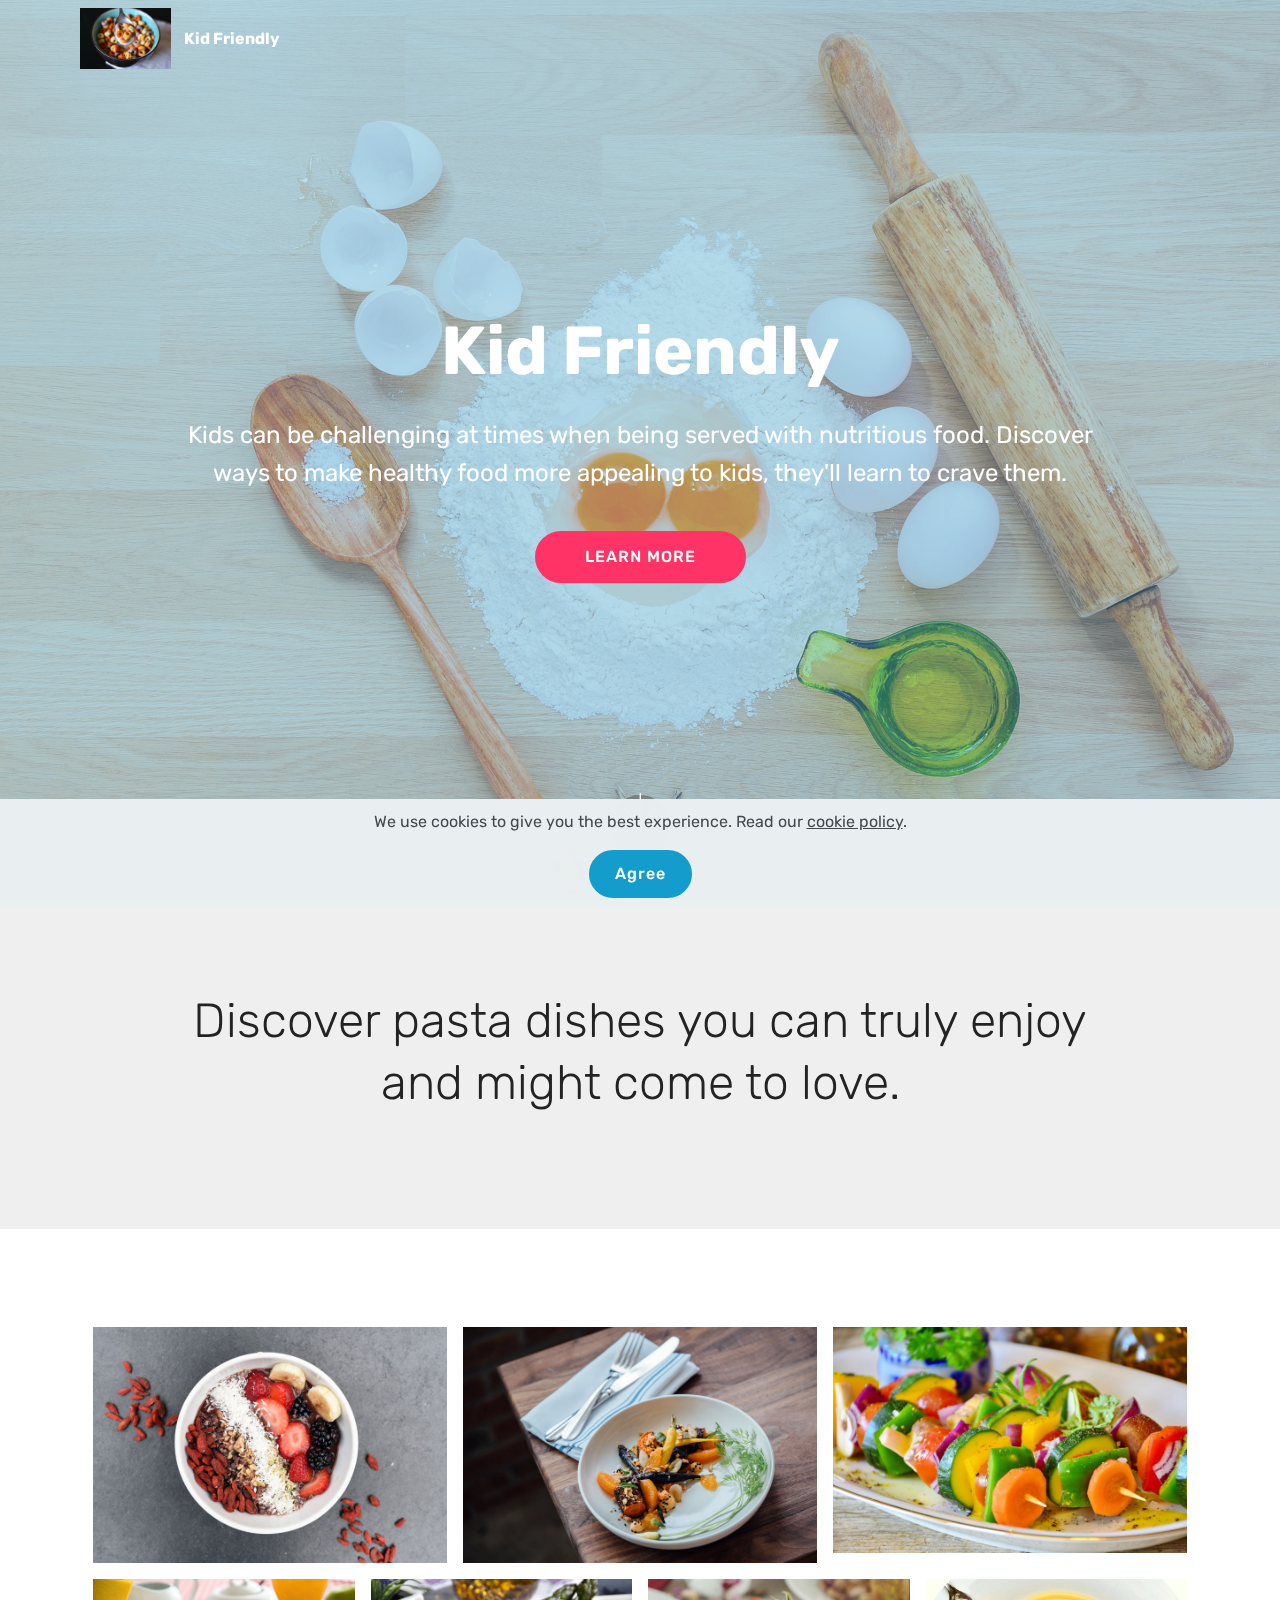
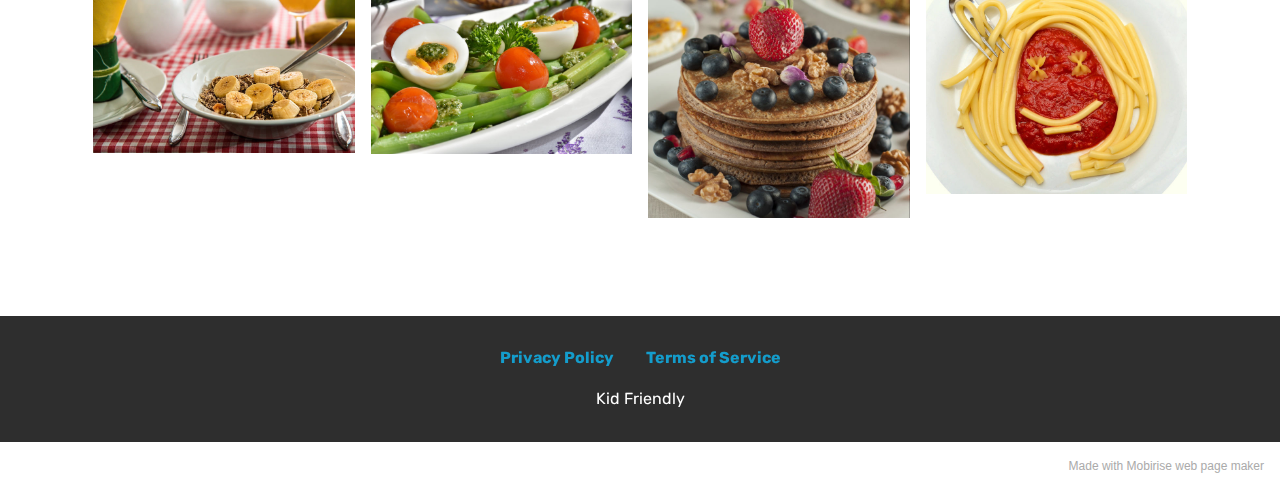
<file: index.html>
<!DOCTYPE html>
<html  >
<head>
  <!-- Site made with Mobirise Website Builder v5.1.4, https://mobirise.com -->
  <meta charset="UTF-8">
  <meta http-equiv="X-UA-Compatible" content="IE=edge">
  <meta name="generator" content="Mobirise v5.1.4, mobirise.com">
  <meta name="twitter:card" content="summary_large_image"/>
  <meta name="twitter:image:src" content="assets/images/index-meta.jpg">
  <meta property="og:image" content="assets/images/index-meta.jpg">
  <meta name="twitter:title" content="Kid Friendly - Home">
  <meta name="viewport" content="width=device-width, initial-scale=1, minimum-scale=1">
  <link rel="shortcut icon" href="assets/images/kid-friendly-fav.jpg" type="image/x-icon">
  <meta name="description" content="Kids can be challenging at times when being served with nutritious food. Discover ways to make healthy food more appealing to kids, they'll learn to crave them.">
  
  
  <title>Kid Friendly - Home</title>
  <link rel="stylesheet" href="assets/web/assets/mobirise-icons/mobirise-icons.css">
  <link rel="stylesheet" href="assets/bootstrap/css/bootstrap.min.css">
  <link rel="stylesheet" href="assets/bootstrap/css/bootstrap-grid.min.css">
  <link rel="stylesheet" href="assets/bootstrap/css/bootstrap-reboot.min.css">
  <link rel="stylesheet" href="assets/web/assets/gdpr-plugin/gdpr-styles.css">
  <link rel="stylesheet" href="assets/tether/tether.min.css">
  <link rel="stylesheet" href="assets/dropdown/css/style.css">
  <link rel="stylesheet" href="assets/socicon/css/styles.css">
  <link rel="stylesheet" href="assets/theme/css/style.css">
  <link rel="stylesheet" href="assets/gallery/style.css">
  <link rel="preload" as="style" href="assets/mobirise/css/mbr-additional.css"><link rel="stylesheet" href="assets/mobirise/css/mbr-additional.css" type="text/css">
  
  
  
  
</head>
<body>
  
  <section class="menu cid-s7zmcyveAb" once="menu" id="menu1-0">

    

    <nav class="navbar navbar-expand beta-menu navbar-dropdown align-items-center navbar-fixed-top navbar-toggleable-sm bg-color transparent">
        <button class="navbar-toggler navbar-toggler-right" type="button" data-toggle="collapse" data-target="#navbarSupportedContent" aria-controls="navbarSupportedContent" aria-expanded="false" aria-label="Toggle navigation">
            <div class="hamburger">
                <span></span>
                <span></span>
                <span></span>
                <span></span>
            </div>
        </button>
        <div class="menu-logo">
            <div class="navbar-brand">
                <span class="navbar-logo">
                    <a href="index.html">
                         <img src="assets/images/mbr-1.jpg" alt="Mobirise" title="" style="height: 3.8rem;">
                    </a>
                </span>
                <span class="navbar-caption-wrap"><a class="navbar-caption text-white display-4" href="index.html">Kid Friendly<br></a></span>
            </div>
        </div>
        <div class="collapse navbar-collapse" id="navbarSupportedContent">
            
            
        </div>
    </nav>
</section>

<section class="cid-s7zmdQbKcG mbr-fullscreen mbr-parallax-background" id="header2-1">

    

    <div class="mbr-overlay" style="opacity: 0.4; background-color: rgb(85, 180, 212);"></div>

    <div class="container align-center">
        <div class="row justify-content-md-center">
            <div class="mbr-white col-md-10">
                <h1 class="mbr-section-title mbr-bold pb-3 mbr-fonts-style display-1">Kid Friendly</h1>
                
                <p class="mbr-text pb-3 mbr-fonts-style display-5">Kids can be challenging at times when being served with nutritious food. Discover ways to make healthy food more appealing to kids, they'll learn to crave them.</p>
                <div class="mbr-section-btn"><a class="btn btn-md btn-secondary display-4" href="product.html">LEARN MORE</a></div>
            </div>
        </div>
    </div>
    <div class="mbr-arrow hidden-sm-down" aria-hidden="true">
        <a href="#next">
            <i class="mbri-down mbr-iconfont"></i>
        </a>
    </div>
</section>

<section class="header1 cid-s9qcbkSJQX" id="header16-o">

    

    

    <div class="container">
        <div class="row justify-content-md-center">
            <div class="col-md-10 align-center">
                
                <h3 class="mbr-section-subtitle mbr-light pb-3 mbr-fonts-style display-2">
                    Discover pasta dishes you can truly enjoy and might come to love.</h3>
                
                
            </div>
        </div>
    </div>

</section>

<section class="mbr-gallery mbr-slider-carousel cid-s9qc6hMOAS" id="gallery4-n">

    

    <div class="container">
        <div><!-- Gallery --><div class="gallery-row"><div class="mbr-gallery-layout-default"><div><div class="row-first row justify-content-center m-0"><div class="mbr-gallery-item col-lg-4 col-md-4 col-sm-12 p-2" data-video-url="false"><div href="#lb-gallery4-n" data-slide-to="0" data-toggle="modal"><img src="assets/images/mbr-6-800x534.jpg" alt="" title=""><span class="icon-focus"></span></div></div><div class="mbr-gallery-item col-lg-4 col-md-4 col-sm-12 p-2" data-video-url="false"><div href="#lb-gallery4-n" data-slide-to="1" data-toggle="modal"><img src="assets/images/mbr-15-800x534.jpg" alt="" title=""><span class="icon-focus"></span></div></div><div class="mbr-gallery-item col-lg-4 col-md-4 col-sm-12 p-2" data-video-url="false"><div href="#lb-gallery4-n" data-slide-to="2" data-toggle="modal"><img src="assets/images/mbr-18-800x512.jpg" alt="" title=""><span class="icon-focus"></span></div></div></div><div class="row-second row justify-content-center m-0"><div class="mbr-gallery-item col-lg-3 col-md-6 col-sm-12 p-2" data-video-url="false"><div href="#lb-gallery4-n" data-slide-to="3" data-toggle="modal"><img src="assets/images/mbr-16-800x533.jpg" alt="" title=""><span class="icon-focus"></span></div></div><div class="mbr-gallery-item col-lg-3 col-md-6 col-sm-12 p-2" data-video-url="false"><div href="#lb-gallery4-n" data-slide-to="4" data-toggle="modal"><img src="assets/images/mbr-19-800x534.jpg" alt="" title=""><span class="icon-focus"></span></div></div><div class="mbr-gallery-item col-lg-3 col-md-6 col-sm-12 p-2" data-video-url="false"><div href="#lb-gallery4-n" data-slide-to="5" data-toggle="modal"><img src="assets/images/mbr-17-800x732.jpeg" alt="" title=""><span class="icon-focus"></span></div></div><div class="mbr-gallery-item col-lg-3 col-md-6 col-sm-12 p-2" data-video-url="false"><div href="#lb-gallery4-n" data-slide-to="6" data-toggle="modal"><img src="assets/images/mbr-20-800x658.jpg" alt="" title=""><span class="icon-focus"></span></div></div></div></div><div class="clearfix"></div></div></div><!-- Lightbox --><div data-app-prevent-settings="" class="mbr-slider modal fade carousel slide" tabindex="-1" data-keyboard="true" data-interval="false" id="lb-gallery4-n"><div class="modal-dialog"><div class="modal-content"><div class="modal-body"><div class="carousel-inner"><div class="carousel-item"><img src="assets/images/mbr-6.jpg" alt="" title=""></div><div class="carousel-item"><img src="assets/images/mbr-15.jpg" alt="" title=""></div><div class="carousel-item"><img src="assets/images/mbr-18.jpg" alt="" title=""></div><div class="carousel-item"><img src="assets/images/mbr-16.jpg" alt="" title=""></div><div class="carousel-item"><img src="assets/images/mbr-19.jpg" alt="" title=""></div><div class="carousel-item active"><img src="assets/images/mbr-17.jpeg" alt="" title=""></div><div class="carousel-item"><img src="assets/images/mbr-20.jpg" alt="" title=""></div></div><a class="carousel-control carousel-control-prev" role="button" data-slide="prev" href="#lb-gallery4-n"><span class="mbri-left mbr-iconfont" aria-hidden="true"></span><span class="sr-only">Previous</span></a><a class="carousel-control carousel-control-next" role="button" data-slide="next" href="#lb-gallery4-n"><span class="mbri-right mbr-iconfont" aria-hidden="true"></span><span class="sr-only">Next</span></a><a class="close" href="#" role="button" data-dismiss="modal"><span class="sr-only">Close</span></a></div></div></div></div></div>
    </div>

</section>

<section once="footers" class="cid-s7zmz4a31J" id="footer7-4">

    

    

    <div class="container">
        <div class="media-container-row align-center mbr-white">
            <div class="row row-links">
                <ul class="foot-menu">
                    
                    
                    
                    
                    
                <li class="foot-menu-item mbr-fonts-style display-7"><a href="privacy.html"><strong>Privacy Policy</strong></a></li><li class="foot-menu-item mbr-fonts-style display-7"><a href="terms.html"><strong>Terms of Service</strong></a></li></ul>
            </div>
            
            <div class="row row-copirayt">
                <p class="mbr-text mb-0 mbr-fonts-style mbr-white align-center display-7">Kid Friendly<br></p>
            </div>
        </div>
    </div>
</section><section style="background-color: #fff; font-family: -apple-system, BlinkMacSystemFont, 'Segoe UI', 'Roboto', 'Helvetica Neue', Arial, sans-serif; color:#aaa; font-size:12px; padding: 0; align-items: center; display: flex;"><a href="https://mobirise.site/n" style="flex: 1 1; height: 3rem; padding-left: 1rem;"></a><p style="flex: 0 0 auto; margin:0; padding-right:1rem;"><a href="https://mobirise.site/i" style="color:#aaa;">Made with Mobirise</a> web page maker</p></section><script src="assets/web/assets/jquery/jquery.min.js"></script>  <script src="assets/popper/popper.min.js"></script>  <script src="assets/bootstrap/js/bootstrap.min.js"></script>  <script src="assets/web/assets/cookies-alert-plugin/cookies-alert-core.js"></script>  <script src="assets/web/assets/cookies-alert-plugin/cookies-alert-script.js"></script>  <script src="assets/tether/tether.min.js"></script>  <script src="assets/smoothscroll/smooth-scroll.js"></script>  <script src="assets/dropdown/js/nav-dropdown.js"></script>  <script src="assets/dropdown/js/navbar-dropdown.js"></script>  <script src="assets/touchswipe/jquery.touch-swipe.min.js"></script>  <script src="assets/parallax/jarallax.min.js"></script>  <script src="assets/masonry/masonry.pkgd.min.js"></script>  <script src="assets/imagesloaded/imagesloaded.pkgd.min.js"></script>  <script src="assets/bootstrapcarouselswipe/bootstrap-carousel-swipe.js"></script>  <script src="assets/vimeoplayer/jquery.mb.vimeo_player.js"></script>  <script src="assets/theme/js/script.js"></script>  <script src="assets/gallery/player.min.js"></script>  <script src="assets/gallery/script.js"></script>  <script src="assets/slidervideo/script.js"></script>  
  
  
<input name="cookieData" type="hidden" data-cookie-customDialogSelector='null' data-cookie-colorText='#424a4d' data-cookie-colorBg='rgba(234, 239, 241, 0.99)' data-cookie-textButton='Agree' data-cookie-colorButton='' data-cookie-colorLink='#424a4d' data-cookie-underlineLink='true' data-cookie-text="We use cookies to give you the best experience. Read our <a href='privacy.html'>cookie policy</a>.">
  </body>
</html>
</file>
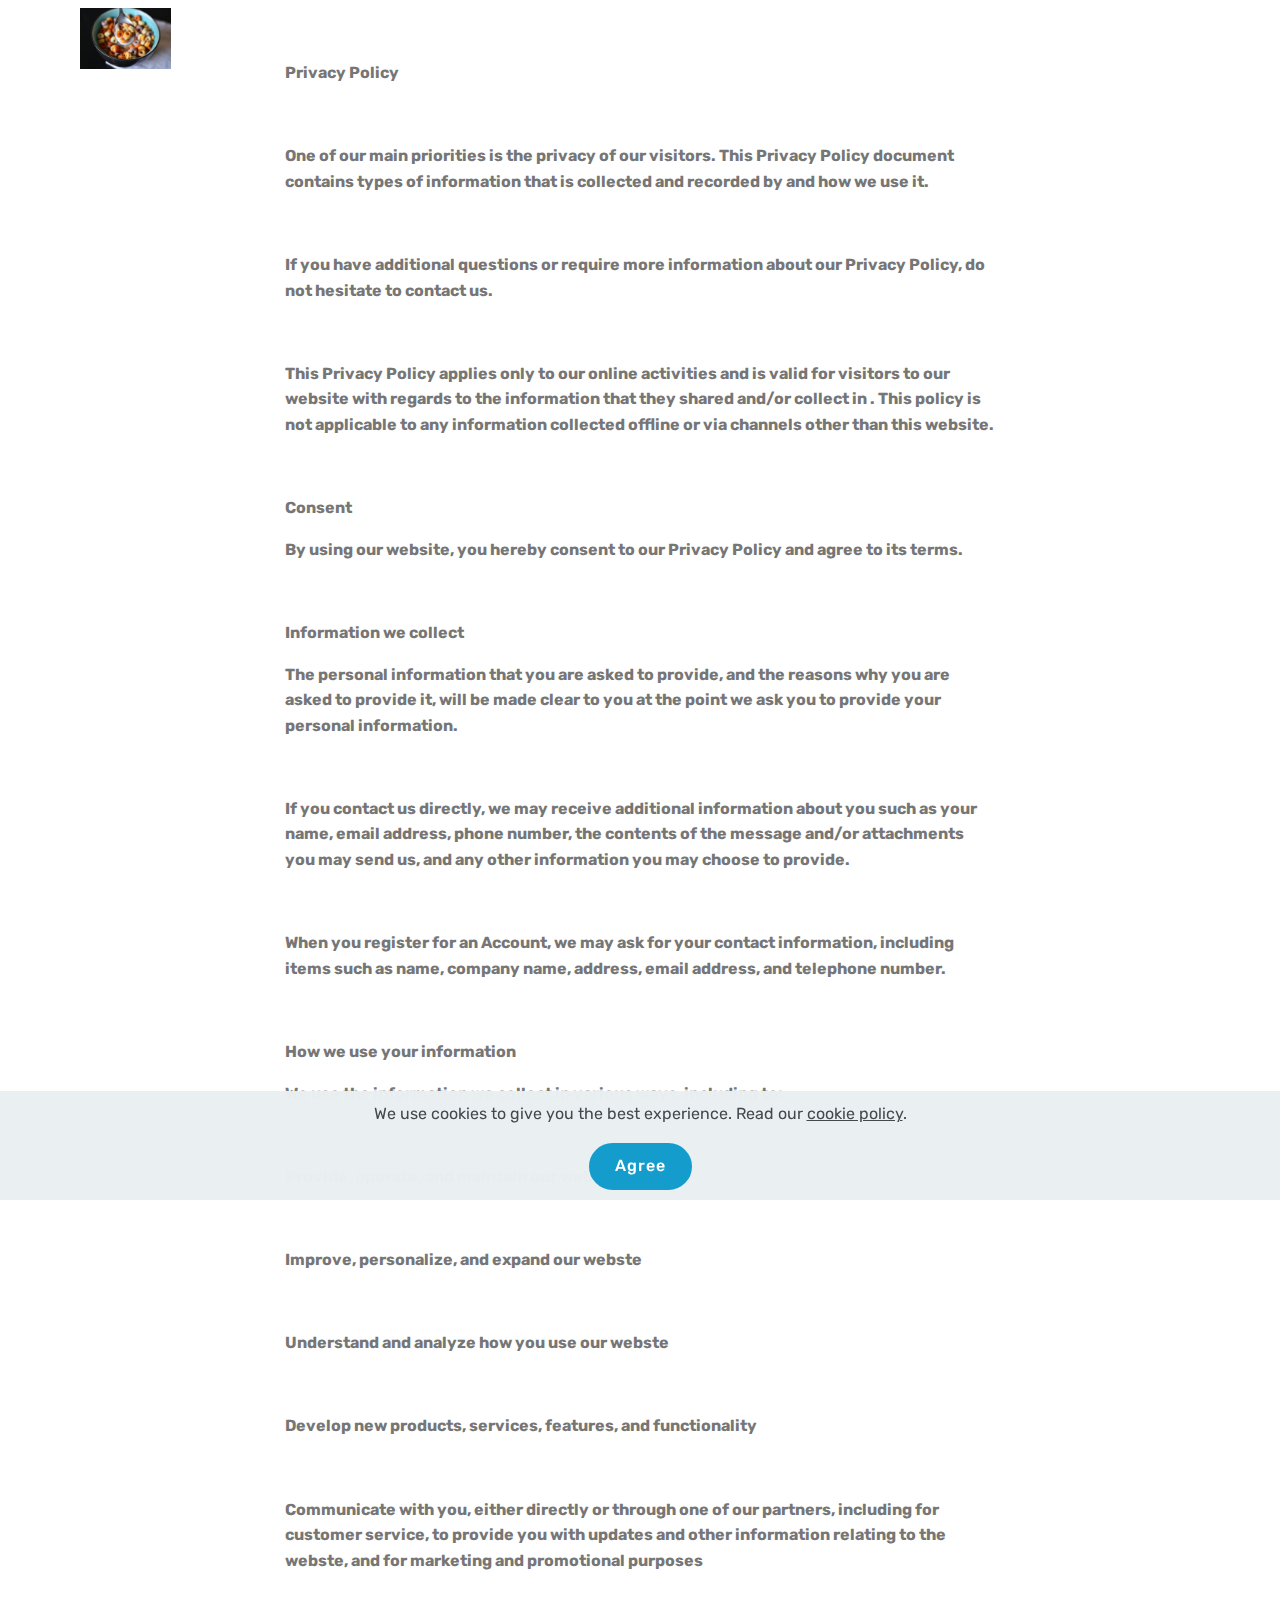
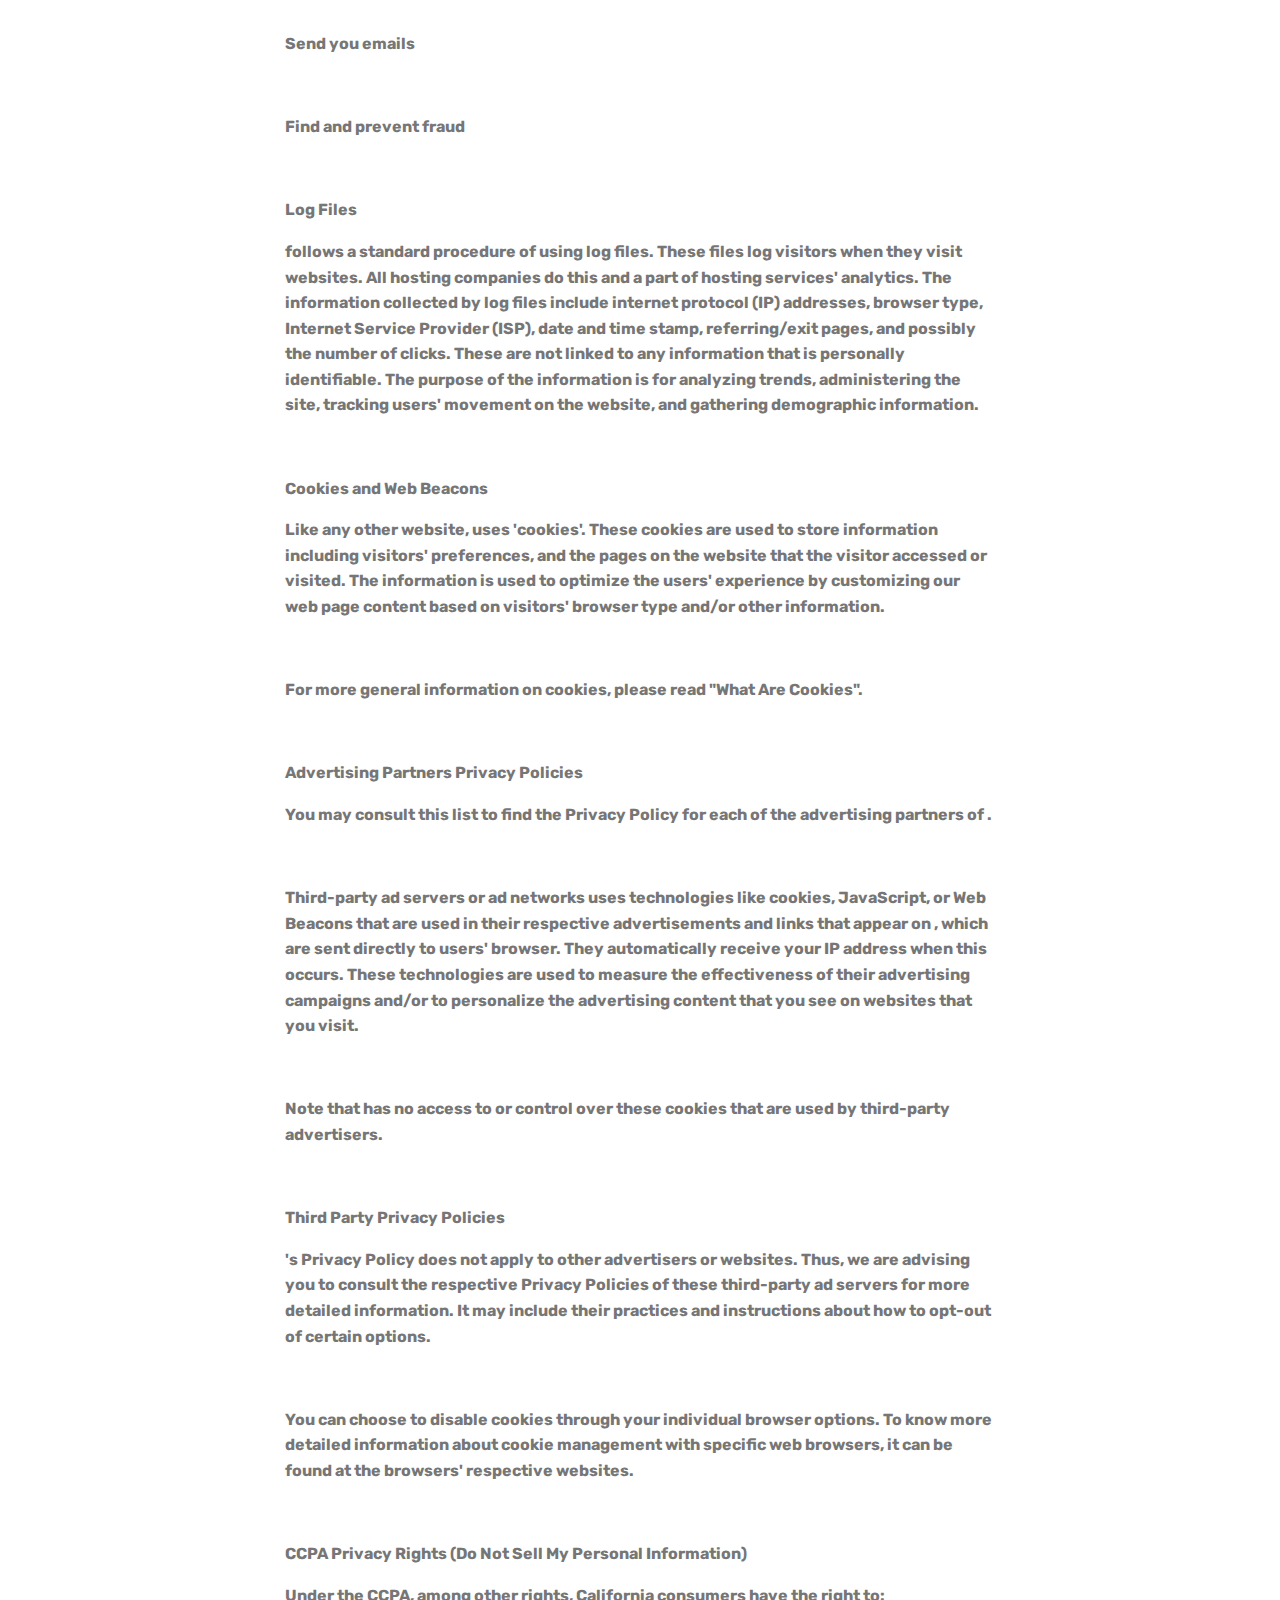
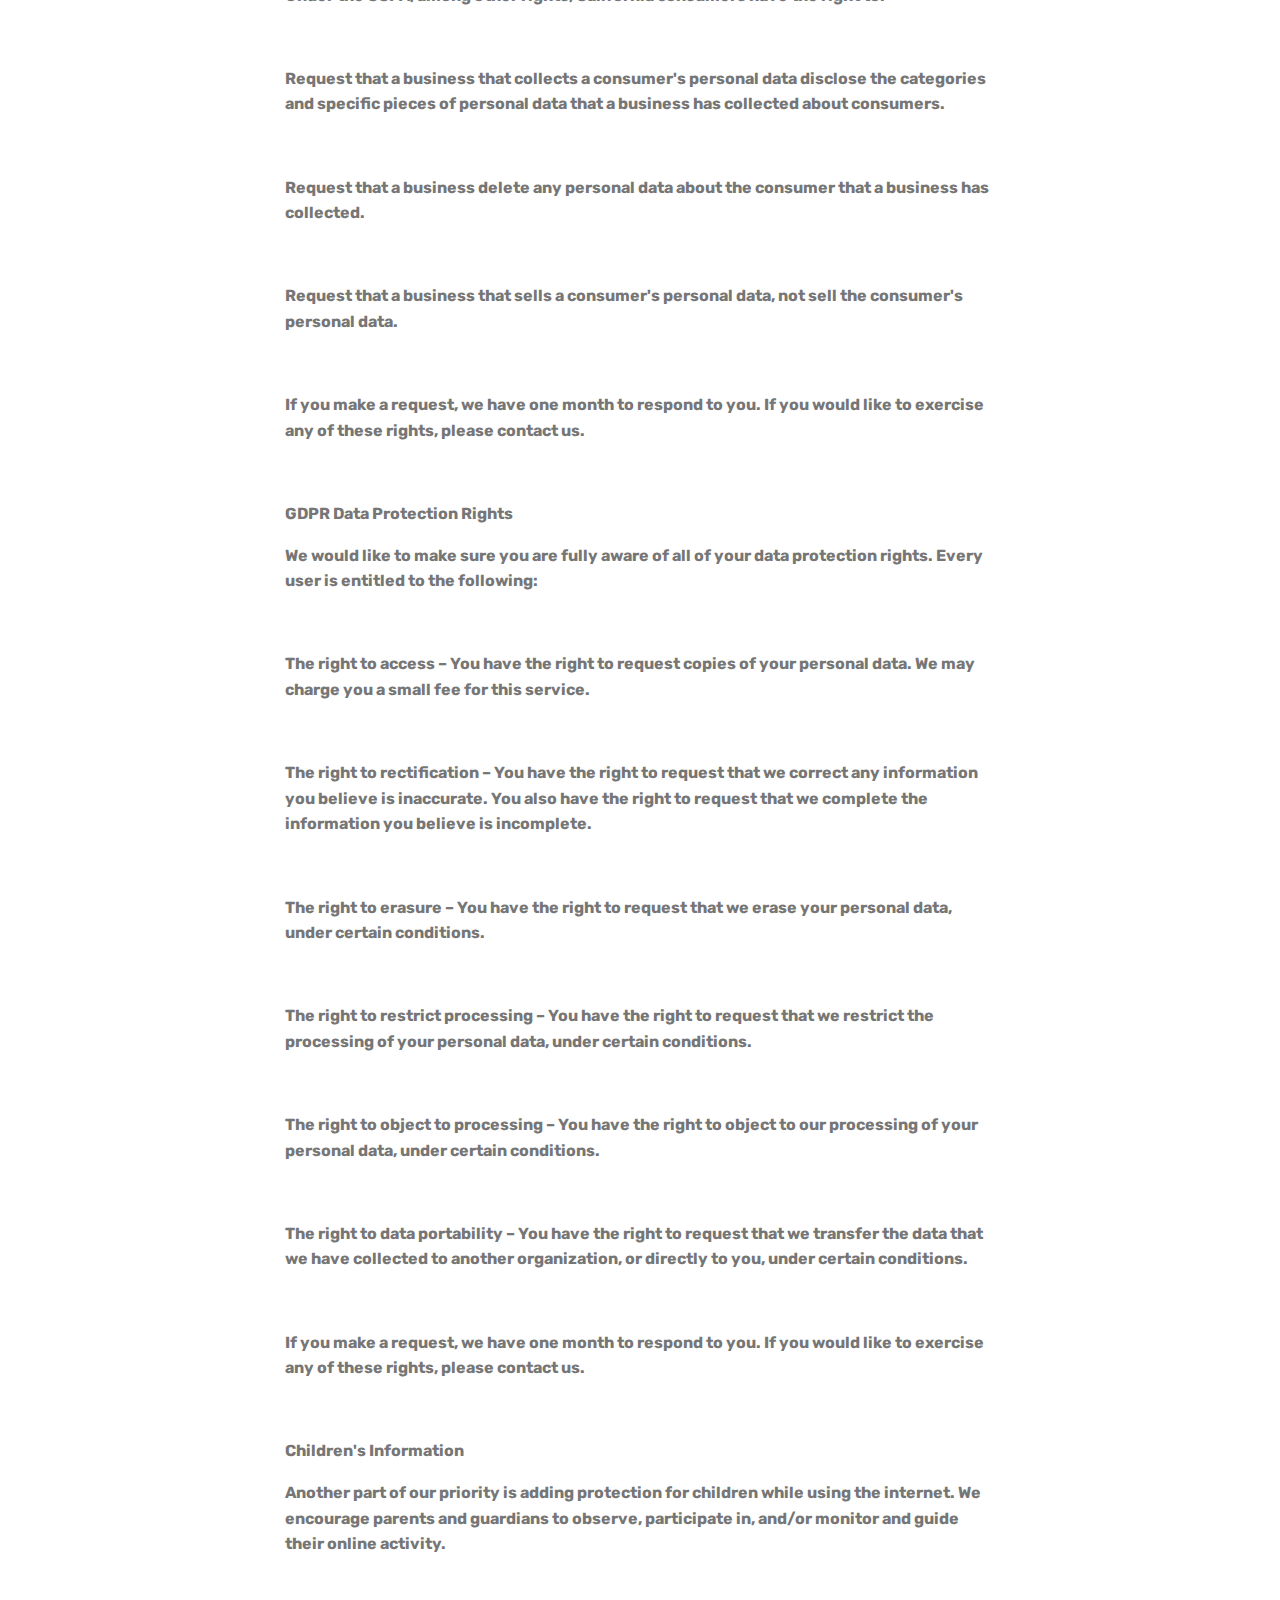
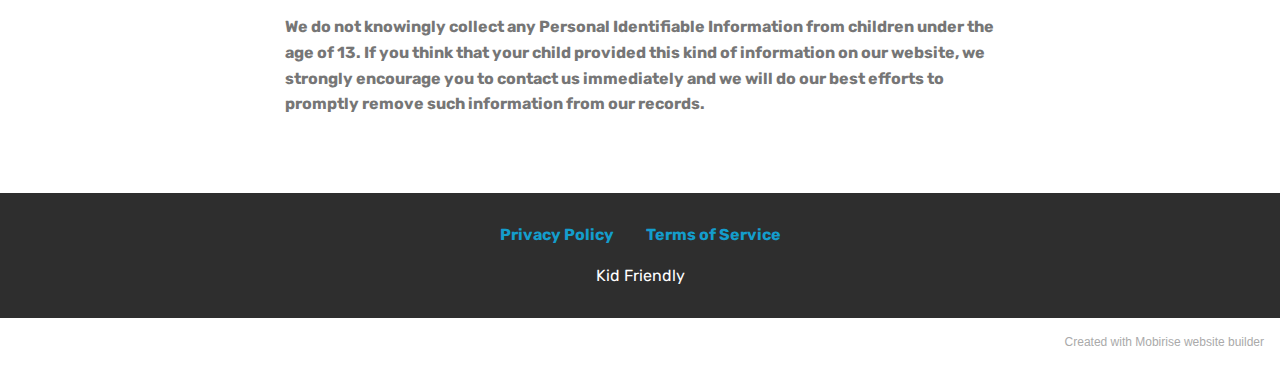
<file: privacy.html>
<!DOCTYPE html>
<html  >
<head>
  <!-- Site made with Mobirise Website Builder v5.1.4, https://mobirise.com -->
  <meta charset="UTF-8">
  <meta http-equiv="X-UA-Compatible" content="IE=edge">
  <meta name="generator" content="Mobirise v5.1.4, mobirise.com">
  <meta name="viewport" content="width=device-width, initial-scale=1, minimum-scale=1">
  <link rel="shortcut icon" href="assets/images/kid-friendly-fav.jpg" type="image/x-icon">
  <meta name="description" content="Privacy Policy">
  
  
  <title>Privacy Policy</title>
  <link rel="stylesheet" href="assets/web/assets/mobirise-icons/mobirise-icons.css">
  <link rel="stylesheet" href="assets/bootstrap/css/bootstrap.min.css">
  <link rel="stylesheet" href="assets/bootstrap/css/bootstrap-grid.min.css">
  <link rel="stylesheet" href="assets/bootstrap/css/bootstrap-reboot.min.css">
  <link rel="stylesheet" href="assets/web/assets/gdpr-plugin/gdpr-styles.css">
  <link rel="stylesheet" href="assets/tether/tether.min.css">
  <link rel="stylesheet" href="assets/dropdown/css/style.css">
  <link rel="stylesheet" href="assets/socicon/css/styles.css">
  <link rel="stylesheet" href="assets/theme/css/style.css">
  <link rel="preload" as="style" href="assets/mobirise/css/mbr-additional.css"><link rel="stylesheet" href="assets/mobirise/css/mbr-additional.css" type="text/css">
  
  
  
  
</head>
<body>
  
  <section class="menu cid-s7zmcyveAb" once="menu" id="menu1-9">

    

    <nav class="navbar navbar-expand beta-menu navbar-dropdown align-items-center navbar-fixed-top navbar-toggleable-sm bg-color transparent">
        <button class="navbar-toggler navbar-toggler-right" type="button" data-toggle="collapse" data-target="#navbarSupportedContent" aria-controls="navbarSupportedContent" aria-expanded="false" aria-label="Toggle navigation">
            <div class="hamburger">
                <span></span>
                <span></span>
                <span></span>
                <span></span>
            </div>
        </button>
        <div class="menu-logo">
            <div class="navbar-brand">
                <span class="navbar-logo">
                    <a href="index.html">
                         <img src="assets/images/mbr-1.jpg" alt="Mobirise" title="" style="height: 3.8rem;">
                    </a>
                </span>
                <span class="navbar-caption-wrap"><a class="navbar-caption text-white display-4" href="index.html">Kid Friendly<br></a></span>
            </div>
        </div>
        <div class="collapse navbar-collapse" id="navbarSupportedContent">
            
            
        </div>
    </nav>
</section>

<section class="mbr-section article content1 cid-s7zB1Cpjkm" id="content1-e">
    
     

    <div class="container">
        <div class="media-container-row">
            <div class="mbr-text col-12 mbr-fonts-style display-7 col-md-8"><p><strong>Privacy Policy</strong></p><p><strong><br></strong></p><p><strong>One of our main priorities is the privacy of our visitors. This Privacy Policy document contains types of information that is collected and recorded by and how we use it.</strong></p><p><strong><br></strong></p><p><strong>If you have additional questions or require more information about our Privacy Policy, do not hesitate to contact us.</strong></p><p><strong><br></strong></p><p><strong>This Privacy Policy applies only to our online activities and is valid for visitors to our website with regards to the information that they shared and/or collect in . This policy is not applicable to any information collected offline or via channels other than this website.</strong></p><p><strong><br></strong></p><p><strong>Consent</strong></p><p><strong>By using our website, you hereby consent to our Privacy Policy and agree to its terms.</strong></p><p><strong><br></strong></p><p><strong>Information we collect</strong></p><p><strong>The personal information that you are asked to provide, and the reasons why you are asked to provide it, will be made clear to you at the point we ask you to provide your personal information.</strong></p><p><strong><br></strong></p><p><strong>If you contact us directly, we may receive additional information about you such as your name, email address, phone number, the contents of the message and/or attachments you may send us, and any other information you may choose to provide.</strong></p><p><strong><br></strong></p><p><strong>When you register for an Account, we may ask for your contact information, including items such as name, company name, address, email address, and telephone number.</strong></p><p><strong><br></strong></p><p><strong>How we use your information</strong></p><p><strong>We use the information we collect in various ways, including to:</strong></p><p><strong><br></strong></p><p><strong>Provide, operate, and maintain our webste</strong></p><p><strong><br></strong></p><p><strong>Improve, personalize, and expand our webste</strong></p><p><strong><br></strong></p><p><strong>Understand and analyze how you use our webste</strong></p><p><strong><br></strong></p><p><strong>Develop new products, services, features, and functionality</strong></p><p><strong><br></strong></p><p><strong>Communicate with you, either directly or through one of our partners, including for customer service, to provide you with updates and other information relating to the webste, and for marketing and promotional purposes</strong></p><p><strong><br></strong></p><p><strong>Send you emails</strong></p><p><strong><br></strong></p><p><strong>Find and prevent fraud</strong></p><p><strong><br></strong></p><p><strong>Log Files</strong></p><p><strong>follows a standard procedure of using log files. These files log visitors when they visit websites. All hosting companies do this and a part of hosting services' analytics. The information collected by log files include internet protocol (IP) addresses, browser type, Internet Service Provider (ISP), date and time stamp, referring/exit pages, and possibly the number of clicks. These are not linked to any information that is personally identifiable. The purpose of the information is for analyzing trends, administering the site, tracking users' movement on the website, and gathering demographic information.&nbsp;</strong></p><p><strong><br></strong></p><p><strong>Cookies and Web Beacons</strong></p><p><strong>Like any other website, uses 'cookies'. These cookies are used to store information including visitors' preferences, and the pages on the website that the visitor accessed or visited. The information is used to optimize the users' experience by customizing our web page content based on visitors' browser type and/or other information.</strong></p><p><strong><br></strong></p><p><strong>For more general information on cookies, please read "What Are Cookies".</strong></p><p><strong><br></strong></p><p><strong>Advertising Partners Privacy Policies</strong></p><p><strong>You may consult this list to find the Privacy Policy for each of the advertising partners of .</strong></p><p><strong><br></strong></p><p><strong>Third-party ad servers or ad networks uses technologies like cookies, JavaScript, or Web Beacons that are used in their respective advertisements and links that appear on , which are sent directly to users' browser. They automatically receive your IP address when this occurs. These technologies are used to measure the effectiveness of their advertising campaigns and/or to personalize the advertising content that you see on websites that you visit.</strong></p><p><strong><br></strong></p><p><strong>Note that has no access to or control over these cookies that are used by third-party advertisers.</strong></p><p><strong><br></strong></p><p><strong>Third Party Privacy Policies</strong></p><p><strong>'s Privacy Policy does not apply to other advertisers or websites. Thus, we are advising you to consult the respective Privacy Policies of these third-party ad servers for more detailed information. It may include their practices and instructions about how to opt-out of certain options.&nbsp;</strong></p><p><strong><br></strong></p><p><strong>You can choose to disable cookies through your individual browser options. To know more detailed information about cookie management with specific web browsers, it can be found at the browsers' respective websites.</strong></p><p><strong><br></strong></p><p><strong>CCPA Privacy Rights (Do Not Sell My Personal Information)</strong></p><p><strong>Under the CCPA, among other rights, California consumers have the right to:</strong></p><p><strong><br></strong></p><p><strong>Request that a business that collects a consumer's personal data disclose the categories and specific pieces of personal data that a business has collected about consumers.</strong></p><p><strong><br></strong></p><p><strong>Request that a business delete any personal data about the consumer that a business has collected.</strong></p><p><strong><br></strong></p><p><strong>Request that a business that sells a consumer's personal data, not sell the consumer's personal data.</strong></p><p><strong><br></strong></p><p><strong>If you make a request, we have one month to respond to you. If you would like to exercise any of these rights, please contact us.</strong></p><p><strong><br></strong></p><p><strong>GDPR Data Protection Rights</strong></p><p><strong>We would like to make sure you are fully aware of all of your data protection rights. Every user is entitled to the following:</strong></p><p><strong><br></strong></p><p><strong>The right to access – You have the right to request copies of your personal data. We may charge you a small fee for this service.</strong></p><p><strong><br></strong></p><p><strong>The right to rectification – You have the right to request that we correct any information you believe is inaccurate. You also have the right to request that we complete the information you believe is incomplete.</strong></p><p><strong><br></strong></p><p><strong>The right to erasure – You have the right to request that we erase your personal data, under certain conditions.</strong></p><p><strong><br></strong></p><p><strong>The right to restrict processing – You have the right to request that we restrict the processing of your personal data, under certain conditions.</strong></p><p><strong><br></strong></p><p><strong>The right to object to processing – You have the right to object to our processing of your personal data, under certain conditions.</strong></p><p><strong><br></strong></p><p><strong>The right to data portability – You have the right to request that we transfer the data that we have collected to another organization, or directly to you, under certain conditions.</strong></p><p><strong><br></strong></p><p><strong>If you make a request, we have one month to respond to you. If you would like to exercise any of these rights, please contact us.</strong></p><p><strong><br></strong></p><p><strong>Children's Information</strong></p><p><strong>Another part of our priority is adding protection for children while using the internet. We encourage parents and guardians to observe, participate in, and/or monitor and guide their online activity.</strong></p><p><strong><br></strong></p><p><strong>We do not knowingly collect any Personal Identifiable Information from children under the age of 13. If you think that your child provided this kind of information on our website, we strongly encourage you to contact us immediately and we will do our best efforts to promptly remove such information from our records.</strong></p></div>
        </div>
    </div>
</section>

<section once="footers" class="cid-s7zmz4a31J" id="footer7-a">

    

    

    <div class="container">
        <div class="media-container-row align-center mbr-white">
            <div class="row row-links">
                <ul class="foot-menu">
                    
                    
                    
                    
                    
                <li class="foot-menu-item mbr-fonts-style display-7"><a href="privacy.html"><strong>Privacy Policy</strong></a></li><li class="foot-menu-item mbr-fonts-style display-7"><a href="terms.html"><strong>Terms of Service</strong></a></li></ul>
            </div>
            
            <div class="row row-copirayt">
                <p class="mbr-text mb-0 mbr-fonts-style mbr-white align-center display-7">Kid Friendly<br></p>
            </div>
        </div>
    </div>
</section><section style="background-color: #fff; font-family: -apple-system, BlinkMacSystemFont, 'Segoe UI', 'Roboto', 'Helvetica Neue', Arial, sans-serif; color:#aaa; font-size:12px; padding: 0; align-items: center; display: flex;"><a href="https://mobirise.site/h" style="flex: 1 1; height: 3rem; padding-left: 1rem;"></a><p style="flex: 0 0 auto; margin:0; padding-right:1rem;">Created with Mobirise <a href="https://mobirise.site/j" style="color:#aaa;">website</a> builder</p></section><script src="assets/web/assets/jquery/jquery.min.js"></script>  <script src="assets/popper/popper.min.js"></script>  <script src="assets/bootstrap/js/bootstrap.min.js"></script>  <script src="assets/web/assets/cookies-alert-plugin/cookies-alert-core.js"></script>  <script src="assets/web/assets/cookies-alert-plugin/cookies-alert-script.js"></script>  <script src="assets/tether/tether.min.js"></script>  <script src="assets/smoothscroll/smooth-scroll.js"></script>  <script src="assets/dropdown/js/nav-dropdown.js"></script>  <script src="assets/dropdown/js/navbar-dropdown.js"></script>  <script src="assets/touchswipe/jquery.touch-swipe.min.js"></script>  <script src="assets/theme/js/script.js"></script>  
  
  
<input name="cookieData" type="hidden" data-cookie-customDialogSelector='null' data-cookie-colorText='#424a4d' data-cookie-colorBg='rgba(234, 239, 241, 0.99)' data-cookie-textButton='Agree' data-cookie-colorButton='' data-cookie-colorLink='#424a4d' data-cookie-underlineLink='true' data-cookie-text="We use cookies to give you the best experience. Read our <a href='privacy.html'>cookie policy</a>.">
  </body>
</html>
</file>
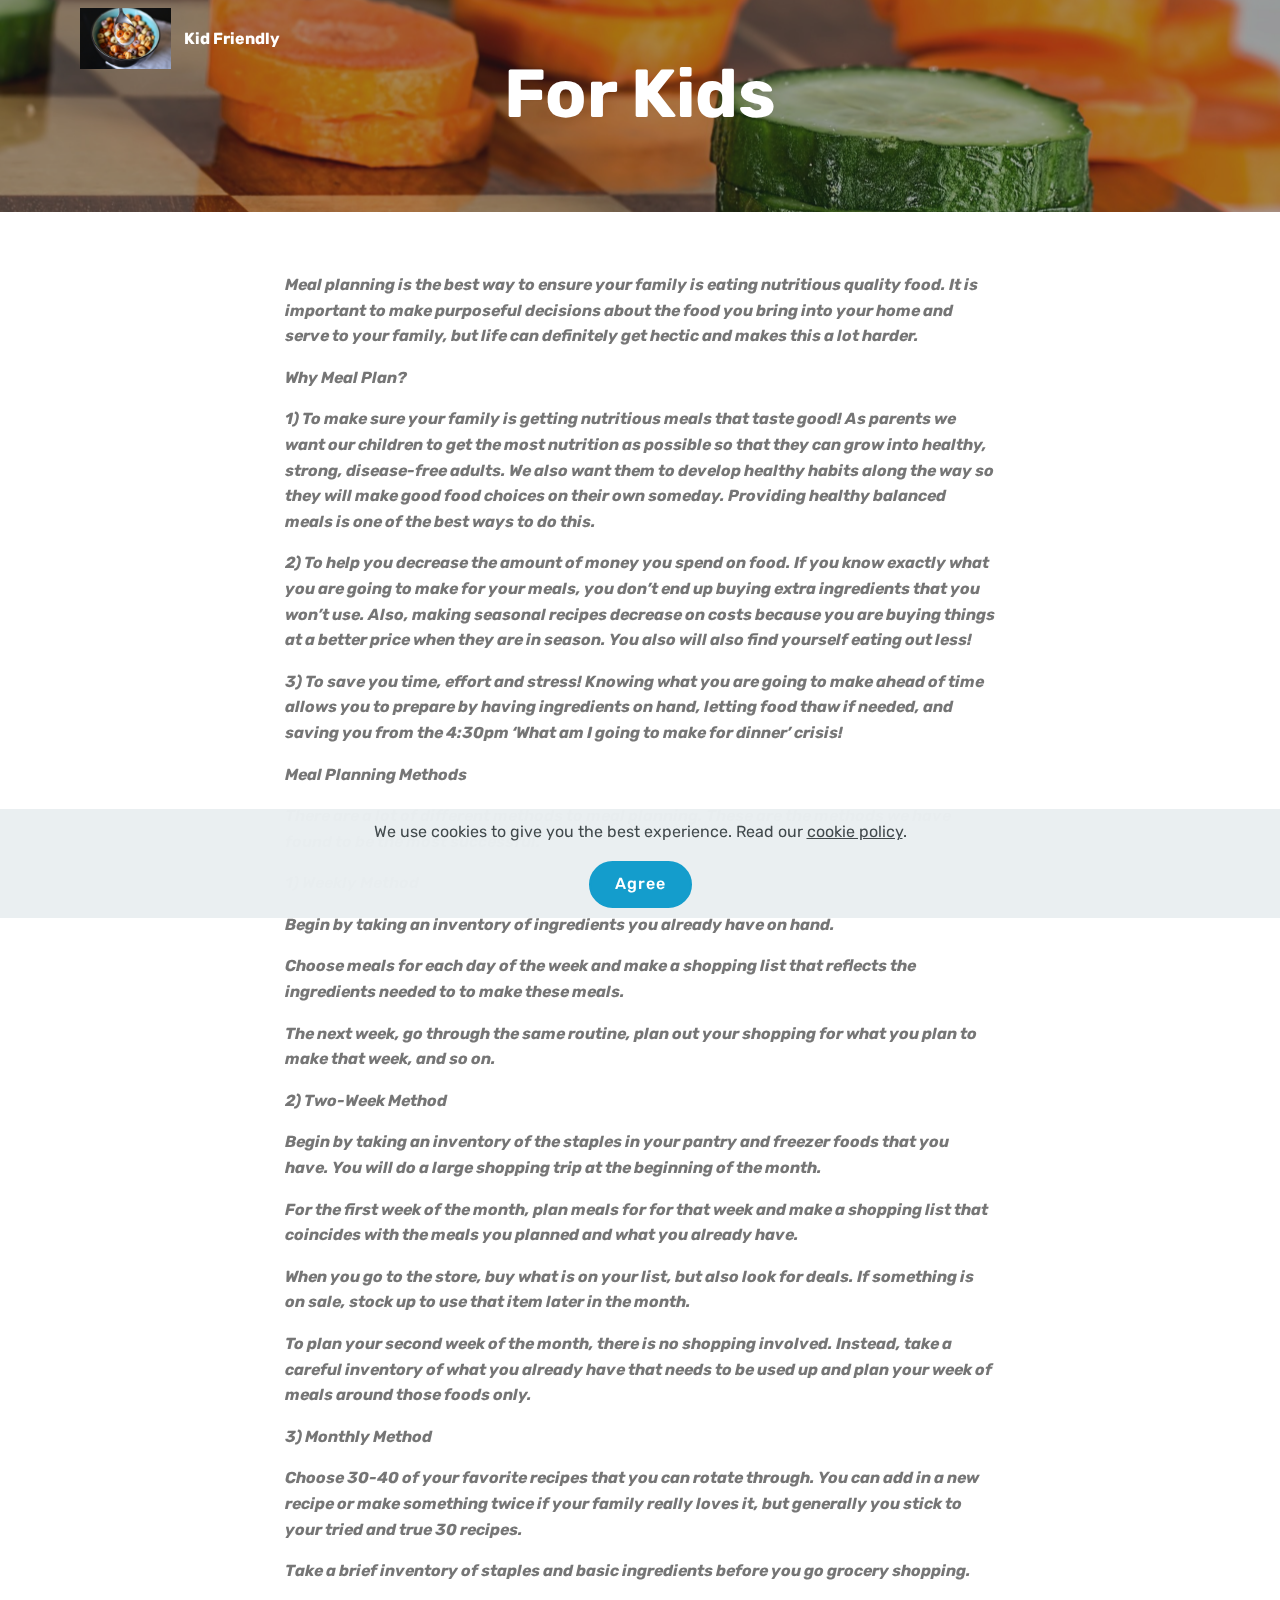
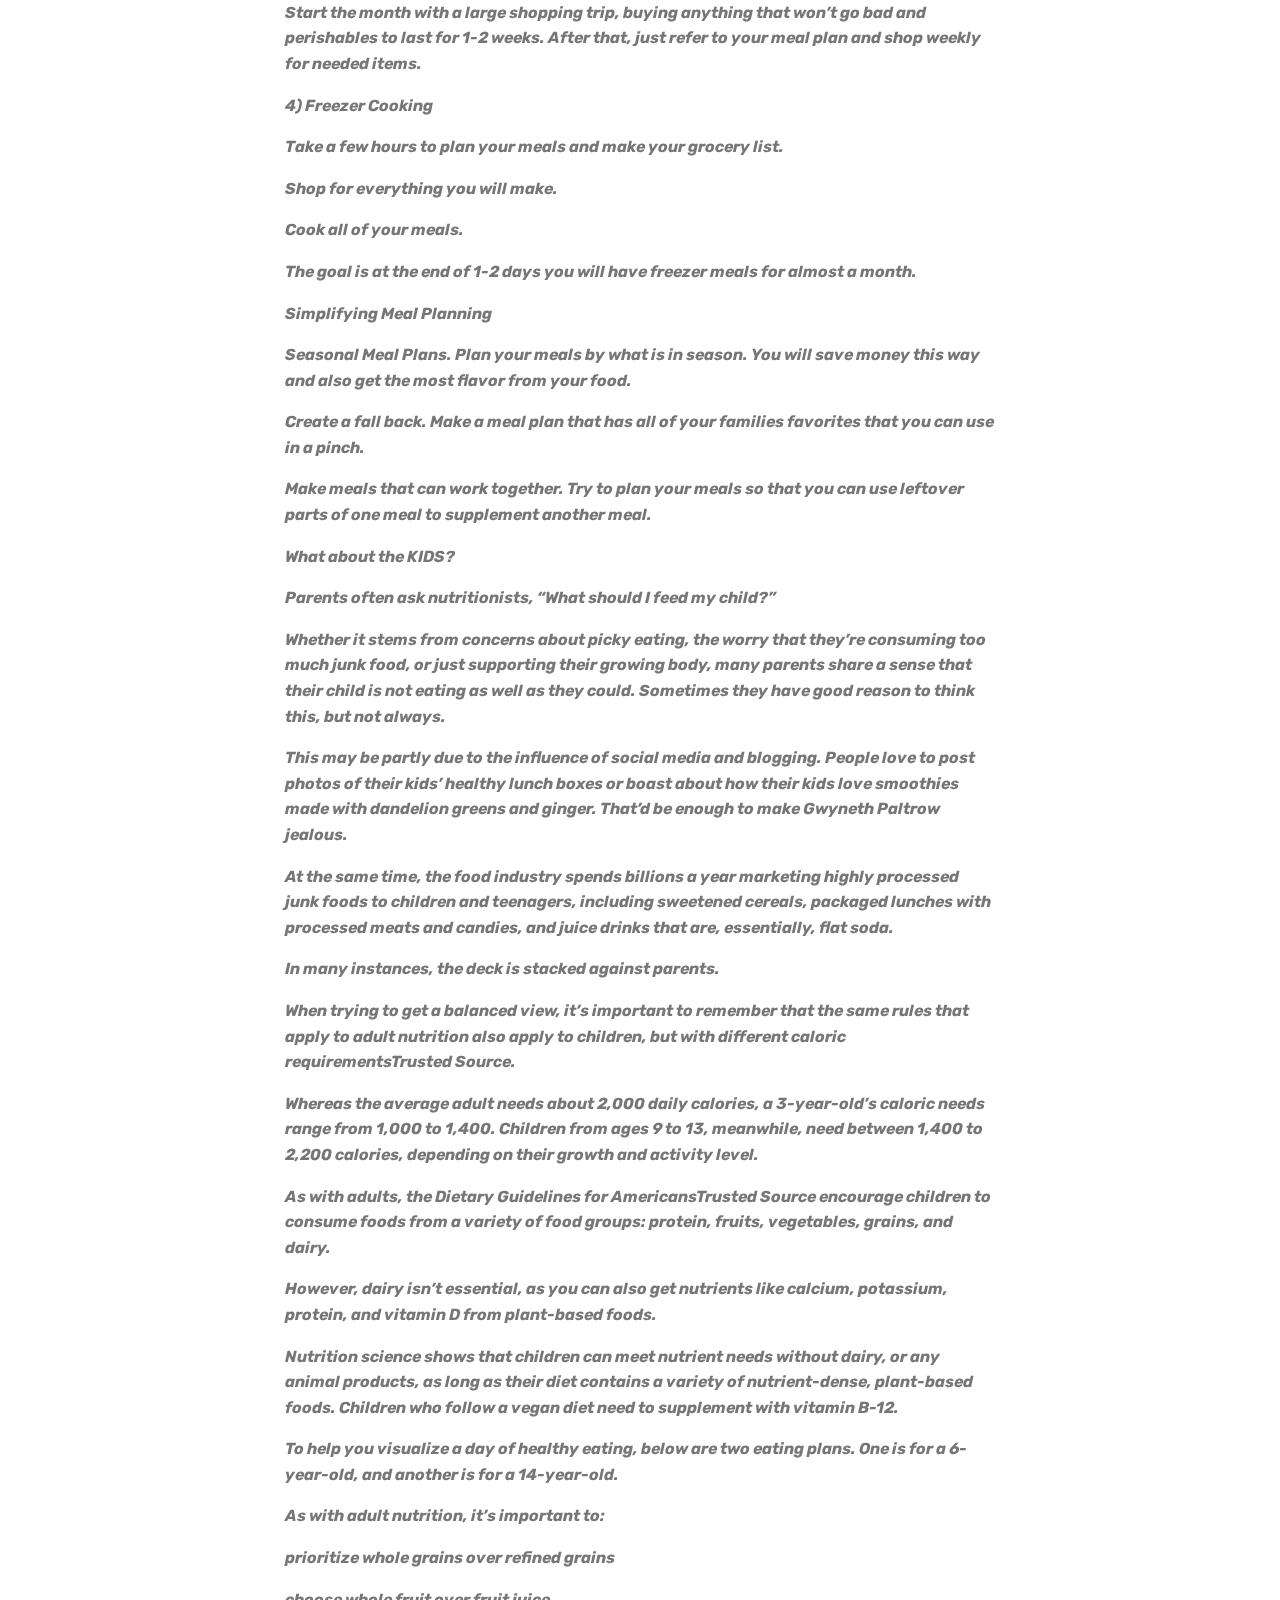
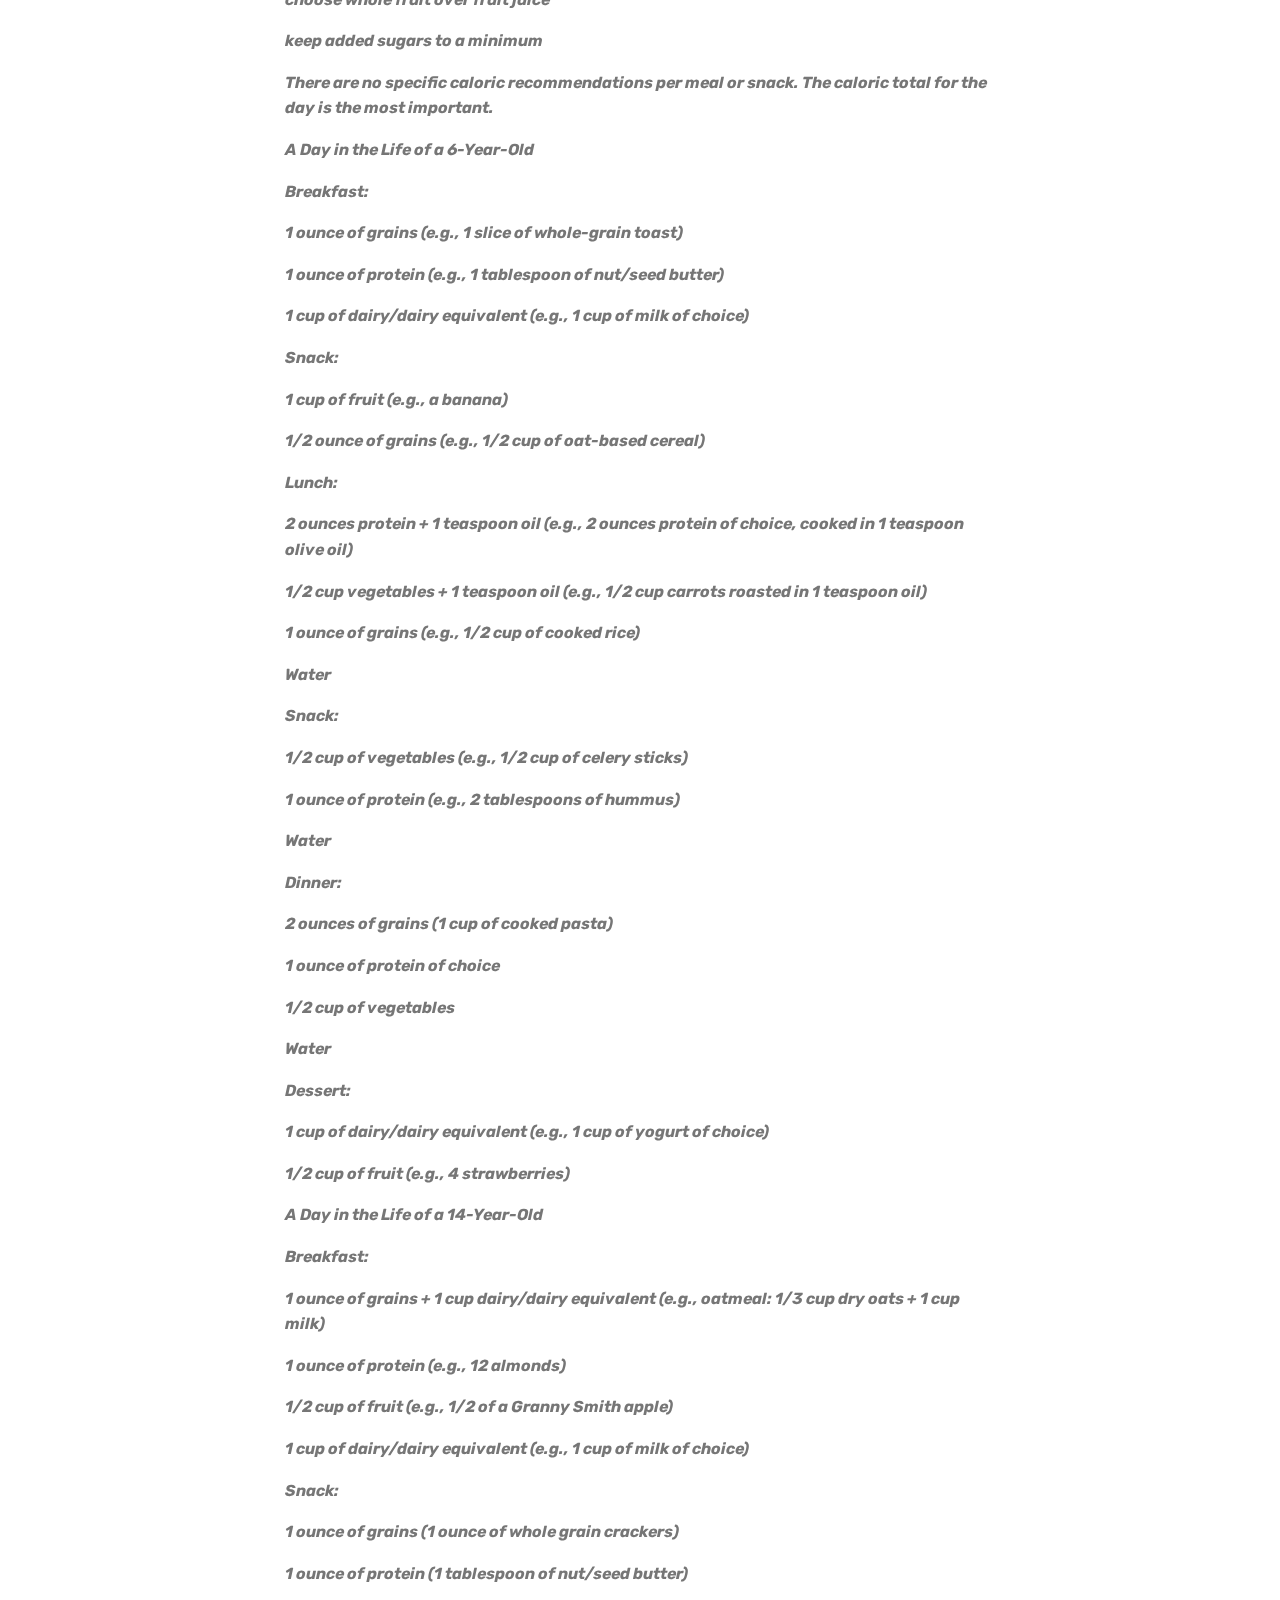
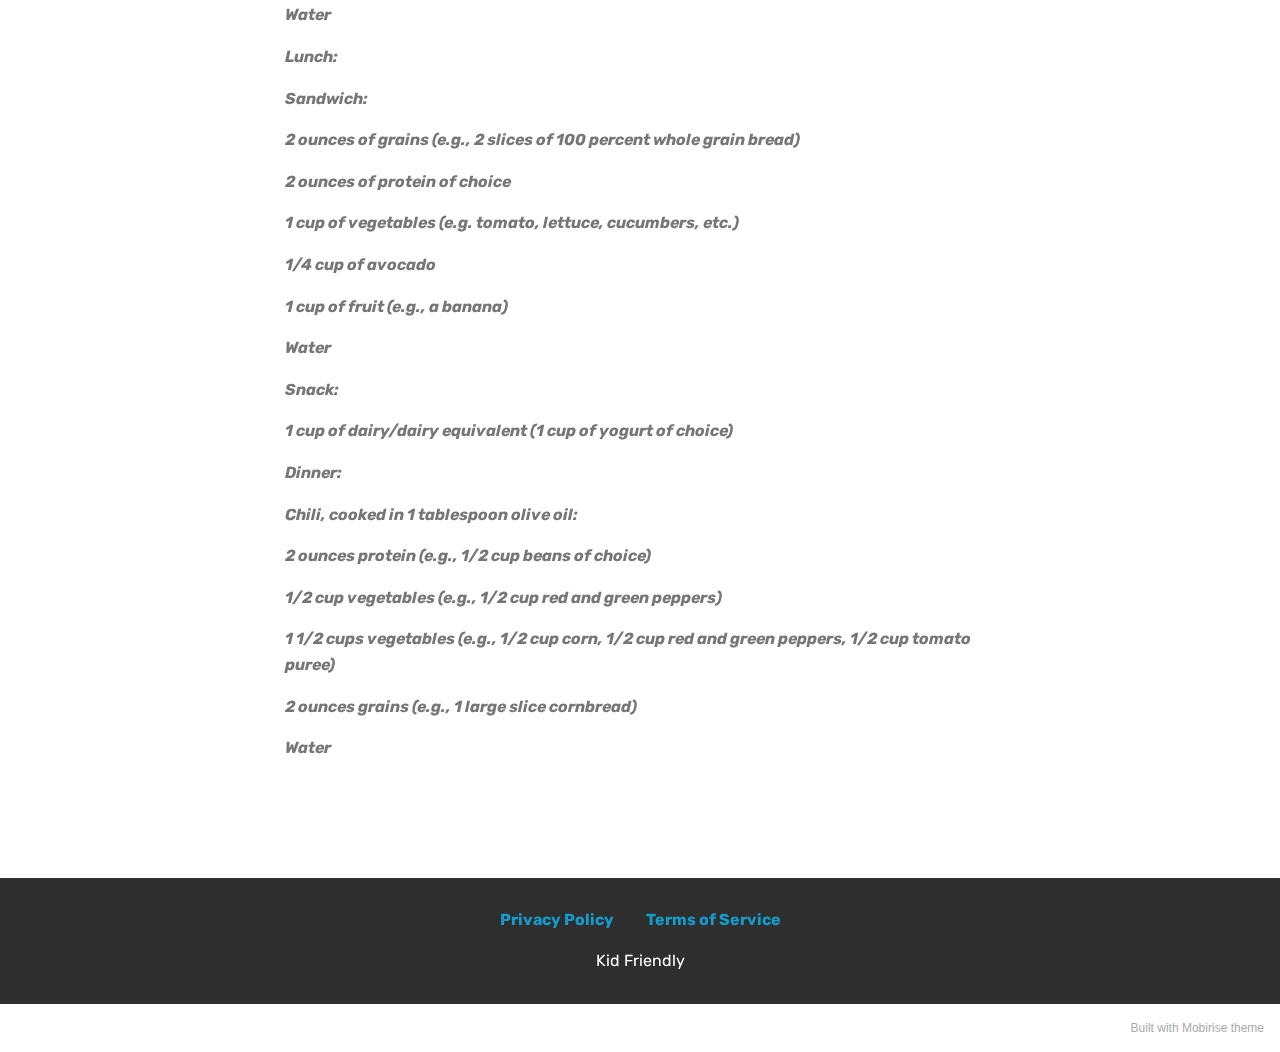
<file: product.html>
<!DOCTYPE html>
<html  >
<head>
  <!-- Site made with Mobirise Website Builder v5.1.4, https://mobirise.com -->
  <meta charset="UTF-8">
  <meta http-equiv="X-UA-Compatible" content="IE=edge">
  <meta name="generator" content="Mobirise v5.1.4, mobirise.com">
  <meta name="viewport" content="width=device-width, initial-scale=1, minimum-scale=1">
  <link rel="shortcut icon" href="assets/images/kid-friendly-fav.jpg" type="image/x-icon">
  <meta name="description" content="Meal planning for kids.">
  
  
  <title>For Kids</title>
  <link rel="stylesheet" href="assets/web/assets/mobirise-icons/mobirise-icons.css">
  <link rel="stylesheet" href="assets/bootstrap/css/bootstrap.min.css">
  <link rel="stylesheet" href="assets/bootstrap/css/bootstrap-grid.min.css">
  <link rel="stylesheet" href="assets/bootstrap/css/bootstrap-reboot.min.css">
  <link rel="stylesheet" href="assets/web/assets/gdpr-plugin/gdpr-styles.css">
  <link rel="stylesheet" href="assets/tether/tether.min.css">
  <link rel="stylesheet" href="assets/dropdown/css/style.css">
  <link rel="stylesheet" href="assets/socicon/css/styles.css">
  <link rel="stylesheet" href="assets/theme/css/style.css">
  <link rel="preload" as="style" href="assets/mobirise/css/mbr-additional.css"><link rel="stylesheet" href="assets/mobirise/css/mbr-additional.css" type="text/css">
  
  
  
  
</head>
<body>
  
  <section class="menu cid-s7zmcyveAb" once="menu" id="menu1-j">

    

    <nav class="navbar navbar-expand beta-menu navbar-dropdown align-items-center navbar-fixed-top navbar-toggleable-sm bg-color transparent">
        <button class="navbar-toggler navbar-toggler-right" type="button" data-toggle="collapse" data-target="#navbarSupportedContent" aria-controls="navbarSupportedContent" aria-expanded="false" aria-label="Toggle navigation">
            <div class="hamburger">
                <span></span>
                <span></span>
                <span></span>
                <span></span>
            </div>
        </button>
        <div class="menu-logo">
            <div class="navbar-brand">
                <span class="navbar-logo">
                    <a href="index.html">
                         <img src="assets/images/mbr-1.jpg" alt="Mobirise" title="" style="height: 3.8rem;">
                    </a>
                </span>
                <span class="navbar-caption-wrap"><a class="navbar-caption text-white display-4" href="index.html">Kid Friendly<br></a></span>
            </div>
        </div>
        <div class="collapse navbar-collapse" id="navbarSupportedContent">
            
            
        </div>
    </nav>
</section>

<section class="mbr-section content5 cid-s7Ey7Zz8uc mbr-parallax-background" id="content5-l">

    

    <div class="mbr-overlay" style="opacity: 0.4; background-color: rgb(35, 35, 35);">
    </div>

    <div class="container">
        <div class="media-container-row">
            <div class="title col-12 col-md-8">
                <h2 class="align-center mbr-bold mbr-white pb-3 mbr-fonts-style display-1">For Kids</h2>
                
                
                
            </div>
        </div>
    </div>
</section>

<section class="mbr-section article content1 cid-s7EyluFpWb" id="content1-m">
    
     

    <div class="container">
        <div class="media-container-row">
            <div class="mbr-text col-12 mbr-fonts-style display-7 col-md-8"><p><strong><em>Meal planning is the best way to ensure your family is eating nutritious quality food.  It is important to make purposeful decisions about the food you bring into your home and serve to your family, but life can definitely get hectic and makes this a lot harder.  
</em></strong></p><p><strong><em>
</em></strong></p><p><strong><em>Why Meal Plan?
</em></strong></p><p><strong><em>
</em></strong></p><p><strong><em>1) To make sure your family is getting nutritious meals that taste good!  As parents we want our children to get the most nutrition as possible so that they can grow into healthy, strong, disease-free adults.  We also want them to develop healthy habits along the way so they will make good food choices on their own someday.  Providing healthy balanced meals is one of the best ways to do this.
</em></strong></p><p><strong><em>
</em></strong></p><p><strong><em>2) To help you decrease the amount of money you spend on food.  If you know exactly what you are going to make for your meals, you don’t end up buying extra ingredients that you won’t use.  Also, making seasonal recipes decrease on costs because you are buying things at a better price when they are in season. You also will also find yourself eating out less!
</em></strong></p><p><strong><em>
</em></strong></p><p><strong><em>3) To save you time, effort and stress!  Knowing what you are going to make ahead of time allows you to prepare by having ingredients on hand, letting food thaw if needed, and saving you from the 4:30pm ‘What am I going to make for dinner’ crisis!
</em></strong></p><p><strong><em>
</em></strong></p><p><strong><em>Meal Planning Methods
</em></strong></p><p><strong><em>There are a lot of different methods to meal planning.  These are the methods we have found to be the most successful.
</em></strong></p><p><strong><em>
</em></strong></p><p><strong><em>1) Weekly Method
</em></strong></p><p><strong><em>
</em></strong></p><p><strong><em>Begin by taking an inventory of ingredients you already have on hand.
</em></strong></p><p><strong><em>Choose meals for each day of the week and make a shopping list that reflects the ingredients needed to to make these meals.
</em></strong></p><p><strong><em>The next week, go through the same routine, plan out your shopping for what you plan to make that week, and so on.
</em></strong></p><p><strong><em>2) Two-Week Method
</em></strong></p><p><strong><em>
</em></strong></p><p><strong><em>Begin by taking an inventory of the staples in your pantry and freezer foods that you have.  You will do a large shopping trip at the beginning of the month.
</em></strong></p><p><strong><em>For the first week of the month, plan meals for for that week and make a shopping list that coincides with the meals you planned and what you already have.
</em></strong></p><p><strong><em>When you go to the store, buy what is on your list, but also look for deals.  If something is on sale, stock up to use that item later in the month.
</em></strong></p><p><strong><em>To plan your second week of the month, there is no shopping involved. Instead, take a careful inventory of what you already have that needs to be used up and plan your week of meals around those foods only.
</em></strong></p><p><strong><em>3) Monthly Method
</em></strong></p><p><strong><em>
</em></strong></p><p><strong><em>Choose 30-40 of your favorite recipes that you can rotate through. You can add in a new recipe or make something twice if your family really loves it, but generally you stick to your tried and true 30 recipes.
</em></strong></p><p><strong><em>
</em></strong></p><p><strong><em>Take a brief inventory of staples and basic ingredients before you go grocery shopping.
</em></strong></p><p><strong><em>Start the month with a large shopping trip, buying anything that won’t go bad and perishables to last for 1-2 weeks. After that, just refer to your meal plan and shop weekly for needed items.
</em></strong></p><p><strong><em>
</em></strong></p><p><strong><em>4) Freezer Cooking
</em></strong></p><p><strong><em>
</em></strong></p><p><strong><em>Take a few hours to plan your meals and make your grocery list.
</em></strong></p><p><strong><em>Shop for everything you will make.
</em></strong></p><p><strong><em>Cook all of your meals.
</em></strong></p><p><strong><em>The goal is at the end of 1-2 days you will have freezer meals for almost a month.
</em></strong></p><p><strong><em>
</em></strong></p><p><strong><em>Simplifying Meal Planning
</em></strong></p><p><strong><em>
</em></strong></p><p><strong><em>Seasonal Meal Plans.  Plan your meals by what is in season.  You will save money this way and also get the most flavor from your food.
</em></strong></p><p><strong><em>
</em></strong></p><p><strong><em>Create a fall back.  Make a meal plan that has all of your families favorites that you can use in a pinch.
</em></strong></p><p><strong><em>
</em></strong></p><p><strong><em>Make meals that can work together.  Try to plan your meals so that you can use leftover parts of one meal to supplement another meal.
</em></strong></p><p><strong><em>
</em></strong></p><p><strong><em>What about the KIDS?
</em></strong></p><p><strong><em>
</em></strong></p><p><strong><em>Parents often ask nutritionists, “What should I feed my child?”
</em></strong></p><p><strong><em>
</em></strong></p><p><strong><em>Whether it stems from concerns about picky eating, the worry that they’re consuming too much junk food, or just supporting their growing body, many parents share a sense that their child is not eating as well as they could. Sometimes they have good reason to think this, but not always.
</em></strong></p><p><strong><em>
</em></strong></p><p><strong><em>This may be partly due to the influence of social media and blogging. People love to post photos of their kids’ healthy lunch boxes or boast about how their kids love smoothies made with dandelion greens and ginger. That’d be enough to make Gwyneth Paltrow jealous.
</em></strong></p><p><strong><em>
</em></strong></p><p><strong><em>At the same time, the food industry spends billions a year marketing highly processed junk foods to children and teenagers, including sweetened cereals, packaged lunches with processed meats and candies, and juice drinks that are, essentially, flat soda.
</em></strong></p><p><strong><em>
</em></strong></p><p><strong><em>In many instances, the deck is stacked against parents.
</em></strong></p><p><strong><em>
</em></strong></p><p><strong><em>When trying to get a balanced view, it’s important to remember that the same rules that apply to adult nutrition also apply to children, but with different caloric requirementsTrusted Source.
</em></strong></p><p><strong><em>
</em></strong></p><p><strong><em>Whereas the average adult needs about 2,000 daily calories, a 3-year-old’s caloric needs range from 1,000 to 1,400. Children from ages 9 to 13, meanwhile, need between 1,400 to 2,200 calories, depending on their growth and activity level.
</em></strong></p><p><strong><em>
</em></strong></p><p><strong><em>As with adults, the Dietary Guidelines for AmericansTrusted Source encourage children to consume foods from a variety of food groups: protein, fruits, vegetables, grains, and dairy.
</em></strong></p><p><strong><em>
</em></strong></p><p><strong><em>However, dairy isn’t essential, as you can also get nutrients like calcium, potassium, protein, and vitamin D from plant-based foods.
</em></strong></p><p><strong><em>
</em></strong></p><p><strong><em>Nutrition science shows that children can meet nutrient needs without dairy, or any animal products, as long as their diet contains a variety of nutrient-dense, plant-based foods. Children who follow a vegan diet need to supplement with vitamin B-12.
</em></strong></p><p><strong><em>
</em></strong></p><p><strong><em>To help you visualize a day of healthy eating, below are two eating plans. One is for a 6-year-old, and another is for a 14-year-old.
</em></strong></p><p><strong><em>
</em></strong></p><p><strong><em>As with adult nutrition, it’s important to:
</em></strong></p><p><strong><em>
</em></strong></p><p><strong><em>prioritize whole grains over refined grains
</em></strong></p><p><strong><em>choose whole fruit over fruit juice
</em></strong></p><p><strong><em>keep added sugars to a minimum
</em></strong></p><p><strong><em>
</em></strong></p><p><strong><em>There are no specific caloric recommendations per meal or snack. The caloric total for the day is the most important.
</em></strong></p><p><strong><em>
</em></strong></p><p><strong><em>A Day in the Life of a 6-Year-Old
</em></strong></p><p><strong><em>
</em></strong></p><p><strong><em>Breakfast:
</em></strong></p><p><strong><em>
</em></strong></p><p><strong><em>1 ounce of grains (e.g., 1 slice of whole-grain toast)
</em></strong></p><p><strong><em>1 ounce of protein (e.g., 1 tablespoon of nut/seed butter)
</em></strong></p><p><strong><em>1 cup of dairy/dairy equivalent (e.g., 1 cup of milk of choice)
</em></strong></p><p><strong><em>
</em></strong></p><p><strong><em>Snack:
</em></strong></p><p><strong><em>
</em></strong></p><p><strong><em>1 cup of fruit (e.g., a banana)
</em></strong></p><p><strong><em>1/2 ounce of grains (e.g., 1/2 cup of oat-based cereal)
</em></strong></p><p><strong><em>
</em></strong></p><p><strong><em>Lunch:
</em></strong></p><p><strong><em>
</em></strong></p><p><strong><em>2 ounces protein + 1 teaspoon oil (e.g., 2 ounces protein of choice, cooked in 1 teaspoon olive oil)
</em></strong></p><p><strong><em>1/2 cup vegetables + 1 teaspoon oil (e.g., 1/2 cup carrots roasted in 1 teaspoon oil)
</em></strong></p><p><strong><em>1 ounce of grains (e.g., 1/2 cup of cooked rice)
</em></strong></p><p><strong><em>Water
</em></strong></p><p><strong><em>
</em></strong></p><p><strong><em>Snack:
</em></strong></p><p><strong><em>
</em></strong></p><p><strong><em>1/2 cup of vegetables (e.g., 1/2 cup of celery sticks)
</em></strong></p><p><strong><em>1 ounce of protein (e.g., 2 tablespoons of hummus)
</em></strong></p><p><strong><em>Water
</em></strong></p><p><strong><em>
</em></strong></p><p><strong><em>Dinner:
</em></strong></p><p><strong><em>
</em></strong></p><p><strong><em>2 ounces of grains (1 cup of cooked pasta)
</em></strong></p><p><strong><em>1 ounce of protein of choice
</em></strong></p><p><strong><em>1/2 cup of vegetables
</em></strong></p><p><strong><em>Water
</em></strong></p><p><strong><em>
</em></strong></p><p><strong><em>Dessert:
</em></strong></p><p><strong><em>
</em></strong></p><p><strong><em>1 cup of dairy/dairy equivalent (e.g., 1 cup of yogurt of choice)
</em></strong></p><p><strong><em>1/2 cup of fruit (e.g., 4 strawberries)
</em></strong></p><p><strong><em>
</em></strong></p><p><strong><em>
</em></strong></p><p><strong><em>A Day in the Life of a 14-Year-Old
</em></strong></p><p><strong><em>
</em></strong></p><p><strong><em>Breakfast:
</em></strong></p><p><strong><em>
</em></strong></p><p><strong><em>1 ounce of grains + 1 cup dairy/dairy equivalent (e.g., oatmeal: 1/3 cup dry oats + 1 cup milk)
</em></strong></p><p><strong><em>1 ounce of protein (e.g., 12 almonds)
</em></strong></p><p><strong><em>1/2 cup of fruit (e.g., 1/2 of a Granny Smith apple)
</em></strong></p><p><strong><em>1 cup of dairy/dairy equivalent (e.g., 1 cup of milk of choice)
</em></strong></p><p><strong><em>
</em></strong></p><p><strong><em>Snack:
</em></strong></p><p><strong><em>
</em></strong></p><p><strong><em>1 ounce of grains (1 ounce of whole grain crackers)
</em></strong></p><p><strong><em>1 ounce of protein (1 tablespoon of nut/seed butter)
</em></strong></p><p><strong><em>Water
</em></strong></p><p><strong><em>
</em></strong></p><p><strong><em>Lunch:
</em></strong></p><p><strong><em>
</em></strong></p><p><strong><em>Sandwich:
</em></strong></p><p><strong><em>
</em></strong></p><p><strong><em>2 ounces of grains (e.g., 2 slices of 100 percent whole grain bread)
</em></strong></p><p><strong><em>2 ounces of protein of choice
</em></strong></p><p><strong><em>1 cup of vegetables (e.g. tomato, lettuce, cucumbers, etc.)
</em></strong></p><p><strong><em>1/4 cup of avocado
</em></strong></p><p><strong><em>1 cup of fruit (e.g., a banana)
</em></strong></p><p><strong><em>
</em></strong></p><p><strong><em>Water
</em></strong></p><p><strong><em>
</em></strong></p><p><strong><em>Snack:
</em></strong></p><p><strong><em>
</em></strong></p><p><strong><em>1 cup of dairy/dairy equivalent (1 cup of yogurt of choice)
</em></strong></p><p><strong><em>
</em></strong></p><p><strong><em>Dinner:
</em></strong></p><p><strong><em>
</em></strong></p><p><strong><em>Chili, cooked in 1 tablespoon olive oil:
</em></strong></p><p><strong><em>2 ounces protein (e.g., 1/2 cup beans of choice)
</em></strong></p><p><strong><em>1/2 cup vegetables (e.g., 1/2 cup red and green peppers)
</em></strong></p><p><strong><em>1 1/2 cups vegetables (e.g., 1/2 cup corn, 1/2 cup red and green peppers, 1/2 cup tomato puree)
</em></strong></p><p><strong><em>2 ounces grains (e.g., 1 large slice cornbread)
</em></strong></p><p><strong><em>Water
</em></strong></p><p><strong><em><br></em></strong></p></div>
        </div>
    </div>
</section>

<section once="footers" class="cid-s7zmz4a31J" id="footer7-k">

    

    

    <div class="container">
        <div class="media-container-row align-center mbr-white">
            <div class="row row-links">
                <ul class="foot-menu">
                    
                    
                    
                    
                    
                <li class="foot-menu-item mbr-fonts-style display-7"><a href="privacy.html"><strong>Privacy Policy</strong></a></li><li class="foot-menu-item mbr-fonts-style display-7"><a href="terms.html"><strong>Terms of Service</strong></a></li></ul>
            </div>
            
            <div class="row row-copirayt">
                <p class="mbr-text mb-0 mbr-fonts-style mbr-white align-center display-7">Kid Friendly<br></p>
            </div>
        </div>
    </div>
</section><section style="background-color: #fff; font-family: -apple-system, BlinkMacSystemFont, 'Segoe UI', 'Roboto', 'Helvetica Neue', Arial, sans-serif; color:#aaa; font-size:12px; padding: 0; align-items: center; display: flex;"><a href="https://mobirise.site/u" style="flex: 1 1; height: 3rem; padding-left: 1rem;"></a><p style="flex: 0 0 auto; margin:0; padding-right:1rem;">Built with <a href="https://mobirise.site/b" style="color:#aaa;">Mobirise</a> theme</p></section><script src="assets/web/assets/jquery/jquery.min.js"></script>  <script src="assets/popper/popper.min.js"></script>  <script src="assets/bootstrap/js/bootstrap.min.js"></script>  <script src="assets/web/assets/cookies-alert-plugin/cookies-alert-core.js"></script>  <script src="assets/web/assets/cookies-alert-plugin/cookies-alert-script.js"></script>  <script src="assets/tether/tether.min.js"></script>  <script src="assets/smoothscroll/smooth-scroll.js"></script>  <script src="assets/dropdown/js/nav-dropdown.js"></script>  <script src="assets/dropdown/js/navbar-dropdown.js"></script>  <script src="assets/touchswipe/jquery.touch-swipe.min.js"></script>  <script src="assets/parallax/jarallax.min.js"></script>  <script src="assets/theme/js/script.js"></script>  
  
  
<input name="cookieData" type="hidden" data-cookie-customDialogSelector='null' data-cookie-colorText='#424a4d' data-cookie-colorBg='rgba(234, 239, 241, 0.99)' data-cookie-textButton='Agree' data-cookie-colorButton='' data-cookie-colorLink='#424a4d' data-cookie-underlineLink='true' data-cookie-text="We use cookies to give you the best experience. Read our <a href='privacy.html'>cookie policy</a>.">
  </body>
</html>
</file>
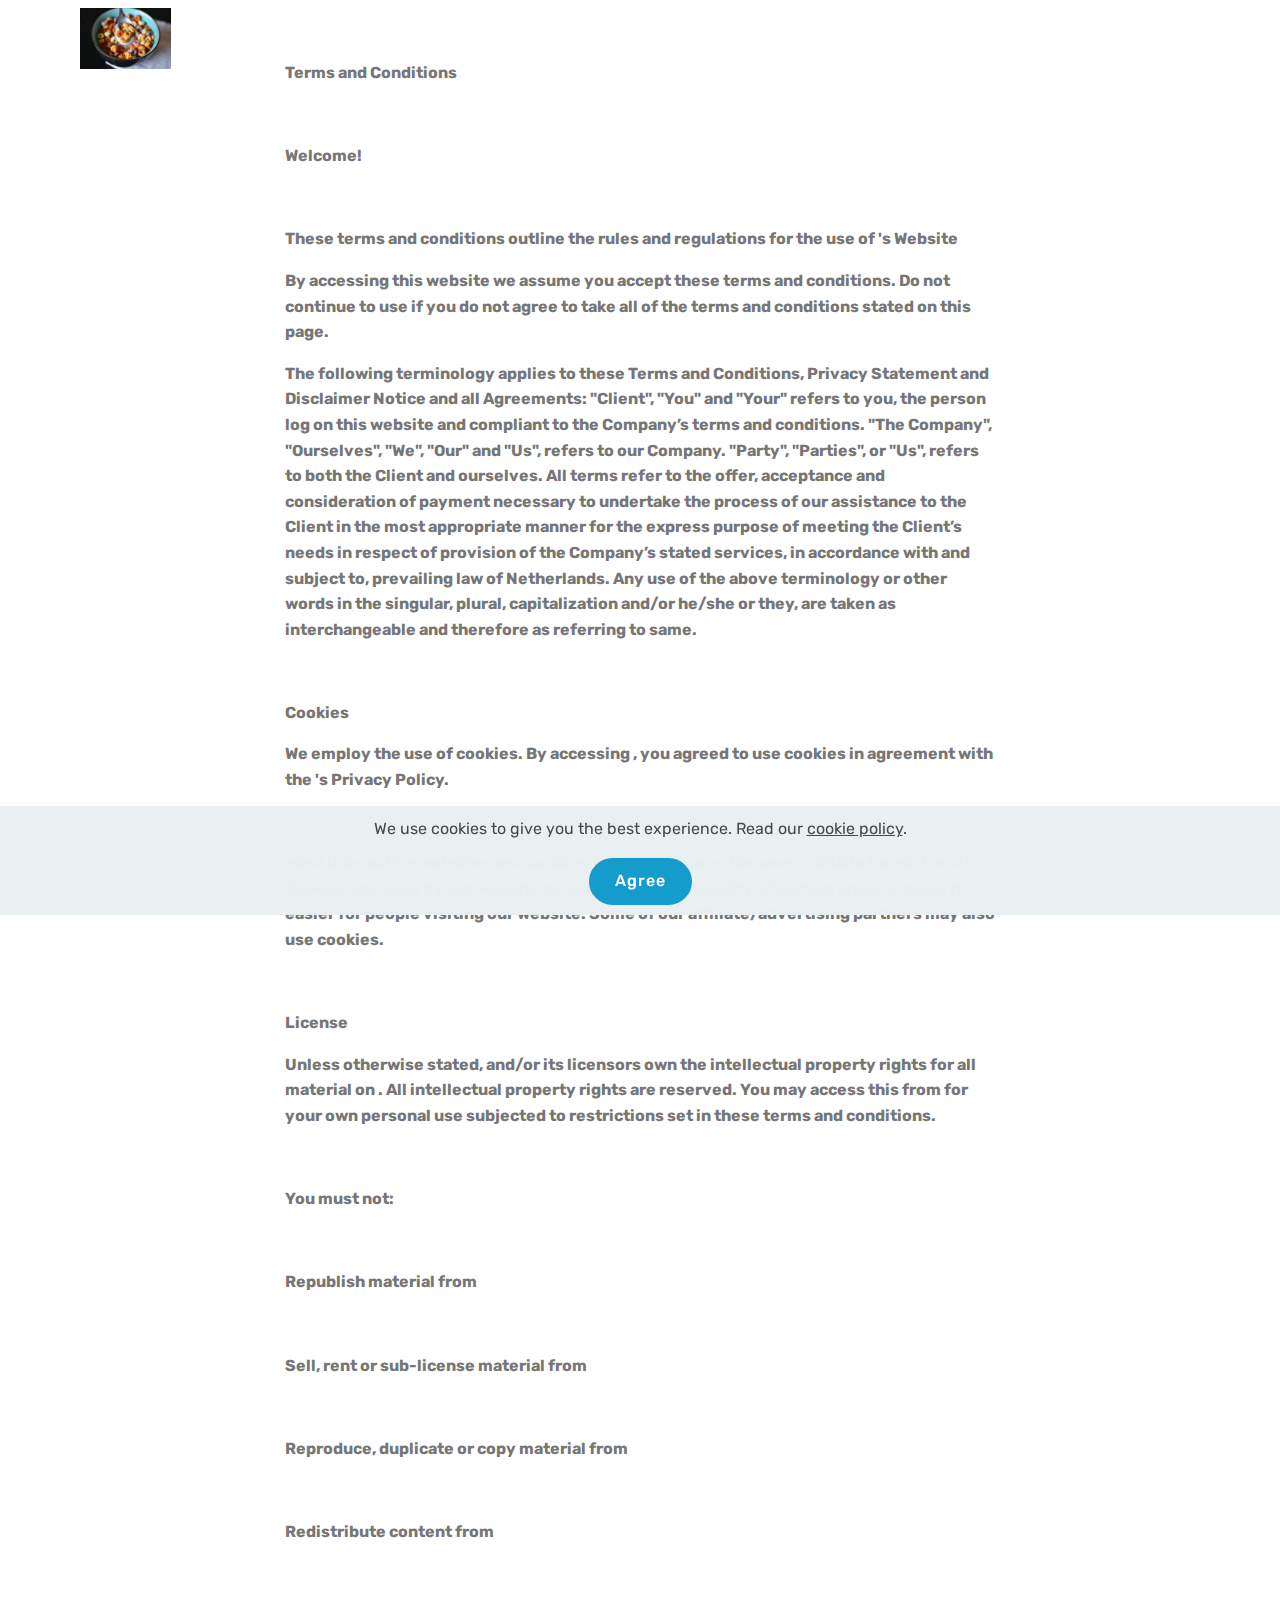
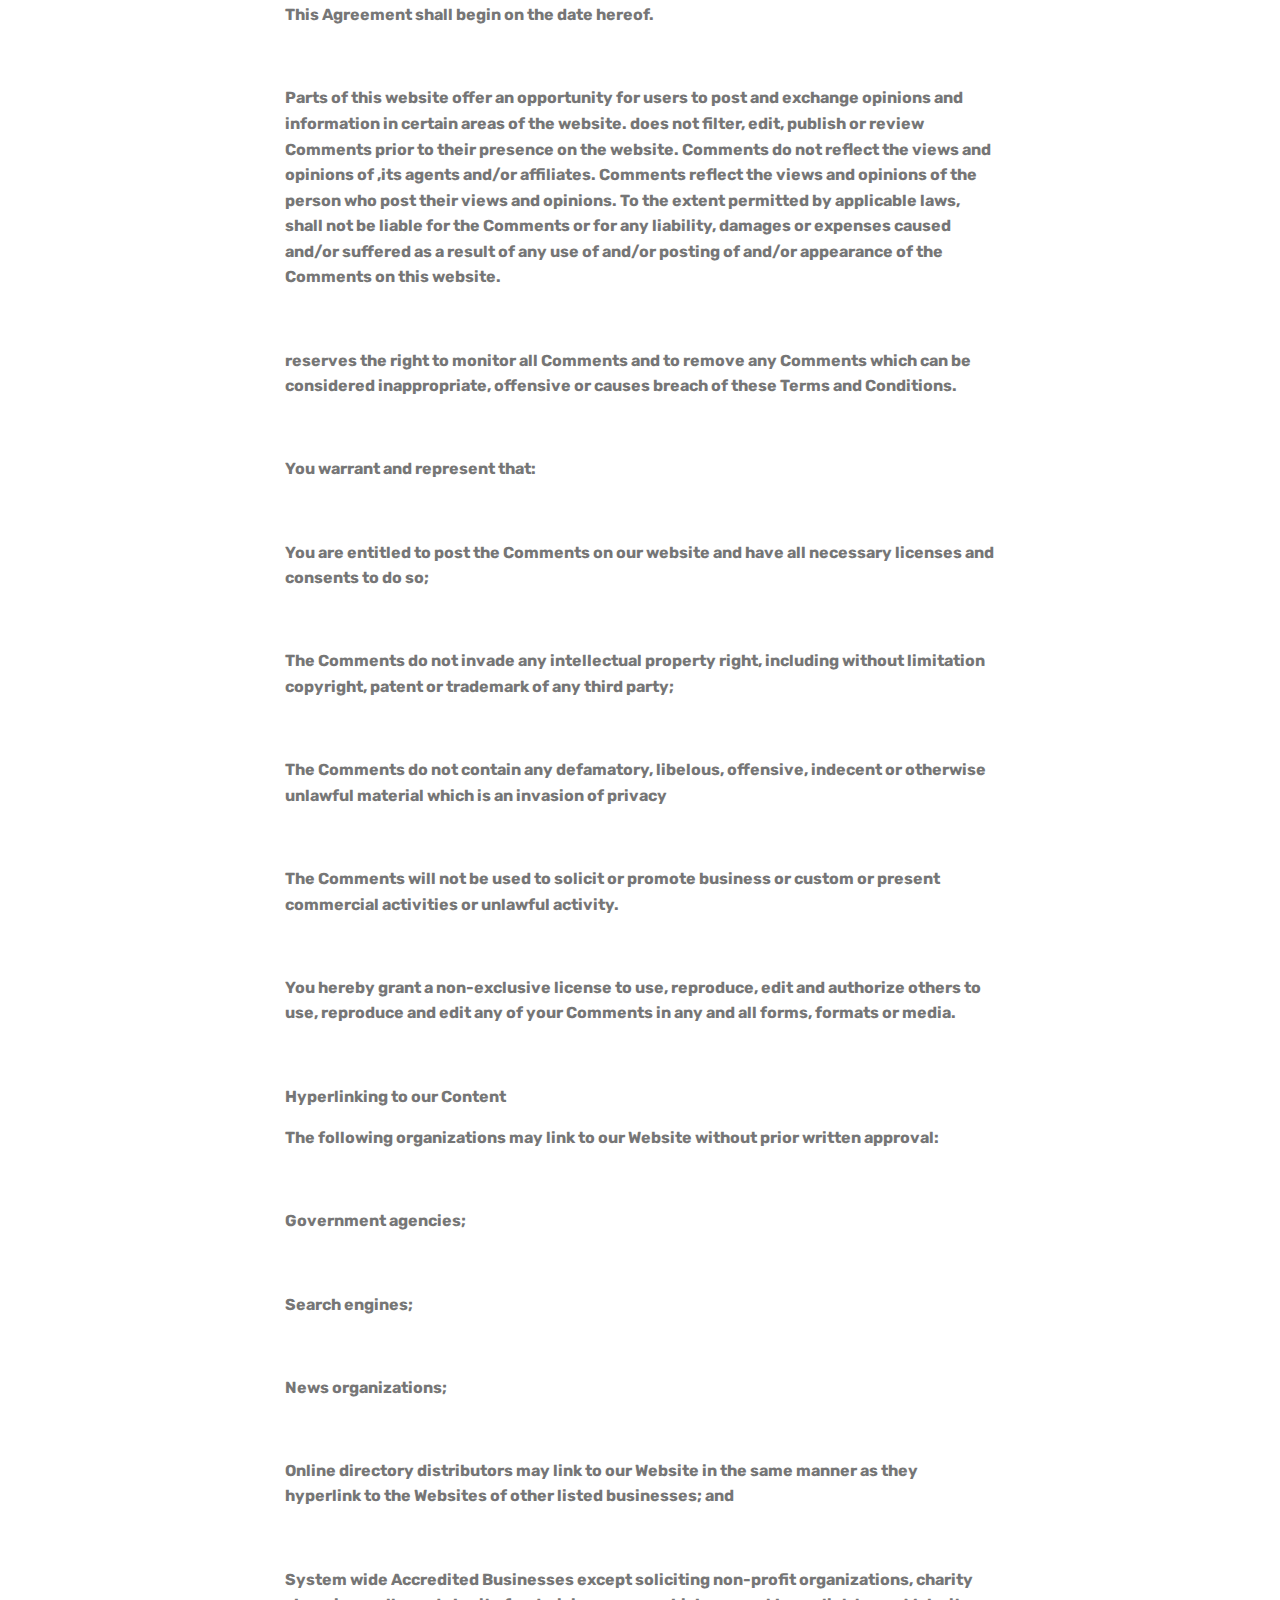
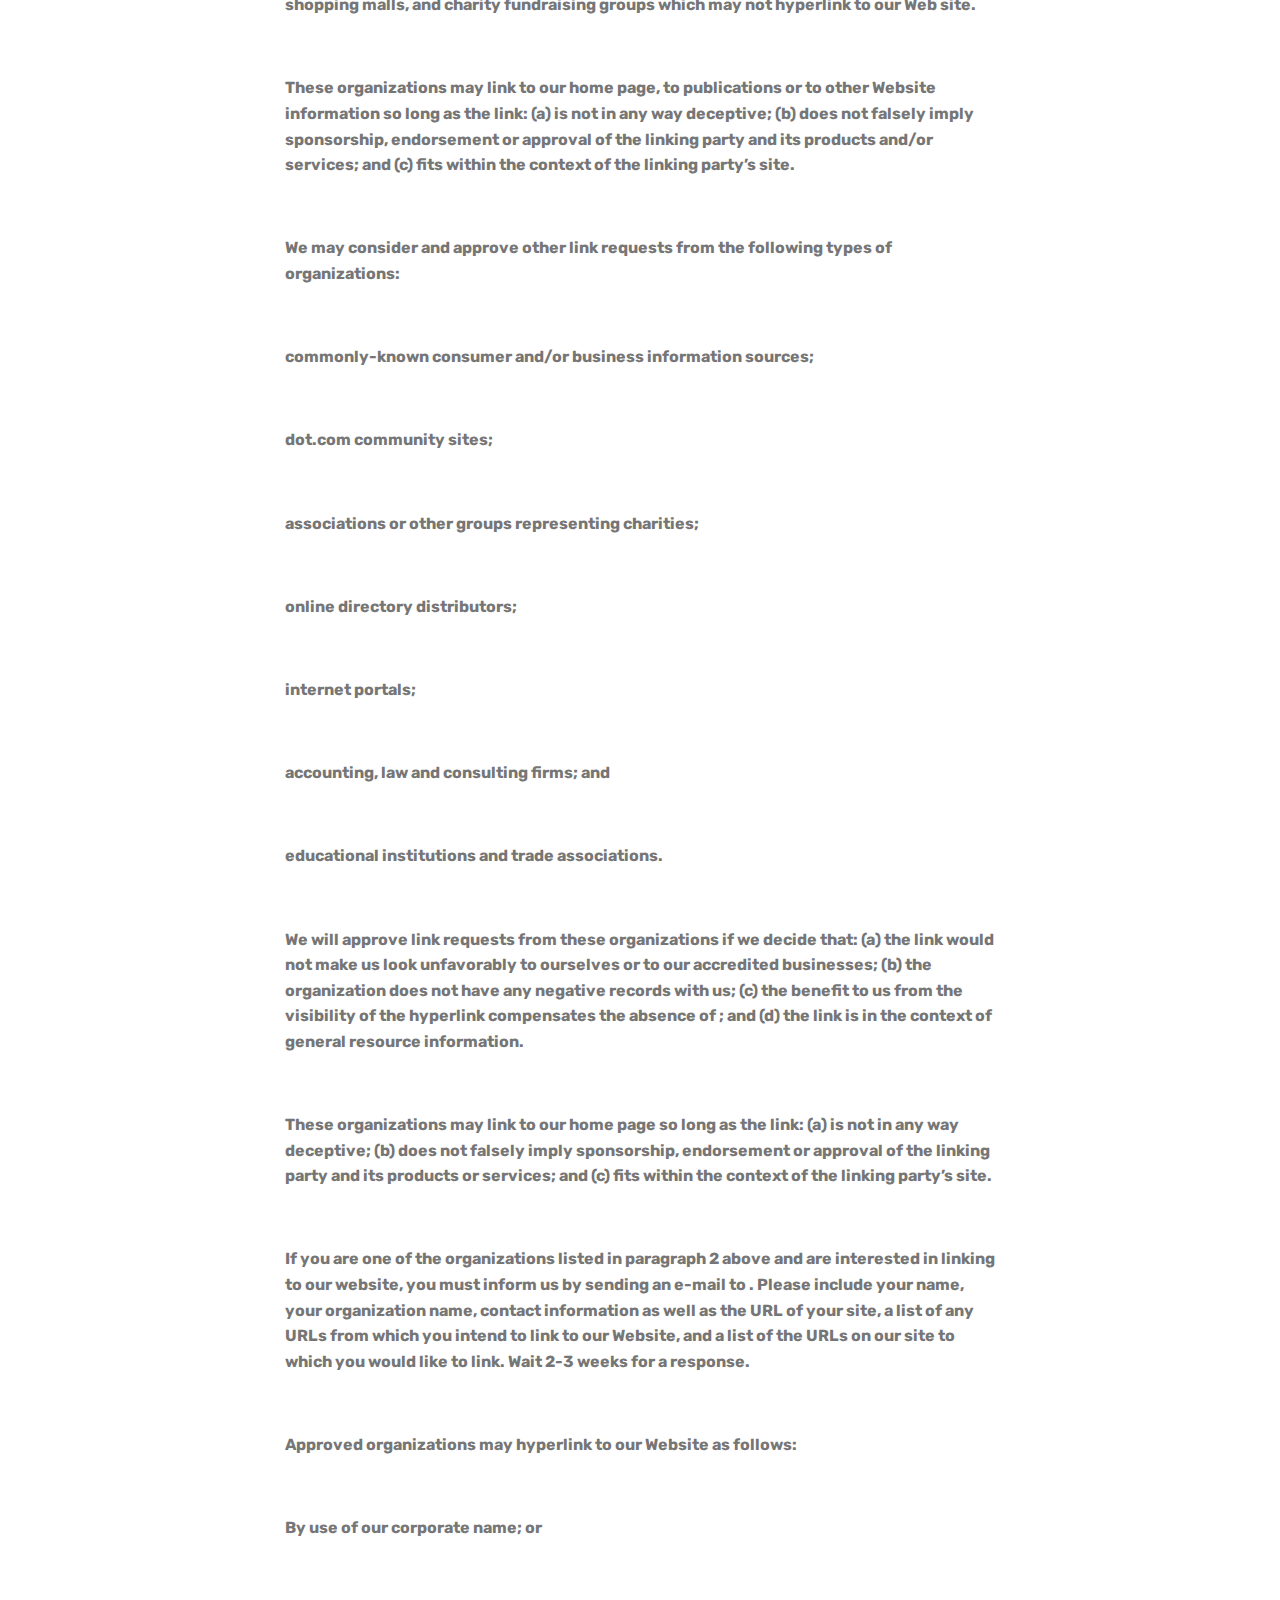
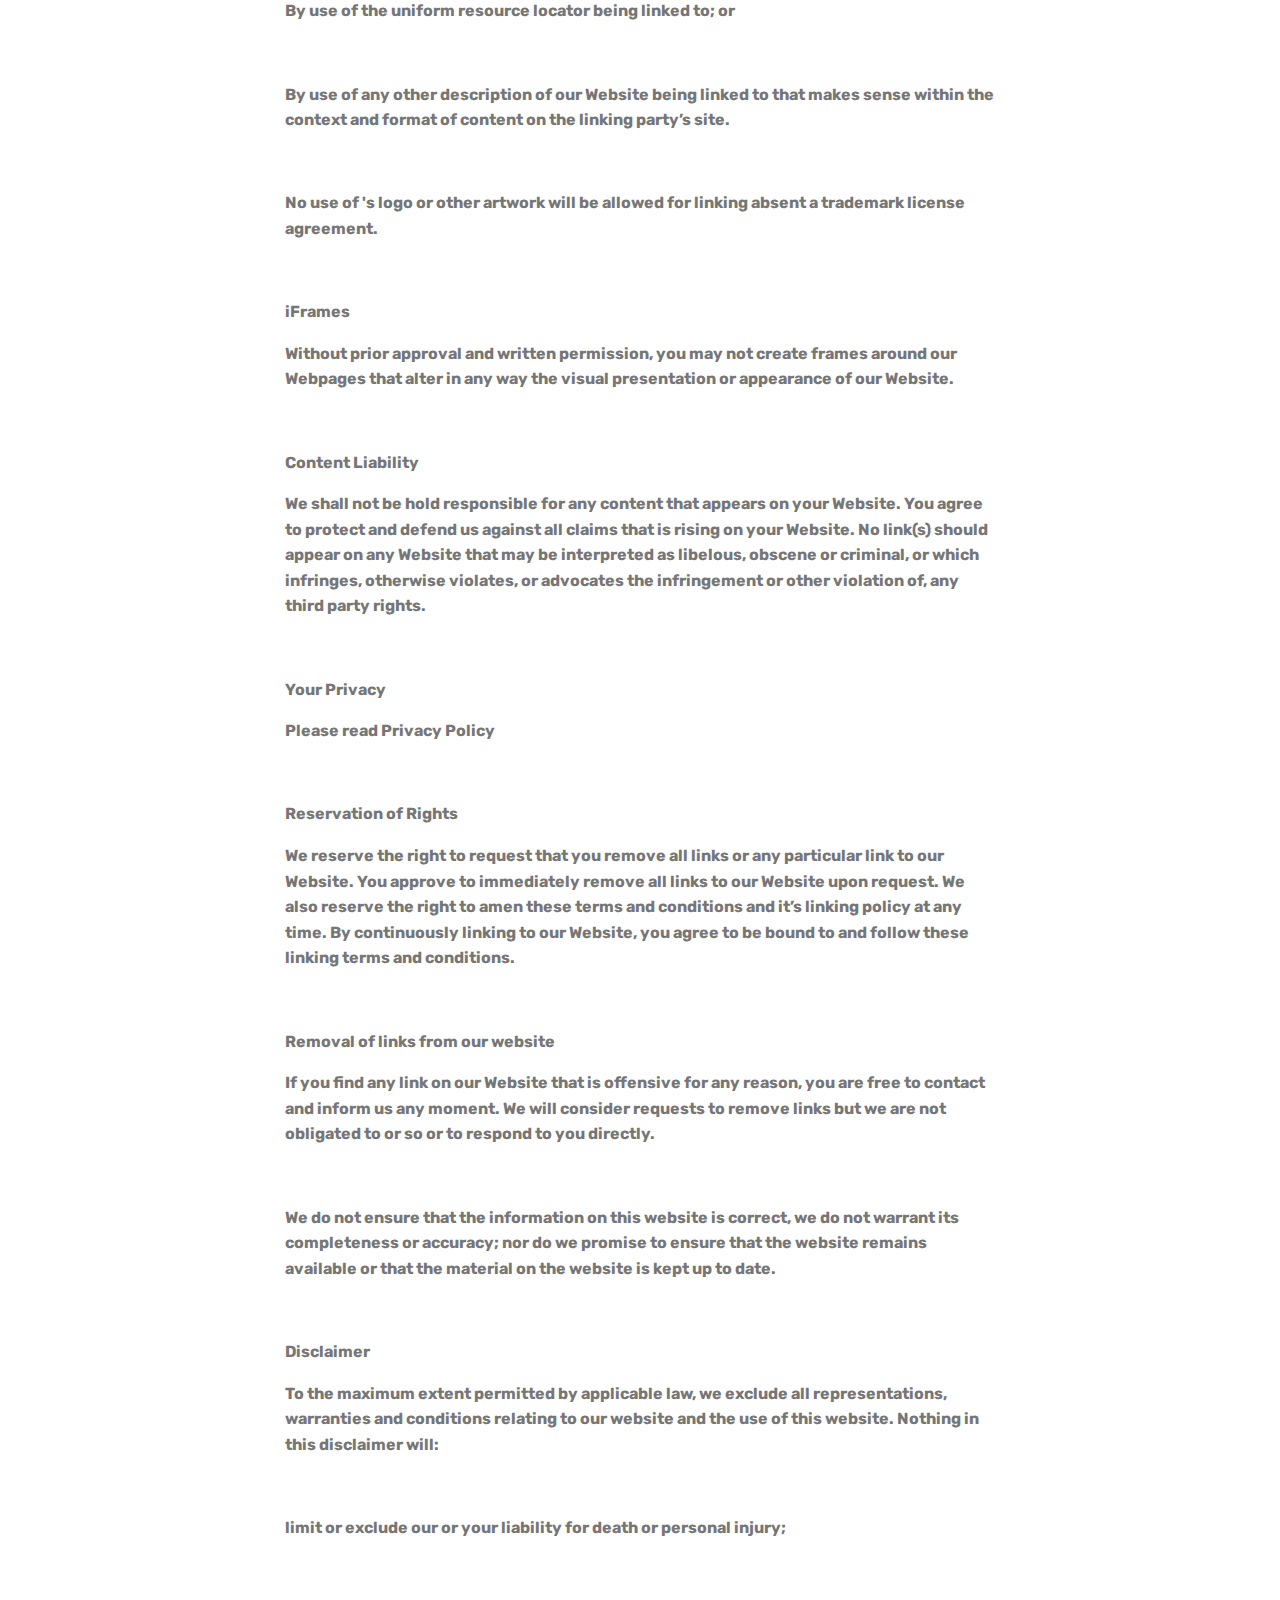
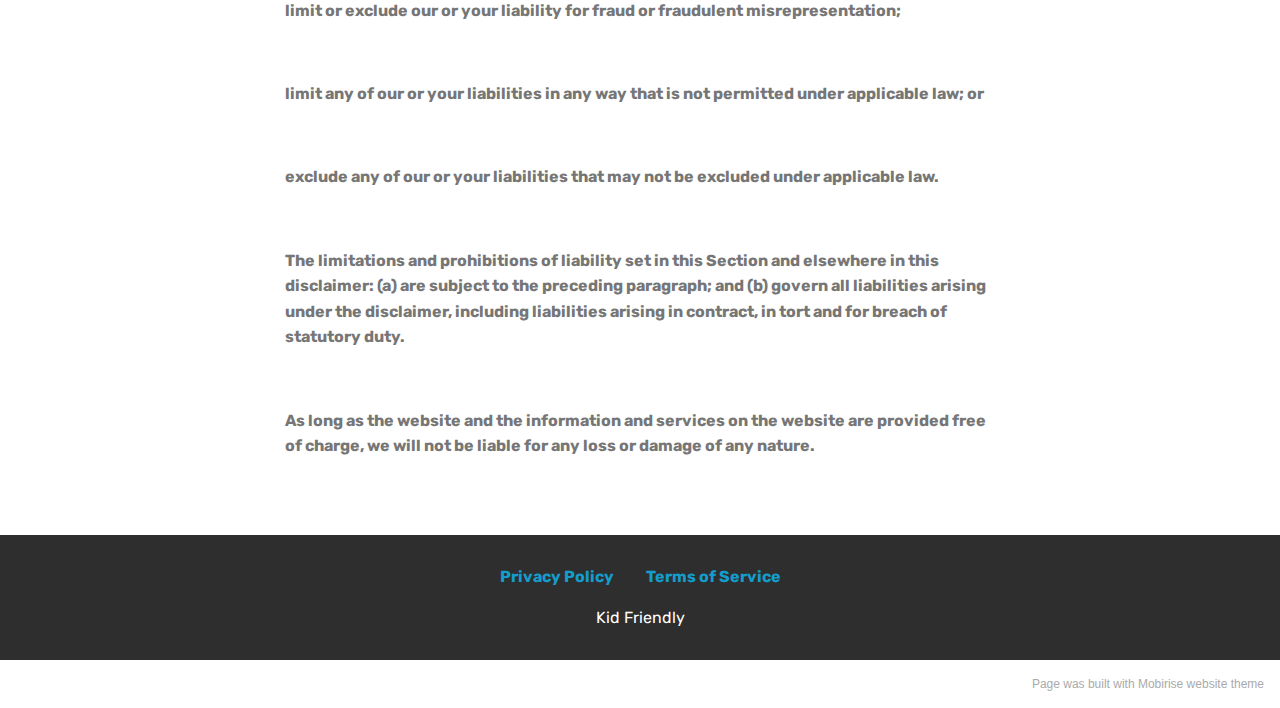
<file: terms.html>
<!DOCTYPE html>
<html  >
<head>
  <!-- Site made with Mobirise Website Builder v5.1.4, https://mobirise.com -->
  <meta charset="UTF-8">
  <meta http-equiv="X-UA-Compatible" content="IE=edge">
  <meta name="generator" content="Mobirise v5.1.4, mobirise.com">
  <meta name="viewport" content="width=device-width, initial-scale=1, minimum-scale=1">
  <link rel="shortcut icon" href="assets/images/kid-friendly-fav.jpg" type="image/x-icon">
  <meta name="description" content="Terms of Service">
  
  
  <title>Terms of Service</title>
  <link rel="stylesheet" href="assets/web/assets/mobirise-icons/mobirise-icons.css">
  <link rel="stylesheet" href="assets/bootstrap/css/bootstrap.min.css">
  <link rel="stylesheet" href="assets/bootstrap/css/bootstrap-grid.min.css">
  <link rel="stylesheet" href="assets/bootstrap/css/bootstrap-reboot.min.css">
  <link rel="stylesheet" href="assets/web/assets/gdpr-plugin/gdpr-styles.css">
  <link rel="stylesheet" href="assets/tether/tether.min.css">
  <link rel="stylesheet" href="assets/dropdown/css/style.css">
  <link rel="stylesheet" href="assets/socicon/css/styles.css">
  <link rel="stylesheet" href="assets/theme/css/style.css">
  <link rel="preload" as="style" href="assets/mobirise/css/mbr-additional.css"><link rel="stylesheet" href="assets/mobirise/css/mbr-additional.css" type="text/css">
  
  
  
  
</head>
<body>
  
  <section class="menu cid-s7zmcyveAb" once="menu" id="menu1-7">

    

    <nav class="navbar navbar-expand beta-menu navbar-dropdown align-items-center navbar-fixed-top navbar-toggleable-sm bg-color transparent">
        <button class="navbar-toggler navbar-toggler-right" type="button" data-toggle="collapse" data-target="#navbarSupportedContent" aria-controls="navbarSupportedContent" aria-expanded="false" aria-label="Toggle navigation">
            <div class="hamburger">
                <span></span>
                <span></span>
                <span></span>
                <span></span>
            </div>
        </button>
        <div class="menu-logo">
            <div class="navbar-brand">
                <span class="navbar-logo">
                    <a href="index.html">
                         <img src="assets/images/mbr-1.jpg" alt="Mobirise" title="" style="height: 3.8rem;">
                    </a>
                </span>
                <span class="navbar-caption-wrap"><a class="navbar-caption text-white display-4" href="index.html">Kid Friendly<br></a></span>
            </div>
        </div>
        <div class="collapse navbar-collapse" id="navbarSupportedContent">
            
            
        </div>
    </nav>
</section>

<section class="mbr-section article content1 cid-s7zAzClB5q" id="content1-d">
    
     

    <div class="container">
        <div class="media-container-row">
            <div class="mbr-text col-12 mbr-fonts-style display-7 col-md-8"><p><strong>Terms and Conditions</strong></p><p><strong><br></strong></p><p><strong>Welcome!</strong></p><p><strong><br></strong></p><p><strong>These terms and conditions outline the rules and regulations for the use of 's Website</strong></p><p><strong>By accessing this website we assume you accept these terms and conditions. Do not continue to use if you do not agree to take all of the terms and conditions stated on this page.&nbsp;</strong><br></p><p><strong>The following terminology applies to these Terms and Conditions, Privacy Statement and Disclaimer Notice and all Agreements: "Client", "You" and "Your" refers to you, the person log on this website and compliant to the Company’s terms and conditions. "The Company", "Ourselves", "We", "Our" and "Us", refers to our Company. "Party", "Parties", or "Us", refers to both the Client and ourselves. All terms refer to the offer, acceptance and consideration of payment necessary to undertake the process of our assistance to the Client in the most appropriate manner for the express purpose of meeting the Client’s needs in respect of provision of the Company’s stated services, in accordance with and subject to, prevailing law of Netherlands. Any use of the above terminology or other words in the singular, plural, capitalization and/or he/she or they, are taken as interchangeable and therefore as referring to same.</strong><br></p><p><strong><br></strong></p><p><strong>Cookies</strong></p><p><strong>We employ the use of cookies. By accessing , you agreed to use cookies in agreement with the 's Privacy Policy.</strong></p><p><strong><br></strong></p><p><strong>Most interactive websites use cookies to let us retrieve the user’s details for each visit. Cookies are used by our website to enable the functionality of certain areas to make it easier for people visiting our website. Some of our affiliate/advertising partners may also use cookies.</strong></p><p><strong><br></strong></p><p><strong>License</strong></p><p><strong>Unless otherwise stated, and/or its licensors own the intellectual property rights for all material on . All intellectual property rights are reserved. You may access this from for your own personal use subjected to restrictions set in these terms and conditions.</strong></p><p><strong><br></strong></p><p><strong>You must not:</strong></p><p><strong><br></strong></p><p><strong>Republish material from&nbsp;</strong></p><p><strong><br></strong></p><p><strong>Sell, rent or sub-license material from&nbsp;</strong></p><p><strong><br></strong></p><p><strong>Reproduce, duplicate or copy material from&nbsp;</strong></p><p><strong><br></strong></p><p><strong>Redistribute content from&nbsp;</strong></p><p><strong><br></strong></p><p><strong>This Agreement shall begin on the date hereof.</strong></p><p><strong><br></strong></p><p><strong>Parts of this website offer an opportunity for users to post and exchange opinions and information in certain areas of the website. does not filter, edit, publish or review Comments prior to their presence on the website. Comments do not reflect the views and opinions of ,its agents and/or affiliates. Comments reflect the views and opinions of the person who post their views and opinions. To the extent permitted by applicable laws, shall not be liable for the Comments or for any liability, damages or expenses caused and/or suffered as a result of any use of and/or posting of and/or appearance of the Comments on this website.</strong></p><p><strong><br></strong></p><p><strong>reserves the right to monitor all Comments and to remove any Comments which can be considered inappropriate, offensive or causes breach of these Terms and Conditions.</strong></p><p><strong><br></strong></p><p><strong>You warrant and represent that:</strong></p><p><strong><br></strong></p><p><strong>You are entitled to post the Comments on our website and have all necessary licenses and consents to do so;</strong></p><p><strong><br></strong></p><p><strong>The Comments do not invade any intellectual property right, including without limitation copyright, patent or trademark of any third party;</strong></p><p><strong><br></strong></p><p><strong>The Comments do not contain any defamatory, libelous, offensive, indecent or otherwise unlawful material which is an invasion of privacy</strong></p><p><strong><br></strong></p><p><strong>The Comments will not be used to solicit or promote business or custom or present commercial activities or unlawful activity.</strong></p><p><strong><br></strong></p><p><strong>You hereby grant a non-exclusive license to use, reproduce, edit and authorize others to use, reproduce and edit any of your Comments in any and all forms, formats or media.</strong></p><p><strong><br></strong></p><p><strong>Hyperlinking to our Content</strong></p><p><strong>The following organizations may link to our Website without prior written approval:</strong></p><p><strong><br></strong></p><p><strong>Government agencies;</strong></p><p><strong><br></strong></p><p><strong>Search engines;</strong></p><p><strong><br></strong></p><p><strong>News organizations;</strong></p><p><strong><br></strong></p><p><strong>Online directory distributors may link to our Website in the same manner as they hyperlink to the Websites of other listed businesses; and</strong></p><p><strong><br></strong></p><p><strong>System wide Accredited Businesses except soliciting non-profit organizations, charity shopping malls, and charity fundraising groups which may not hyperlink to our Web site.</strong></p><p><strong><br></strong></p><p><strong>These organizations may link to our home page, to publications or to other Website information so long as the link: (a) is not in any way deceptive; (b) does not falsely imply sponsorship, endorsement or approval of the linking party and its products and/or services; and (c) fits within the context of the linking party’s site.</strong></p><p><strong><br></strong></p><p><strong>We may consider and approve other link requests from the following types of organizations:</strong></p><p><strong><br></strong></p><p><strong>commonly-known consumer and/or business information sources;</strong></p><p><strong><br></strong></p><p><strong>dot.com community sites;</strong></p><p><strong><br></strong></p><p><strong>associations or other groups representing charities;</strong></p><p><strong><br></strong></p><p><strong>online directory distributors;</strong></p><p><strong><br></strong></p><p><strong>internet portals;</strong></p><p><strong><br></strong></p><p><strong>accounting, law and consulting firms; and</strong></p><p><strong><br></strong></p><p><strong>educational institutions and trade associations.</strong></p><p><strong><br></strong></p><p><strong>We will approve link requests from these organizations if we decide that: (a) the link would not make us look unfavorably to ourselves or to our accredited businesses; (b) the organization does not have any negative records with us; (c) the benefit to us from the visibility of the hyperlink compensates the absence of ; and (d) the link is in the context of general resource information.</strong></p><p><strong><br></strong></p><p><strong>These organizations may link to our home page so long as the link: (a) is not in any way deceptive; (b) does not falsely imply sponsorship, endorsement or approval of the linking party and its products or services; and (c) fits within the context of the linking party’s site.</strong></p><p><strong><br></strong></p><p><strong>If you are one of the organizations listed in paragraph 2 above and are interested in linking to our website, you must inform us by sending an e-mail to . Please include your name, your organization name, contact information as well as the URL of your site, a list of any URLs from which you intend to link to our Website, and a list of the URLs on our site to which you would like to link. Wait 2-3 weeks for a response.</strong></p><p><strong><br></strong></p><p><strong>Approved organizations may hyperlink to our Website as follows:</strong></p><p><strong><br></strong></p><p><strong>By use of our corporate name; or</strong></p><p><strong><br></strong></p><p><strong>By use of the uniform resource locator being linked to; or</strong></p><p><strong><br></strong></p><p><strong>By use of any other description of our Website being linked to that makes sense within the context and format of content on the linking party’s site.</strong></p><p><strong><br></strong></p><p><strong>No use of 's logo or other artwork will be allowed for linking absent a trademark license agreement.</strong></p><p><strong><br></strong></p><p><strong>iFrames</strong></p><p><strong>Without prior approval and written permission, you may not create frames around our Webpages that alter in any way the visual presentation or appearance of our Website.</strong></p><p><strong><br></strong></p><p><strong>Content Liability</strong></p><p><strong>We shall not be hold responsible for any content that appears on your Website. You agree to protect and defend us against all claims that is rising on your Website. No link(s) should appear on any Website that may be interpreted as libelous, obscene or criminal, or which infringes, otherwise violates, or advocates the infringement or other violation of, any third party rights.</strong></p><p><strong><br></strong></p><p><strong>Your Privacy</strong></p><p><strong>Please read Privacy Policy</strong></p><p><strong><br></strong></p><p><strong>Reservation of Rights</strong></p><p><strong>We reserve the right to request that you remove all links or any particular link to our Website. You approve to immediately remove all links to our Website upon request. We also reserve the right to amen these terms and conditions and it’s linking policy at any time. By continuously linking to our Website, you agree to be bound to and follow these linking terms and conditions.</strong></p><p><strong><br></strong></p><p><strong>Removal of links from our website</strong></p><p><strong>If you find any link on our Website that is offensive for any reason, you are free to contact and inform us any moment. We will consider requests to remove links but we are not obligated to or so or to respond to you directly.</strong></p><p><strong><br></strong></p><p><strong>We do not ensure that the information on this website is correct, we do not warrant its completeness or accuracy; nor do we promise to ensure that the website remains available or that the material on the website is kept up to date.</strong></p><p><strong><br></strong></p><p><strong>Disclaimer</strong></p><p><strong>To the maximum extent permitted by applicable law, we exclude all representations, warranties and conditions relating to our website and the use of this website. Nothing in this disclaimer will:</strong></p><p><strong><br></strong></p><p><strong>limit or exclude our or your liability for death or personal injury;</strong></p><p><strong><br></strong></p><p><strong>limit or exclude our or your liability for fraud or fraudulent misrepresentation;</strong></p><p><strong><br></strong></p><p><strong>limit any of our or your liabilities in any way that is not permitted under applicable law; or</strong></p><p><strong><br></strong></p><p><strong>exclude any of our or your liabilities that may not be excluded under applicable law.</strong></p><p><strong><br></strong></p><p><strong>The limitations and prohibitions of liability set in this Section and elsewhere in this disclaimer: (a) are subject to the preceding paragraph; and (b) govern all liabilities arising under the disclaimer, including liabilities arising in contract, in tort and for breach of statutory duty.</strong></p><p><strong><br></strong></p><p><strong>As long as the website and the information and services on the website are provided free of charge, we will not be liable for any loss or damage of any nature.</strong></p></div>
        </div>
    </div>
</section>

<section once="footers" class="cid-s7zmz4a31J" id="footer7-8">

    

    

    <div class="container">
        <div class="media-container-row align-center mbr-white">
            <div class="row row-links">
                <ul class="foot-menu">
                    
                    
                    
                    
                    
                <li class="foot-menu-item mbr-fonts-style display-7"><a href="privacy.html"><strong>Privacy Policy</strong></a></li><li class="foot-menu-item mbr-fonts-style display-7"><a href="terms.html"><strong>Terms of Service</strong></a></li></ul>
            </div>
            
            <div class="row row-copirayt">
                <p class="mbr-text mb-0 mbr-fonts-style mbr-white align-center display-7">Kid Friendly<br></p>
            </div>
        </div>
    </div>
</section><section style="background-color: #fff; font-family: -apple-system, BlinkMacSystemFont, 'Segoe UI', 'Roboto', 'Helvetica Neue', Arial, sans-serif; color:#aaa; font-size:12px; padding: 0; align-items: center; display: flex;"><a href="https://mobirise.site/z" style="flex: 1 1; height: 3rem; padding-left: 1rem;"></a><p style="flex: 0 0 auto; margin:0; padding-right:1rem;"><a href="https://mobirise.site/s" style="color:#aaa;">Page</a> was built with Mobirise website theme</p></section><script src="assets/web/assets/jquery/jquery.min.js"></script>  <script src="assets/popper/popper.min.js"></script>  <script src="assets/bootstrap/js/bootstrap.min.js"></script>  <script src="assets/web/assets/cookies-alert-plugin/cookies-alert-core.js"></script>  <script src="assets/web/assets/cookies-alert-plugin/cookies-alert-script.js"></script>  <script src="assets/tether/tether.min.js"></script>  <script src="assets/smoothscroll/smooth-scroll.js"></script>  <script src="assets/dropdown/js/nav-dropdown.js"></script>  <script src="assets/dropdown/js/navbar-dropdown.js"></script>  <script src="assets/touchswipe/jquery.touch-swipe.min.js"></script>  <script src="assets/theme/js/script.js"></script>  
  
  
<input name="cookieData" type="hidden" data-cookie-customDialogSelector='null' data-cookie-colorText='#424a4d' data-cookie-colorBg='rgba(234, 239, 241, 0.99)' data-cookie-textButton='Agree' data-cookie-colorButton='' data-cookie-colorLink='#424a4d' data-cookie-underlineLink='true' data-cookie-text="We use cookies to give you the best experience. Read our <a href='privacy.html'>cookie policy</a>.">
  </body>
</html>
</file>
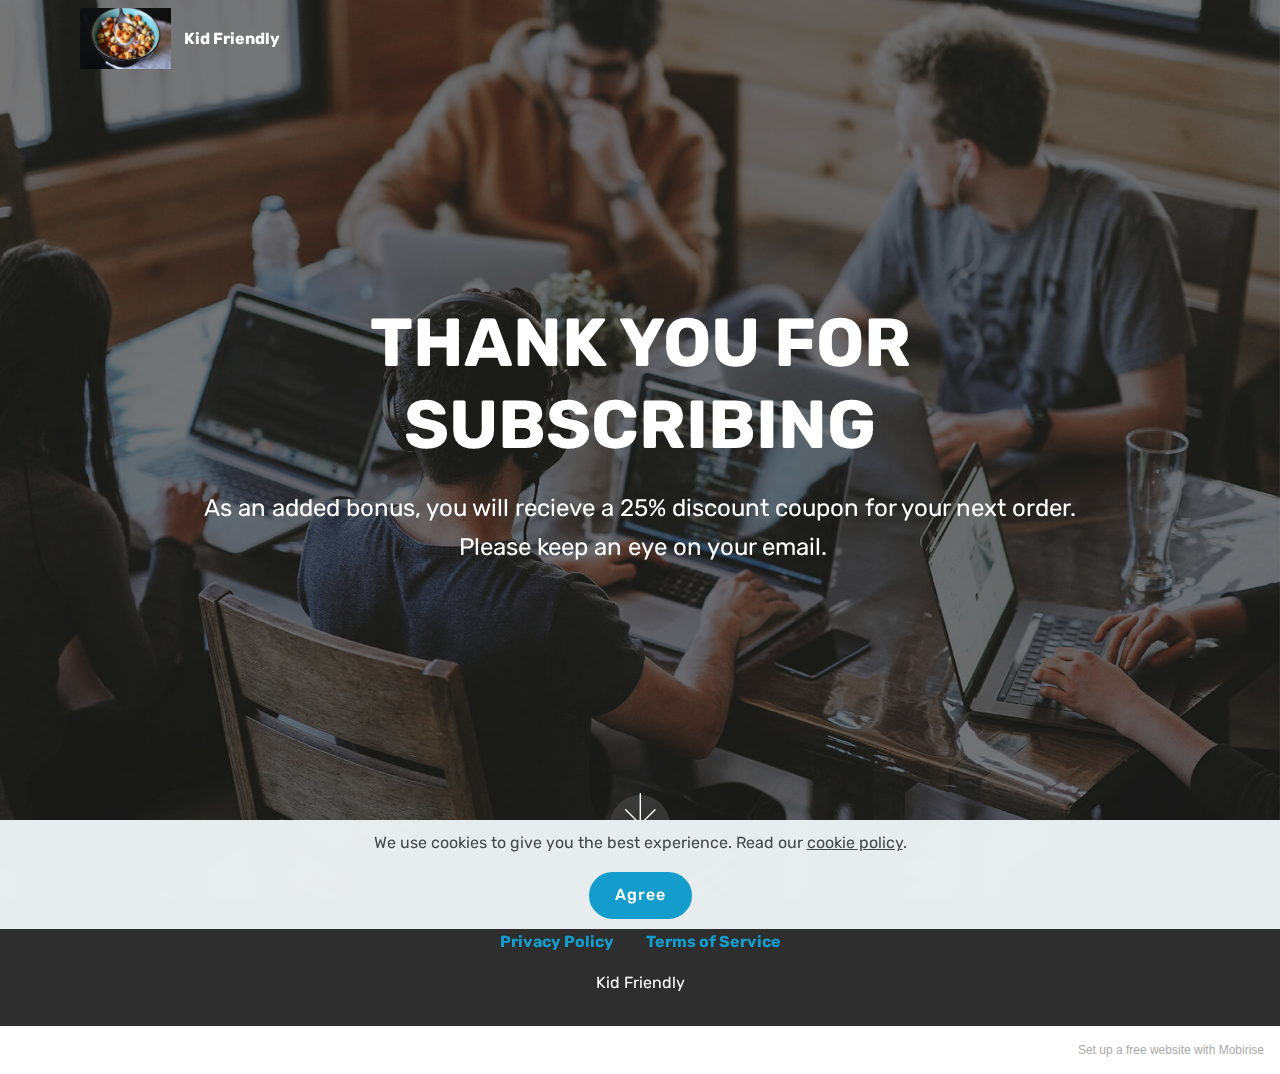
<file: thankyou.html>
<!DOCTYPE html>
<html  >
<head>
  <!-- Site made with Mobirise Website Builder v5.1.4, https://mobirise.com -->
  <meta charset="UTF-8">
  <meta http-equiv="X-UA-Compatible" content="IE=edge">
  <meta name="generator" content="Mobirise v5.1.4, mobirise.com">
  <meta name="viewport" content="width=device-width, initial-scale=1, minimum-scale=1">
  <link rel="shortcut icon" href="assets/images/kid-friendly-fav.jpg" type="image/x-icon">
  <meta name="description" content="Thank You">
  
  
  <title>Thank You</title>
  <link rel="stylesheet" href="assets/web/assets/mobirise-icons/mobirise-icons.css">
  <link rel="stylesheet" href="assets/bootstrap/css/bootstrap.min.css">
  <link rel="stylesheet" href="assets/bootstrap/css/bootstrap-grid.min.css">
  <link rel="stylesheet" href="assets/bootstrap/css/bootstrap-reboot.min.css">
  <link rel="stylesheet" href="assets/web/assets/gdpr-plugin/gdpr-styles.css">
  <link rel="stylesheet" href="assets/tether/tether.min.css">
  <link rel="stylesheet" href="assets/dropdown/css/style.css">
  <link rel="stylesheet" href="assets/socicon/css/styles.css">
  <link rel="stylesheet" href="assets/theme/css/style.css">
  <link rel="preload" as="style" href="assets/mobirise/css/mbr-additional.css"><link rel="stylesheet" href="assets/mobirise/css/mbr-additional.css" type="text/css">
  
  
  
  
</head>
<body>
  
  <section class="menu cid-s7zmcyveAb" once="menu" id="menu1-g">

    

    <nav class="navbar navbar-expand beta-menu navbar-dropdown align-items-center navbar-fixed-top navbar-toggleable-sm bg-color transparent">
        <button class="navbar-toggler navbar-toggler-right" type="button" data-toggle="collapse" data-target="#navbarSupportedContent" aria-controls="navbarSupportedContent" aria-expanded="false" aria-label="Toggle navigation">
            <div class="hamburger">
                <span></span>
                <span></span>
                <span></span>
                <span></span>
            </div>
        </button>
        <div class="menu-logo">
            <div class="navbar-brand">
                <span class="navbar-logo">
                    <a href="index.html">
                         <img src="assets/images/mbr-1.jpg" alt="Mobirise" title="" style="height: 3.8rem;">
                    </a>
                </span>
                <span class="navbar-caption-wrap"><a class="navbar-caption text-white display-4" href="index.html">Kid Friendly<br></a></span>
            </div>
        </div>
        <div class="collapse navbar-collapse" id="navbarSupportedContent">
            
            
        </div>
    </nav>
</section>

<section class="cid-s7zE0fFYbL mbr-fullscreen mbr-parallax-background" id="header2-i">

    

    <div class="mbr-overlay" style="opacity: 0.5; background-color: rgb(35, 35, 35);"></div>

    <div class="container align-center">
        <div class="row justify-content-md-center">
            <div class="mbr-white col-md-10">
                <h1 class="mbr-section-title mbr-bold pb-3 mbr-fonts-style display-1">
                    THANK YOU FOR SUBSCRIBING</h1>
                
                <p class="mbr-text pb-3 mbr-fonts-style display-5">
                    As an added bonus, you will recieve a 25% discount coupon for your next order. &nbsp;Please keep an eye on your email.</p>
                
            </div>
        </div>
    </div>
    <div class="mbr-arrow hidden-sm-down" aria-hidden="true">
        <a href="#next">
            <i class="mbri-down mbr-iconfont"></i>
        </a>
    </div>
</section>

<section once="footers" class="cid-s7zmz4a31J" id="footer7-h">

    

    

    <div class="container">
        <div class="media-container-row align-center mbr-white">
            <div class="row row-links">
                <ul class="foot-menu">
                    
                    
                    
                    
                    
                <li class="foot-menu-item mbr-fonts-style display-7"><a href="privacy.html"><strong>Privacy Policy</strong></a></li><li class="foot-menu-item mbr-fonts-style display-7"><a href="terms.html"><strong>Terms of Service</strong></a></li></ul>
            </div>
            
            <div class="row row-copirayt">
                <p class="mbr-text mb-0 mbr-fonts-style mbr-white align-center display-7">Kid Friendly<br></p>
            </div>
        </div>
    </div>
</section><section style="background-color: #fff; font-family: -apple-system, BlinkMacSystemFont, 'Segoe UI', 'Roboto', 'Helvetica Neue', Arial, sans-serif; color:#aaa; font-size:12px; padding: 0; align-items: center; display: flex;"><a href="https://mobirise.site/w" style="flex: 1 1; height: 3rem; padding-left: 1rem;"></a><p style="flex: 0 0 auto; margin:0; padding-right:1rem;">Set up a free <a href="https://mobirise.site/y" style="color:#aaa;">website</a> with Mobirise</p></section><script src="assets/web/assets/jquery/jquery.min.js"></script>  <script src="assets/popper/popper.min.js"></script>  <script src="assets/bootstrap/js/bootstrap.min.js"></script>  <script src="assets/web/assets/cookies-alert-plugin/cookies-alert-core.js"></script>  <script src="assets/web/assets/cookies-alert-plugin/cookies-alert-script.js"></script>  <script src="assets/tether/tether.min.js"></script>  <script src="assets/smoothscroll/smooth-scroll.js"></script>  <script src="assets/parallax/jarallax.min.js"></script>  <script src="assets/dropdown/js/nav-dropdown.js"></script>  <script src="assets/dropdown/js/navbar-dropdown.js"></script>  <script src="assets/touchswipe/jquery.touch-swipe.min.js"></script>  <script src="assets/theme/js/script.js"></script>  
  
  
<input name="cookieData" type="hidden" data-cookie-customDialogSelector='null' data-cookie-colorText='#424a4d' data-cookie-colorBg='rgba(234, 239, 241, 0.99)' data-cookie-textButton='Agree' data-cookie-colorButton='' data-cookie-colorLink='#424a4d' data-cookie-underlineLink='true' data-cookie-text="We use cookies to give you the best experience. Read our <a href='privacy.html'>cookie policy</a>.">
  </body>
</html>
</file>
<file: assets/web/assets/mobirise-icons/mobirise-icons.css>
@font-face {
  font-family: 'MobiriseIcons';
  src:  url('mobirise-icons.eot?spat4u');
  src:  url('mobirise-icons.eot?spat4u#iefix') format('embedded-opentype'),
    url('mobirise-icons.ttf?spat4u') format('truetype'),
    url('mobirise-icons.woff?spat4u') format('woff'),
    url('mobirise-icons.svg?spat4u#MobiriseIcons') format('svg');
  font-weight: normal;
  font-style: normal;
  font-display: swap;
}

[class^="mbri-"], [class*=" mbri-"] {
  /* use !important to prevent issues with browser extensions that change fonts */
  font-family: MobiriseIcons !important;
  speak: none;
  font-style: normal;
  font-weight: normal;
  font-variant: normal;
  text-transform: none;
  line-height: 1;

  /* Better Font Rendering =========== */
  -webkit-font-smoothing: antialiased;
  -moz-osx-font-smoothing: grayscale;
}

.mbri-add-submenu:before {
  content: "\e900";
}
.mbri-alert:before {
  content: "\e901";
}
.mbri-align-center:before {
  content: "\e902";
}
.mbri-align-justify:before {
  content: "\e903";
}
.mbri-align-left:before {
  content: "\e904";
}
.mbri-align-right:before {
  content: "\e905";
}
.mbri-android:before {
  content: "\e906";
}
.mbri-apple:before {
  content: "\e907";
}
.mbri-arrow-down:before {
  content: "\e908";
}
.mbri-arrow-next:before {
  content: "\e909";
}
.mbri-arrow-prev:before {
  content: "\e90a";
}
.mbri-arrow-up:before {
  content: "\e90b";
}
.mbri-bold:before {
  content: "\e90c";
}
.mbri-bookmark:before {
  content: "\e90d";
}
.mbri-bootstrap:before {
  content: "\e90e";
}
.mbri-briefcase:before {
  content: "\e90f";
}
.mbri-browse:before {
  content: "\e910";
}
.mbri-bulleted-list:before {
  content: "\e911";
}
.mbri-calendar:before {
  content: "\e912";
}
.mbri-camera:before {
  content: "\e913";
}
.mbri-cart-add:before {
  content: "\e914";
}
.mbri-cart-full:before {
  content: "\e915";
}
.mbri-cash:before {
  content: "\e916";
}
.mbri-change-style:before {
  content: "\e917";
}
.mbri-chat:before {
  content: "\e918";
}
.mbri-clock:before {
  content: "\e919";
}
.mbri-close:before {
  content: "\e91a";
}
.mbri-cloud:before {
  content: "\e91b";
}
.mbri-code:before {
  content: "\e91c";
}
.mbri-contact-form:before {
  content: "\e91d";
}
.mbri-credit-card:before {
  content: "\e91e";
}
.mbri-cursor-click:before {
  content: "\e91f";
}
.mbri-cust-feedback:before {
  content: "\e920";
}
.mbri-database:before {
  content: "\e921";
}
.mbri-delivery:before {
  content: "\e922";
}
.mbri-desktop:before {
  content: "\e923";
}
.mbri-devices:before {
  content: "\e924";
}
.mbri-down:before {
  content: "\e925";
}
.mbri-download:before {
  content: "\e989";
}
.mbri-drag-n-drop:before {
  content: "\e927";
}
.mbri-drag-n-drop2:before {
  content: "\e928";
}
.mbri-edit:before {
  content: "\e929";
}
.mbri-edit2:before {
  content: "\e92a";
}
.mbri-error:before {
  content: "\e92b";
}
.mbri-extension:before {
  content: "\e92c";
}
.mbri-features:before {
  content: "\e92d";
}
.mbri-file:before {
  content: "\e92e";
}
.mbri-flag:before {
  content: "\e92f";
}
.mbri-folder:before {
  content: "\e930";
}
.mbri-gift:before {
  content: "\e931";
}
.mbri-github:before {
  content: "\e932";
}
.mbri-globe:before {
  content: "\e933";
}
.mbri-globe-2:before {
  content: "\e934";
}
.mbri-growing-chart:before {
  content: "\e935";
}
.mbri-hearth:before {
  content: "\e936";
}
.mbri-help:before {
  content: "\e937";
}
.mbri-home:before {
  content: "\e938";
}
.mbri-hot-cup:before {
  content: "\e939";
}
.mbri-idea:before {
  content: "\e93a";
}
.mbri-image-gallery:before {
  content: "\e93b";
}
.mbri-image-slider:before {
  content: "\e93c";
}
.mbri-info:before {
  content: "\e93d";
}
.mbri-italic:before {
  content: "\e93e";
}
.mbri-key:before {
  content: "\e93f";
}
.mbri-laptop:before {
  content: "\e940";
}
.mbri-layers:before {
  content: "\e941";
}
.mbri-left-right:before {
  content: "\e942";
}
.mbri-left:before {
  content: "\e943";
}
.mbri-letter:before {
  content: "\e944";
}
.mbri-like:before {
  content: "\e945";
}
.mbri-link:before {
  content: "\e946";
}
.mbri-lock:before {
  content: "\e947";
}
.mbri-login:before {
  content: "\e948";
}
.mbri-logout:before {
  content: "\e949";
}
.mbri-magic-stick:before {
  content: "\e94a";
}
.mbri-map-pin:before {
  content: "\e94b";
}
.mbri-menu:before {
  content: "\e94c";
}
.mbri-mobile:before {
  content: "\e94d";
}
.mbri-mobile2:before {
  content: "\e94e";
}
.mbri-mobirise:before {
  content: "\e94f";
}
.mbri-more-horizontal:before {
  content: "\e950";
}
.mbri-more-vertical:before {
  content: "\e951";
}
.mbri-music:before {
  content: "\e952";
}
.mbri-new-file:before {
  content: "\e953";
}
.mbri-numbered-list:before {
  content: "\e954";
}
.mbri-opened-folder:before {
  content: "\e955";
}
.mbri-pages:before {
  content: "\e956";
}
.mbri-paper-plane:before {
  content: "\e957";
}
.mbri-paperclip:before {
  content: "\e958";
}
.mbri-photo:before {
  content: "\e959";
}
.mbri-photos:before {
  content: "\e95a";
}
.mbri-pin:before {
  content: "\e95b";
}
.mbri-play:before {
  content: "\e95c";
}
.mbri-plus:before {
  content: "\e95d";
}
.mbri-preview:before {
  content: "\e95e";
}
.mbri-print:before {
  content: "\e95f";
}
.mbri-protect:before {
  content: "\e960";
}
.mbri-question:before {
  content: "\e961";
}
.mbri-quote-left:before {
  content: "\e962";
}
.mbri-quote-right:before {
  content: "\e963";
}
.mbri-refresh:before {
  content: "\e964";
}
.mbri-responsive:before {
  content: "\e965";
}
.mbri-right:before {
  content: "\e966";
}
.mbri-rocket:before {
  content: "\e967";
}
.mbri-sad-face:before {
  content: "\e968";
}
.mbri-sale:before {
  content: "\e969";
}
.mbri-save:before {
  content: "\e96a";
}
.mbri-search:before {
  content: "\e96b";
}
.mbri-setting:before {
  content: "\e96c";
}
.mbri-setting2:before {
  content: "\e96d";
}
.mbri-setting3:before {
  content: "\e96e";
}
.mbri-share:before {
  content: "\e96f";
}
.mbri-shopping-bag:before {
  content: "\e970";
}
.mbri-shopping-basket:before {
  content: "\e971";
}
.mbri-shopping-cart:before {
  content: "\e972";
}
.mbri-sites:before {
  content: "\e973";
}
.mbri-smile-face:before {
  content: "\e974";
}
.mbri-speed:before {
  content: "\e975";
}
.mbri-star:before {
  content: "\e976";
}
.mbri-success:before {
  content: "\e977";
}
.mbri-sun:before {
  content: "\e978";
}
.mbri-sun2:before {
  content: "\e979";
}
.mbri-tablet:before {
  content: "\e97a";
}
.mbri-tablet-vertical:before {
  content: "\e97b";
}
.mbri-target:before {
  content: "\e97c";
}
.mbri-timer:before {
  content: "\e97d";
}
.mbri-to-ftp:before {
  content: "\e97e";
}
.mbri-to-local-drive:before {
  content: "\e97f";
}
.mbri-touch-swipe:before {
  content: "\e980";
}
.mbri-touch:before {
  content: "\e981";
}
.mbri-trash:before {
  content: "\e982";
}
.mbri-underline:before {
  content: "\e983";
}
.mbri-unlink:before {
  content: "\e984";
}
.mbri-unlock:before {
  content: "\e985";
}
.mbri-up-down:before {
  content: "\e986";
}
.mbri-up:before {
  content: "\e987";
}
.mbri-update:before {
  content: "\e988";
}
.mbri-upload:before {
 content: "\e926"; 
}
.mbri-user:before {
  content: "\e98a";
}
.mbri-user2:before {
  content: "\e98b";
}
.mbri-users:before {
  content: "\e98c";
}
.mbri-video:before {
  content: "\e98d";
}
.mbri-video-play:before {
  content: "\e98e";
}
.mbri-watch:before {
  content: "\e98f";
}
.mbri-website-theme:before {
  content: "\e990";
}
.mbri-wifi:before {
  content: "\e991";
}
.mbri-windows:before {
  content: "\e992";
}
.mbri-zoom-out:before {
  content: "\e993";
}
.mbri-redo:before {
  content: "\e994";
}
.mbri-undo:before {
  content: "\e995";
}
</file>
<file: assets/web/assets/gdpr-plugin/gdpr-styles.css>
.gdpr-block {
    padding: 10px;
    font-size: 14px;
    display: block;
    width: 100%;
    text-align: center;
}
.gdpr-block.covert {
	display: none;
}
.textGDPR {
    position: relative;
}
.gdpr-block label span.textGDPR input[name='gdpr']{
    width: 15px;
    height: 15px;
    margin: 0;
    position: absolute;
    top: 2px;
    left: -20px;
}
.gdpr-block label {
    color: #a7a7a7;
    vertical-align: middle;
    user-select: none;
    margin-bottom: 0;
}
</file>
<file: assets/dropdown/css/style.css>
.navbar-dropdown {
  left: 0;
  padding: 0;
  position: absolute;
  right: 0;
  top: 0;
  transition: all 0.45s ease;
  z-index: 1030;
  background: #282828; }
  .navbar-dropdown .navbar-logo {
    margin-right: 0.8rem;
    transition: margin 0.3s ease-in-out;
    vertical-align: middle; }
    .navbar-dropdown .navbar-logo img {
      height: 3.125rem;
      transition: all 0.3s ease-in-out; }
    .navbar-dropdown .navbar-logo.mbr-iconfont {
      font-size: 3.125rem;
      line-height: 3.125rem; }
  .navbar-dropdown .navbar-caption {
    font-weight: 700;
    white-space: normal;
    vertical-align: -4px;
    line-height: 3.125rem !important; }
    .navbar-dropdown .navbar-caption, .navbar-dropdown .navbar-caption:hover {
      color: inherit;
      text-decoration: none; }
  .navbar-dropdown .mbr-iconfont + .navbar-caption {
    vertical-align: -1px; }
  .navbar-dropdown.navbar-fixed-top {
    position: fixed; }
  .navbar-dropdown .navbar-brand span {
    vertical-align: -4px; }
  .navbar-dropdown.bg-color.transparent {
    background: none; }
  .navbar-dropdown.navbar-short .navbar-brand {
    padding: 0.625rem 0; }
    .navbar-dropdown.navbar-short .navbar-brand span {
      vertical-align: -1px; }
  .navbar-dropdown.navbar-short .navbar-caption {
    line-height: 2.375rem !important;
    vertical-align: -2px; }
  .navbar-dropdown.navbar-short .navbar-logo {
    margin-right: 0.5rem; }
    .navbar-dropdown.navbar-short .navbar-logo img {
      height: 2.375rem; }
    .navbar-dropdown.navbar-short .navbar-logo.mbr-iconfont {
      font-size: 2.375rem;
      line-height: 2.375rem; }
  .navbar-dropdown.navbar-short .mbr-table-cell {
    height: 3.625rem; }
  .navbar-dropdown .navbar-close {
    left: 0.6875rem;
    position: fixed;
    top: 0.75rem;
    z-index: 1000; }
  .navbar-dropdown .hamburger-icon {
    content: "";
    display: inline-block;
    vertical-align: middle;
    width: 16px;
    -webkit-box-shadow: 0 -6px 0 1px #282828,0 0 0 1px #282828,0 6px 0 1px #282828;
    -moz-box-shadow: 0 -6px 0 1px #282828,0 0 0 1px #282828,0 6px 0 1px #282828;
    box-shadow: 0 -6px 0 1px #282828,0 0 0 1px #282828,0 6px 0 1px #282828; }

.dropdown-menu .dropdown-toggle[data-toggle="dropdown-submenu"]::after {
  border-bottom: 0.35em solid transparent;
  border-left: 0.35em solid;
  border-right: 0;
  border-top: 0.35em solid transparent;
  margin-left: 0.3rem; }

.dropdown-menu .dropdown-item:focus {
  outline: 0; }

.nav-dropdown {
  font-size: 0.75rem;
  font-weight: 500;
  height: auto !important; }
  .nav-dropdown .nav-btn {
    padding-left: 1rem; }
  .nav-dropdown .link {
    margin: .667em 1.667em;
    font-weight: 500;
    padding: 0;
    transition: color .2s ease-in-out; }
    .nav-dropdown .link.dropdown-toggle {
      margin-right: 2.583em; }
      .nav-dropdown .link.dropdown-toggle::after {
        margin-left: .25rem;
        border-top: 0.35em solid;
        border-right: 0.35em solid transparent;
        border-left: 0.35em solid transparent;
        border-bottom: 0; }
      .nav-dropdown .link.dropdown-toggle[aria-expanded="true"] {
        margin: 0;
        padding: 0.667em 3.263em  0.667em 1.667em; }
  .nav-dropdown .link::after,
  .nav-dropdown .dropdown-item::after {
    color: inherit; }
  .nav-dropdown .btn {
    font-size: 0.75rem;
    font-weight: 700;
    letter-spacing: 0;
    margin-bottom: 0;
    padding-left: 1.25rem;
    padding-right: 1.25rem; }
  .nav-dropdown .dropdown-menu {
    border-radius: 0;
    border: 0;
    left: 0;
    margin: 0;
    padding-bottom: 1.25rem;
    padding-top: 1.25rem;
    position: relative; }
  .nav-dropdown .dropdown-submenu {
    margin-left: 0.125rem;
    top: 0; }
  .nav-dropdown .dropdown-item {
    font-weight: 500;
    line-height: 2;
    padding: 0.3846em 4.615em 0.3846em 1.5385em;
    position: relative;
    transition: color .2s ease-in-out, background-color .2s ease-in-out; }
    .nav-dropdown .dropdown-item::after {
      margin-top: -0.3077em;
      position: absolute;
      right: 1.1538em;
      top: 50%; }
    .nav-dropdown .dropdown-item:focus, .nav-dropdown .dropdown-item:hover {
      background: none; }

@media (max-width: 767px) {
  .nav-dropdown.navbar-toggleable-sm {
    bottom: 0;
    display: none;
    left: 0;
    overflow-x: hidden;
    position: fixed;
    top: 0;
    transform: translateX(-100%);
    -ms-transform: translateX(-100%);
    -webkit-transform: translateX(-100%);
    width: 18.75rem;
    z-index: 999; } }
.nav-dropdown.navbar-toggleable-xl {
  bottom: 0;
  display: none;
  left: 0;
  overflow-x: hidden;
  position: fixed;
  top: 0;
  transform: translateX(-100%);
  -ms-transform: translateX(-100%);
  -webkit-transform: translateX(-100%);
  width: 18.75rem;
  z-index: 999; }

.nav-dropdown-sm {
  display: block !important;
  overflow-x: hidden;
  overflow: auto;
  padding-top: 3.875rem; }
  .nav-dropdown-sm::after {
    content: "";
    display: block;
    height: 3rem;
    width: 100%; }
  .nav-dropdown-sm.collapse.in ~ .navbar-close {
    display: block !important; }
  .nav-dropdown-sm.collapsing, .nav-dropdown-sm.collapse.in {
    transform: translateX(0);
    -ms-transform: translateX(0);
    -webkit-transform: translateX(0);
    transition: all 0.25s ease-out;
    -webkit-transition: all 0.25s ease-out;
    background: #282828; }
  .nav-dropdown-sm.collapsing[aria-expanded="false"] {
    transform: translateX(-100%);
    -ms-transform: translateX(-100%);
    -webkit-transform: translateX(-100%); }
  .nav-dropdown-sm .nav-item {
    display: block;
    margin-left: 0 !important;
    padding-left: 0; }
  .nav-dropdown-sm .link,
  .nav-dropdown-sm .dropdown-item {
    border-top: 1px dotted rgba(255, 255, 255, 0.1);
    font-size: 0.8125rem;
    line-height: 1.6;
    margin: 0 !important;
    padding: 0.875rem 2.4rem 0.875rem 1.5625rem !important;
    position: relative;
    white-space: normal; }
    .nav-dropdown-sm .link:focus, .nav-dropdown-sm .link:hover,
    .nav-dropdown-sm .dropdown-item:focus,
    .nav-dropdown-sm .dropdown-item:hover {
      background: rgba(0, 0, 0, 0.2) !important;
      color: #c0a375; }
  .nav-dropdown-sm .nav-btn {
    position: relative;
    padding: 1.5625rem 1.5625rem 0 1.5625rem; }
    .nav-dropdown-sm .nav-btn::before {
      border-top: 1px dotted rgba(255, 255, 255, 0.1);
      content: "";
      left: 0;
      position: absolute;
      top: 0;
      width: 100%; }
    .nav-dropdown-sm .nav-btn + .nav-btn {
      padding-top: 0.625rem; }
      .nav-dropdown-sm .nav-btn + .nav-btn::before {
        display: none; }
  .nav-dropdown-sm .btn {
    padding: 0.625rem 0; }
  .nav-dropdown-sm .dropdown-toggle[data-toggle="dropdown-submenu"]::after {
    margin-left: .25rem;
    border-top: 0.35em solid;
    border-right: 0.35em solid transparent;
    border-left: 0.35em solid transparent;
    border-bottom: 0; }
  .nav-dropdown-sm .dropdown-toggle[data-toggle="dropdown-submenu"][aria-expanded="true"]::after {
    border-top: 0;
    border-right: 0.35em solid transparent;
    border-left: 0.35em solid transparent;
    border-bottom: 0.35em solid; }
  .nav-dropdown-sm .dropdown-menu {
    margin: 0;
    padding: 0;
    position: relative;
    top: 0;
    left: 0;
    width: 100%;
    border: 0;
    float: none;
    border-radius: 0;
    background: none; }
  .nav-dropdown-sm .dropdown-submenu {
    left: 100%;
    margin-left: 0.125rem;
    margin-top: -1.25rem;
    top: 0; }

.navbar-toggleable-sm .nav-dropdown .dropdown-menu {
  position: absolute; }

.navbar-toggleable-sm .nav-dropdown .dropdown-submenu {
  left: 100%;
  margin-left: 0.125rem;
  margin-top: -1.25rem;
  top: 0; }

.navbar-toggleable-sm.opened .nav-dropdown .dropdown-menu {
  position: relative; }

.navbar-toggleable-sm.opened .nav-dropdown .dropdown-submenu {
  left: 0;
  margin-left: 00rem;
  margin-top: 0rem;
  top: 0; }

.is-builder .nav-dropdown.collapsing {
  transition: none !important; }

/*# sourceMappingURL=style.css.map */
</file>
<file: assets/socicon/css/styles.css>
@charset "UTF-8";

@font-face {
  font-family: 'Socicon';
  src:  url('../fonts/socicon.eot');
  src:  url('../fonts/socicon.eot?#iefix') format('embedded-opentype'),
    url('../fonts/socicon.woff2') format('woff2'),
    url('../fonts/socicon.ttf') format('truetype'),
    url('../fonts/socicon.woff') format('woff'),
    url('../fonts/socicon.svg#socicon') format('svg');
  font-weight: normal;
  font-style: normal;
}

[data-icon]:before {
  font-family: "socicon" !important;
  content: attr(data-icon);
  font-style: normal !important;
  font-weight: normal !important;
  font-variant: normal !important;
  text-transform: none !important;
  speak: none;
  line-height: 1;
  -webkit-font-smoothing: antialiased;
  -moz-osx-font-smoothing: grayscale;
}

[class^="socicon-"], [class*=" socicon-"] {
  /* use !important to prevent issues with browser extensions that change fonts */
  font-family: 'Socicon' !important;
  speak: none;
  font-style: normal;
  font-weight: normal;
  font-variant: normal;
  text-transform: none;
  line-height: 1;

  /* Better Font Rendering =========== */
  -webkit-font-smoothing: antialiased;
  -moz-osx-font-smoothing: grayscale;
}

.socicon-eitaa:before {
  content: "\e97c";
}
.socicon-soroush:before {
  content: "\e97d";
}
.socicon-bale:before {
  content: "\e97e";
}
.socicon-zazzle:before {
  content: "\e97b";
}
.socicon-society6:before {
  content: "\e97a";
}
.socicon-redbubble:before {
  content: "\e979";
}
.socicon-avvo:before {
  content: "\e978";
}
.socicon-stitcher:before {
  content: "\e977";
}
.socicon-googlehangouts:before {
  content: "\e974";
}
.socicon-dlive:before {
  content: "\e975";
}
.socicon-vsco:before {
  content: "\e976";
}
.socicon-flipboard:before {
  content: "\e973";
}
.socicon-ubuntu:before {
  content: "\e958";
}
.socicon-artstation:before {
  content: "\e959";
}
.socicon-invision:before {
  content: "\e95a";
}
.socicon-torial:before {
  content: "\e95b";
}
.socicon-collectorz:before {
  content: "\e95c";
}
.socicon-seenthis:before {
  content: "\e95d";
}
.socicon-googleplaymusic:before {
  content: "\e95e";
}
.socicon-debian:before {
  content: "\e95f";
}
.socicon-filmfreeway:before {
  content: "\e960";
}
.socicon-gnome:before {
  content: "\e961";
}
.socicon-itchio:before {
  content: "\e962";
}
.socicon-jamendo:before {
  content: "\e963";
}
.socicon-mix:before {
  content: "\e964";
}
.socicon-sharepoint:before {
  content: "\e965";
}
.socicon-tinder:before {
  content: "\e966";
}
.socicon-windguru:before {
  content: "\e967";
}
.socicon-cdbaby:before {
  content: "\e968";
}
.socicon-elementaryos:before {
  content: "\e969";
}
.socicon-stage32:before {
  content: "\e96a";
}
.socicon-tiktok:before {
  content: "\e96b";
}
.socicon-gitter:before {
  content: "\e96c";
}
.socicon-letterboxd:before {
  content: "\e96d";
}
.socicon-threema:before {
  content: "\e96e";
}
.socicon-splice:before {
  content: "\e96f";
}
.socicon-metapop:before {
  content: "\e970";
}
.socicon-naver:before {
  content: "\e971";
}
.socicon-remote:before {
  content: "\e972";
}
.socicon-internet:before {
  content: "\e957";
}
.socicon-moddb:before {
  content: "\e94b";
}
.socicon-indiedb:before {
  content: "\e94c";
}
.socicon-traxsource:before {
  content: "\e94d";
}
.socicon-gamefor:before {
  content: "\e94e";
}
.socicon-pixiv:before {
  content: "\e94f";
}
.socicon-myanimelist:before {
  content: "\e950";
}
.socicon-blackberry:before {
  content: "\e951";
}
.socicon-wickr:before {
  content: "\e952";
}
.socicon-spip:before {
  content: "\e953";
}
.socicon-napster:before {
  content: "\e954";
}
.socicon-beatport:before {
  content: "\e955";
}
.socicon-hackerone:before {
  content: "\e956";
}
.socicon-hackernews:before {
  content: "\e946";
}
.socicon-smashwords:before {
  content: "\e947";
}
.socicon-kobo:before {
  content: "\e948";
}
.socicon-bookbub:before {
  content: "\e949";
}
.socicon-mailru:before {
  content: "\e94a";
}
.socicon-gitlab:before {
  content: "\e945";
}
.socicon-instructables:before {
  content: "\e944";
}
.socicon-portfolio:before {
  content: "\e943";
}
.socicon-codered:before {
  content: "\e940";
}
.socicon-origin:before {
  content: "\e941";
}
.socicon-nextdoor:before {
  content: "\e942";
}
.socicon-udemy:before {
  content: "\e93f";
}
.socicon-livemaster:before {
  content: "\e93e";
}
.socicon-crunchbase:before {
  content: "\e93b";
}
.socicon-homefy:before {
  content: "\e93c";
}
.socicon-calendly:before {
  content: "\e93d";
}
.socicon-realtor:before {
  content: "\e90f";
}
.socicon-tidal:before {
  content: "\e910";
}
.socicon-qobuz:before {
  content: "\e911";
}
.socicon-natgeo:before {
  content: "\e912";
}
.socicon-mastodon:before {
  content: "\e913";
}
.socicon-unsplash:before {
  content: "\e914";
}
.socicon-homeadvisor:before {
  content: "\e915";
}
.socicon-angieslist:before {
  content: "\e916";
}
.socicon-codepen:before {
  content: "\e917";
}
.socicon-slack:before {
  content: "\e918";
}
.socicon-openaigym:before {
  content: "\e919";
}
.socicon-logmein:before {
  content: "\e91a";
}
.socicon-fiverr:before {
  content: "\e91b";
}
.socicon-gotomeeting:before {
  content: "\e91c";
}
.socicon-aliexpress:before {
  content: "\e91d";
}
.socicon-guru:before {
  content: "\e91e";
}
.socicon-appstore:before {
  content: "\e91f";
}
.socicon-homes:before {
  content: "\e920";
}
.socicon-zoom:before {
  content: "\e921";
}
.socicon-alibaba:before {
  content: "\e922";
}
.socicon-craigslist:before {
  content: "\e923";
}
.socicon-wix:before {
  content: "\e924";
}
.socicon-redfin:before {
  content: "\e925";
}
.socicon-googlecalendar:before {
  content: "\e926";
}
.socicon-shopify:before {
  content: "\e927";
}
.socicon-freelancer:before {
  content: "\e928";
}
.socicon-seedrs:before {
  content: "\e929";
}
.socicon-bing:before {
  content: "\e92a";
}
.socicon-doodle:before {
  content: "\e92b";
}
.socicon-bonanza:before {
  content: "\e92c";
}
.socicon-squarespace:before {
  content: "\e92d";
}
.socicon-toptal:before {
  content: "\e92e";
}
.socicon-gust:before {
  content: "\e92f";
}
.socicon-ask:before {
  content: "\e930";
}
.socicon-trulia:before {
  content: "\e931";
}
.socicon-loomly:before {
  content: "\e932";
}
.socicon-ghost:before {
  content: "\e933";
}
.socicon-upwork:before {
  content: "\e934";
}
.socicon-fundable:before {
  content: "\e935";
}
.socicon-booking:before {
  content: "\e936";
}
.socicon-googlemaps:before {
  content: "\e937";
}
.socicon-zillow:before {
  content: "\e938";
}
.socicon-niconico:before {
  content: "\e939";
}
.socicon-toneden:before {
  content: "\e93a";
}
.socicon-augment:before {
  content: "\e908";
}
.socicon-bitbucket:before {
  content: "\e909";
}
.socicon-fyuse:before {
  content: "\e90a";
}
.socicon-yt-gaming:before {
  content: "\e90b";
}
.socicon-sketchfab:before {
  content: "\e90c";
}
.socicon-mobcrush:before {
  content: "\e90d";
}
.socicon-microsoft:before {
  content: "\e90e";
}
.socicon-pandora:before {
  content: "\e907";
}
.socicon-messenger:before {
  content: "\e906";
}
.socicon-gamewisp:before {
  content: "\e905";
}
.socicon-bloglovin:before {
  content: "\e904";
}
.socicon-tunein:before {
  content: "\e903";
}
.socicon-gamejolt:before {
  content: "\e901";
}
.socicon-trello:before {
  content: "\e902";
}
.socicon-spreadshirt:before {
  content: "\e900";
}
.socicon-500px:before {
  content: "\e000";
}
.socicon-8tracks:before {
  content: "\e001";
}
.socicon-airbnb:before {
  content: "\e002";
}
.socicon-alliance:before {
  content: "\e003";
}
.socicon-amazon:before {
  content: "\e004";
}
.socicon-amplement:before {
  content: "\e005";
}
.socicon-android:before {
  content: "\e006";
}
.socicon-angellist:before {
  content: "\e007";
}
.socicon-apple:before {
  content: "\e008";
}
.socicon-appnet:before {
  content: "\e009";
}
.socicon-baidu:before {
  content: "\e00a";
}
.socicon-bandcamp:before {
  content: "\e00b";
}
.socicon-battlenet:before {
  content: "\e00c";
}
.socicon-mixer:before {
  content: "\e00d";
}
.socicon-bebee:before {
  content: "\e00e";
}
.socicon-bebo:before {
  content: "\e00f";
}
.socicon-behance:before {
  content: "\e010";
}
.socicon-blizzard:before {
  content: "\e011";
}
.socicon-blogger:before {
  content: "\e012";
}
.socicon-buffer:before {
  content: "\e013";
}
.socicon-chrome:before {
  content: "\e014";
}
.socicon-coderwall:before {
  content: "\e015";
}
.socicon-curse:before {
  content: "\e016";
}
.socicon-dailymotion:before {
  content: "\e017";
}
.socicon-deezer:before {
  content: "\e018";
}
.socicon-delicious:before {
  content: "\e019";
}
.socicon-deviantart:before {
  content: "\e01a";
}
.socicon-diablo:before {
  content: "\e01b";
}
.socicon-digg:before {
  content: "\e01c";
}
.socicon-discord:before {
  content: "\e01d";
}
.socicon-disqus:before {
  content: "\e01e";
}
.socicon-douban:before {
  content: "\e01f";
}
.socicon-draugiem:before {
  content: "\e020";
}
.socicon-dribbble:before {
  content: "\e021";
}
.socicon-drupal:before {
  content: "\e022";
}
.socicon-ebay:before {
  content: "\e023";
}
.socicon-ello:before {
  content: "\e024";
}
.socicon-endomodo:before {
  content: "\e025";
}
.socicon-envato:before {
  content: "\e026";
}
.socicon-etsy:before {
  content: "\e027";
}
.socicon-facebook:before {
  content: "\e028";
}
.socicon-feedburner:before {
  content: "\e029";
}
.socicon-filmweb:before {
  content: "\e02a";
}
.socicon-firefox:before {
  content: "\e02b";
}
.socicon-flattr:before {
  content: "\e02c";
}
.socicon-flickr:before {
  content: "\e02d";
}
.socicon-formulr:before {
  content: "\e02e";
}
.socicon-forrst:before {
  content: "\e02f";
}
.socicon-foursquare:before {
  content: "\e030";
}
.socicon-friendfeed:before {
  content: "\e031";
}
.socicon-github:before {
  content: "\e032";
}
.socicon-goodreads:before {
  content: "\e033";
}
.socicon-google:before {
  content: "\e034";
}
.socicon-googlescholar:before {
  content: "\e035";
}
.socicon-googlegroups:before {
  content: "\e036";
}
.socicon-googlephotos:before {
  content: "\e037";
}
.socicon-googleplus:before {
  content: "\e038";
}
.socicon-grooveshark:before {
  content: "\e039";
}
.socicon-hackerrank:before {
  content: "\e03a";
}
.socicon-hearthstone:before {
  content: "\e03b";
}
.socicon-hellocoton:before {
  content: "\e03c";
}
.socicon-heroes:before {
  content: "\e03d";
}
.socicon-smashcast:before {
  content: "\e03e";
}
.socicon-horde:before {
  content: "\e03f";
}
.socicon-houzz:before {
  content: "\e040";
}
.socicon-icq:before {
  content: "\e041";
}
.socicon-identica:before {
  content: "\e042";
}
.socicon-imdb:before {
  content: "\e043";
}
.socicon-instagram:before {
  content: "\e044";
}
.socicon-issuu:before {
  content: "\e045";
}
.socicon-istock:before {
  content: "\e046";
}
.socicon-itunes:before {
  content: "\e047";
}
.socicon-keybase:before {
  content: "\e048";
}
.socicon-lanyrd:before {
  content: "\e049";
}
.socicon-lastfm:before {
  content: "\e04a";
}
.socicon-line:before {
  content: "\e04b";
}
.socicon-linkedin:before {
  content: "\e04c";
}
.socicon-livejournal:before {
  content: "\e04d";
}
.socicon-lyft:before {
  content: "\e04e";
}
.socicon-macos:before {
  content: "\e04f";
}
.socicon-mail:before {
  content: "\e050";
}
.socicon-medium:before {
  content: "\e051";
}
.socicon-meetup:before {
  content: "\e052";
}
.socicon-mixcloud:before {
  content: "\e053";
}
.socicon-modelmayhem:before {
  content: "\e054";
}
.socicon-mumble:before {
  content: "\e055";
}
.socicon-myspace:before {
  content: "\e056";
}
.socicon-newsvine:before {
  content: "\e057";
}
.socicon-nintendo:before {
  content: "\e058";
}
.socicon-npm:before {
  content: "\e059";
}
.socicon-odnoklassniki:before {
  content: "\e05a";
}
.socicon-openid:before {
  content: "\e05b";
}
.socicon-opera:before {
  content: "\e05c";
}
.socicon-outlook:before {
  content: "\e05d";
}
.socicon-overwatch:before {
  content: "\e05e";
}
.socicon-patreon:before {
  content: "\e05f";
}
.socicon-paypal:before {
  content: "\e060";
}
.socicon-periscope:before {
  content: "\e061";
}
.socicon-persona:before {
  content: "\e062";
}
.socicon-pinterest:before {
  content: "\e063";
}
.socicon-play:before {
  content: "\e064";
}
.socicon-player:before {
  content: "\e065";
}
.socicon-playstation:before {
  content: "\e066";
}
.socicon-pocket:before {
  content: "\e067";
}
.socicon-qq:before {
  content: "\e068";
}
.socicon-quora:before {
  content: "\e069";
}
.socicon-raidcall:before {
  content: "\e06a";
}
.socicon-ravelry:before {
  content: "\e06b";
}
.socicon-reddit:before {
  content: "\e06c";
}
.socicon-renren:before {
  content: "\e06d";
}
.socicon-researchgate:before {
  content: "\e06e";
}
.socicon-residentadvisor:before {
  content: "\e06f";
}
.socicon-reverbnation:before {
  content: "\e070";
}
.socicon-rss:before {
  content: "\e071";
}
.socicon-sharethis:before {
  content: "\e072";
}
.socicon-skype:before {
  content: "\e073";
}
.socicon-slideshare:before {
  content: "\e074";
}
.socicon-smugmug:before {
  content: "\e075";
}
.socicon-snapchat:before {
  content: "\e076";
}
.socicon-songkick:before {
  content: "\e077";
}
.socicon-soundcloud:before {
  content: "\e078";
}
.socicon-spotify:before {
  content: "\e079";
}
.socicon-stackexchange:before {
  content: "\e07a";
}
.socicon-stackoverflow:before {
  content: "\e07b";
}
.socicon-starcraft:before {
  content: "\e07c";
}
.socicon-stayfriends:before {
  content: "\e07d";
}
.socicon-steam:before {
  content: "\e07e";
}
.socicon-storehouse:before {
  content: "\e07f";
}
.socicon-strava:before {
  content: "\e080";
}
.socicon-streamjar:before {
  content: "\e081";
}
.socicon-stumbleupon:before {
  content: "\e082";
}
.socicon-swarm:before {
  content: "\e083";
}
.socicon-teamspeak:before {
  content: "\e084";
}
.socicon-teamviewer:before {
  content: "\e085";
}
.socicon-technorati:before {
  content: "\e086";
}
.socicon-telegram:before {
  content: "\e087";
}
.socicon-tripadvisor:before {
  content: "\e088";
}
.socicon-tripit:before {
  content: "\e089";
}
.socicon-triplej:before {
  content: "\e08a";
}
.socicon-tumblr:before {
  content: "\e08b";
}
.socicon-twitch:before {
  content: "\e08c";
}
.socicon-twitter:before {
  content: "\e08d";
}
.socicon-uber:before {
  content: "\e08e";
}
.socicon-ventrilo:before {
  content: "\e08f";
}
.socicon-viadeo:before {
  content: "\e090";
}
.socicon-viber:before {
  content: "\e091";
}
.socicon-viewbug:before {
  content: "\e092";
}
.socicon-vimeo:before {
  content: "\e093";
}
.socicon-vine:before {
  content: "\e094";
}
.socicon-vkontakte:before {
  content: "\e095";
}
.socicon-warcraft:before {
  content: "\e096";
}
.socicon-wechat:before {
  content: "\e097";
}
.socicon-weibo:before {
  content: "\e098";
}
.socicon-whatsapp:before {
  content: "\e099";
}
.socicon-wikipedia:before {
  content: "\e09a";
}
.socicon-windows:before {
  content: "\e09b";
}
.socicon-wordpress:before {
  content: "\e09c";
}
.socicon-wykop:before {
  content: "\e09d";
}
.socicon-xbox:before {
  content: "\e09e";
}
.socicon-xing:before {
  content: "\e09f";
}
.socicon-yahoo:before {
  content: "\e0a0";
}
.socicon-yammer:before {
  content: "\e0a1";
}
.socicon-yandex:before {
  content: "\e0a2";
}
.socicon-yelp:before {
  content: "\e0a3";
}
.socicon-younow:before {
  content: "\e0a4";
}
.socicon-youtube:before {
  content: "\e0a5";
}
.socicon-zapier:before {
  content: "\e0a6";
}
.socicon-zerply:before {
  content: "\e0a7";
}
.socicon-zomato:before {
  content: "\e0a8";
}
.socicon-zynga:before {
  content: "\e0a9";
}
</file>
<file: assets/theme/css/style.css>
.engine {
	position: absolute;
	text-indent: -2400px;
	text-align: center;
	padding: 0;
	top: 0;
	left: -2400px;
}/*!
 * Mobirise v4 theme (https://mobirise.com/)
 * Copyright 2017 Mobirise
 */
section {
  background-color: #eeeeee;
}

.form-control:focus {
  box-shadow: none;
}

:focus {
  outline: none;
}

body {
  font-style: normal;
  line-height: 1.5;
}

section,
.container,
.container-fluid {
  position: relative;
  word-wrap: break-word;
}

a.mbr-iconfont:hover {
  text-decoration: none;
}

.article .lead p,
.article .lead ul,
.article .lead ol,
.article .lead pre,
.article .lead blockquote {
  margin-bottom: 0;
}

ul,
ol,
pre,
blockquote {
  margin-bottom: 2.3125rem;
}

pre {
  background: #f4f4f4;
  padding: 10px 24px;
  white-space: pre-wrap;
}

.inactive {
  -webkit-user-select: none;
  -moz-user-select: none;
  -ms-user-select: none;
  user-select: none;
  pointer-events: none;
  -webkit-user-drag: none;
  user-drag: none;
}

.mbr-section__comments .row {
  justify-content: center;
  -webkit-justify-content: center;
}

a {
  font-style: normal;
  font-weight: 400;
  cursor: pointer;
}

a, a:hover {
  text-decoration: none;
}

figure {
  margin-bottom: 0;
}

body {
  color: #232323;
}

h1,
h2,
h3,
h4,
h5,
h6,
.h1,
.h2,
.h3,
.h4,
.h5,
.h6,
.display-1,
.display-2,
.display-3,
.display-4 {
  line-height: 1;
  word-break: break-word;
  word-wrap: break-word;
}

.mbr-section-title {
  font-style: normal;
  line-height: 1.2;
}

.mbr-section-subtitle {
  line-height: 1.3;
}

.mbr-text {
  font-style: normal;
  line-height: 1.6;
}

b,
strong {
  font-weight: bold;
}

blockquote {
  padding: 10px 0 10px 20px;
  position: relative;
  border-left: 2px solid;
  border-color: #ff3366;
}

input:-webkit-autofill, input:-webkit-autofill:hover, input:-webkit-autofill:focus, input:-webkit-autofill:active {
  transition-delay: 9999s;
  transition-property: background-color, color;
}

textarea[type='hidden'] {
  display: none;
}

body {
  position: relative;
}

section {
  background-position: 50% 50%;
  background-repeat: no-repeat;
  background-size: cover;
}

section .mbr-background-video,
section .mbr-background-video-preview {
  position: absolute;
  bottom: 0;
  left: 0;
  right: 0;
  top: 0;
}

.hidden {
  visibility: hidden;
}

.mbr-z-index20 {
  z-index: 20;
}

/*! Base colors */
.mbr-white {
  color: #ffffff;
}

.mbr-black {
  color: #000000;
}

.mbr-bg-white {
  background-color: #ffffff;
}

.mbr-bg-black {
  background-color: #000000;
}

/*! Text-aligns */
.align-left {
  text-align: left;
}

.align-center {
  text-align: center;
}

.align-right {
  text-align: right;
}

@media (max-width: 767px) {
  .align-left,
  .align-center,
  .align-right,
  .mbr-section-btn,
  .mbr-section-title {
    text-align: center;
  }
}

/*! Font-weight  */
.mbr-light {
  font-weight: 300;
}

.mbr-regular {
  font-weight: 400;
}

.mbr-semibold {
  font-weight: 500;
}

.mbr-bold {
  font-weight: 700;
}

/*! Media  */
.media-size-item {
  -moz-flex: 1 1 auto;
  -o-flex: 1 1 auto;
  flex: 1 1 auto;
}

.media-content {
  flex-basis: 100%;
}

.media-container-row {
  display: flex;
  flex-direction: row;
  flex-wrap: wrap;
  justify-content: center;
  align-content: center;
  align-items: start;
}

.media-container-row .media-size-item {
  width: 400px;
}

.media-container-column {
  display: flex;
  flex-direction: column;
  flex-wrap: wrap;
  justify-content: center;
  align-content: center;
  align-items: stretch;
}

.media-container-column > * {
  width: 100%;
}

@media (min-width: 992px) {
  .media-container-row {
    flex-wrap: nowrap;
  }
}

figure {
  overflow: hidden;
}

figure[mbr-media-size] {
  transition: width 0.1s;
}

.mbr-figure img,
.mbr-figure iframe {
  display: block;
  width: 100%;
}

.card {
  background-color: transparent;
  border: none;
}

.card-box {
  width: 100%;
}

.card-img {
  text-align: center;
  flex-shrink: 0;
  -webkit-flex-shrink: 0;
}

.media {
  max-width: 100%;
  margin: 0 auto;
}

.mbr-figure {
  -ms-grid-row-align: center;
  align-self: center;
}

.media-container > div {
  max-width: 100%;
}

.mbr-figure img,
.card-img img {
  width: 100%;
}

@media (max-width: 991px) {
  .media-size-item {
    width: auto !important;
  }
  .media {
    width: auto;
  }
  .mbr-figure {
    width: 100% !important;
  }
}

/*! Buttons */
.btn {
  font-weight: 500;
  border-width: 2px;
  font-style: normal;
  letter-spacing: 1px;
  margin: .4rem .8rem;
  white-space: normal;
  transition: all .3s ease-in-out;
  display: inline-flex;
  align-items: center;
  justify-content: center;
  word-break: break-word;
  -webkit-align-items: center;
  -webkit-justify-content: center;
  display: -webkit-inline-flex;
}

.btn-sm {
  font-weight: 500;
  letter-spacing: 1px;
  transition: all .3s ease-in-out;
}

.btn-md {
  font-weight: 500;
  letter-spacing: 1px;
  margin: .4rem .8rem !important;
  transition: all .3s ease-in-out;
}

.btn-lg {
  font-weight: 500;
  letter-spacing: 1px;
  margin: .4rem .8rem !important;
  transition: all .3s ease-in-out;
}

.mbr-section-btn {
  margin-left: -0.25rem;
  margin-right: -0.25rem;
  font-size: 0;
}

nav .mbr-section-btn {
  margin-left: 0rem;
  margin-right: 0rem;
}

.btn-form {
  border-radius: 0;
}

.btn-form:hover {
  cursor: pointer;
}

/*! Btn icon margin */
.btn .mbr-iconfont,
.btn.btn-sm .mbr-iconfont {
  cursor: pointer;
  margin-right: 0.5rem;
}

.btn.btn-md .mbr-iconfont,
.btn.btn-md .mbr-iconfont {
  margin-right: 0.8rem;
}

.mbr-regular {
  font-weight: 400;
}

.mbr-semibold {
  font-weight: 500;
}

.mbr-bold {
  font-weight: 700;
}

[type='submit'] {
  -webkit-appearance: none;
}

/*! Full-screen */
.mbr-fullscreen .mbr-overlay {
  min-height: 100vh;
}

.mbr-fullscreen {
  display: flex;
  display: -moz-flex;
  display: -ms-flex;
  display: -o-flex;
  align-items: center;
  -webkit-align-items: center;
  min-height: 100vh;
  padding-top: 3rem;
  padding-bottom: 3rem;
}

/*! Map */
.map {
  height: 25rem;
  position: relative;
}

.map iframe {
  width: 100%;
  height: 100%;
}

.mbr-overlay {
  background-color: #000;
  bottom: 0;
  left: 0;
  opacity: .5;
  position: absolute;
  right: 0;
  top: 0;
  z-index: 0;
  pointer-events: none;
}

/* Form */
blockquote {
  font-style: italic;
  padding: 10px 0 10px 20px;
  font-size: 1.09rem;
  position: relative;
  border-width: 3px;
}

.form-control {
  background-color: #f5f5f5;
  box-shadow: none;
  color: #565656;
  line-height: 1.43;
  min-height: 3.5em;
  padding: 1.07em .5em;
}

.form-control, .form-control:focus {
  border: 1px solid #e8e8e8;
}

.form-active .form-control:invalid {
  border-color: red;
}

.form-control-label {
  position: relative;
  cursor: pointer;
  margin-bottom: .357em;
  padding: 0;
}

.alert {
  color: #ffffff;
  border-radius: 0;
  border: 0;
  font-size: .875rem;
  line-height: 1.5;
  margin-bottom: 1.875rem;
  padding: 1.25rem;
  position: relative;
}

.alert.alert-form::after {
  background-color: inherit;
  bottom: -7px;
  content: "";
  display: block;
  height: 14px;
  left: 50%;
  margin-left: -7px;
  position: absolute;
  transform: rotate(45deg);
  width: 14px;
  -webkit-transform: rotate(45deg);
}

.form-asterisk {
  font-family: initial;
  position: absolute;
  top: -2px;
  font-weight: normal;
}

/*! Scroll to top arrow */
#scrollToTop a i:before {
  content: '';
  position: absolute;
  height: 40%;
  top: 25%;
  background: #fff;
  width: 2px;
  left: calc(50% - 1px);
}

#scrollToTop a i:after {
  content: '';
  position: absolute;
  display: block;
  border-top: 2px solid #fff;
  border-right: 2px solid #fff;
  width: 40%;
  height: 40%;
  left: 30%;
  bottom: 30%;
  transform: rotate(135deg);
  -webkit-transform: rotate(135deg);
}

.mbr-arrow-up {
  bottom: 25px;
  right: 90px;
  position: fixed;
  text-align: right;
  z-index: 5000;
  color: #ffffff;
  font-size: 32px;
  transform: rotate(180deg);
  -webkit-transform: rotate(180deg);
}

.mbr-arrow-up a {
  background: rgba(0, 0, 0, 0.2);
  border-radius: 3px;
  color: #fff;
  display: inline-block;
  height: 60px;
  width: 60px;
  outline-style: none !important;
  position: relative;
  text-decoration: none;
  transition: all 0.3s ease-in-out;
  cursor: pointer;
  text-align: center;
}

.mbr-arrow-up a:hover {
  background-color: rgba(0, 0, 0, 0.4);
}

.mbr-arrow-up a i {
  line-height: 60px;
}

.mbr-arrow-up-icon {
  display: block;
  color: #fff;
}

.mbr-arrow-up-icon::before {
  content: '\203a';
  display: inline-block;
  font-family: serif;
  font-size: 32px;
  line-height: 1;
  font-style: normal;
  position: relative;
  top: 6px;
  left: -4px;
  -webkit-transform: rotate(-90deg);
  transform: rotate(-90deg);
}

/*! Arrow Down */
.mbr-arrow {
  position: absolute;
  bottom: 45px;
  left: 50%;
  width: 60px;
  height: 60px;
  cursor: pointer;
  background-color: rgba(80, 80, 80, 0.5);
  border-radius: 50%;
  -webkit-transform: translateX(-50%);
  transform: translateX(-50%);
}

.mbr-arrow > a {
  display: inline-block;
  text-decoration: none;
  outline-style: none;
  -webkit-animation: arrowdown 1.7s ease-in-out infinite;
  animation: arrowdown 1.7s ease-in-out infinite;
}

.mbr-arrow > a > i {
  position: absolute;
  top: -2px;
  left: 15px;
  font-size: 2rem;
}

@keyframes arrowdown {
  0% {
    transform: translateY(0px);
    -webkit-transform: translateY(0px);
  }
  50% {
    transform: translateY(-5px);
    -webkit-transform: translateY(-5px);
  }
  100% {
    transform: translateY(0px);
    -webkit-transform: translateY(0px);
  }
}

@-webkit-keyframes arrowdown {
  0% {
    transform: translateY(0px);
    -webkit-transform: translateY(0px);
  }
  50% {
    transform: translateY(-5px);
    -webkit-transform: translateY(-5px);
  }
  100% {
    transform: translateY(0px);
    -webkit-transform: translateY(0px);
  }
}

@media (max-width: 500px) {
  .mbr-arrow-up {
    left: 50%;
    right: auto;
    transform: translateX(-50%) rotate(180deg);
    -webkit-transform: translateX(-50%) rotate(180deg);
  }
}

/*Gradients animation*/
@keyframes gradient-animation {
  from {
    background-position: 0% 100%;
    -webkit-animation-timing-function: ease-in-out;
            animation-timing-function: ease-in-out;
  }
  to {
    background-position: 100% 0%;
    -webkit-animation-timing-function: ease-in-out;
            animation-timing-function: ease-in-out;
  }
}

@-webkit-keyframes gradient-animation {
  from {
    background-position: 0% 100%;
    -webkit-animation-timing-function: ease-in-out;
            animation-timing-function: ease-in-out;
  }
  to {
    background-position: 100% 0%;
    -webkit-animation-timing-function: ease-in-out;
            animation-timing-function: ease-in-out;
  }
}

.bg-gradient {
  background-size: 200% 200%;
  animation: gradient-animation 5s infinite alternate;
  -webkit-animation: gradient-animation 5s infinite alternate;
}

.menu .navbar-brand {
  display: -webkit-flex;
}

.menu .navbar-brand span {
  display: flex;
  display: -webkit-flex;
}

.menu .navbar-brand .navbar-caption-wrap {
  display: -webkit-flex;
}

.menu .navbar-brand .navbar-logo img {
  display: -webkit-flex;
}

@media (min-width: 768px) and (max-width: 1023px) {
  .menu .navbar-toggleable-sm .navbar-nav {
    display: -ms-flexbox;
  }
}

@media (max-width: 1023px) {
  .menu .navbar-collapse {
    max-height: 93.5vh;
  }
  .menu .navbar-collapse.show {
    overflow: auto;
  }
}

@media (min-width: 1024px) {
  .menu .navbar-nav.nav-dropdown {
    display: -webkit-flex;
  }
  .menu .navbar-toggleable-sm .navbar-collapse {
    display: -webkit-flex !important;
  }
  .menu .collapsed .navbar-collapse {
    max-height: 93.5vh;
  }
  .menu .collapsed .navbar-collapse.show {
    overflow: auto;
  }
}

@media (max-width: 767px) {
  .menu .navbar-collapse {
    max-height: 80vh;
  }
}

/* Others*/
.note-check a[data-value=Rubik] {
  font-style: normal;
}

.mbr-arrow a {
  color: #ffffff;
}

@media (max-width: 767px) {
  .mbr-arrow {
    display: none;
  }
}

.navbar {
  display: -webkit-flex;
  -webkit-flex-wrap: wrap;
  -webkit-align-items: center;
  -webkit-justify-content: space-between;
}

.navbar-collapse {
  -webkit-flex-basis: 100%;
  -webkit-flex-grow: 1;
  -webkit-align-items: center;
}

.nav-dropdown .link {
  padding: 0.667em 1.667em !important;
  margin: 0 !important;
}

.nav {
  display: -webkit-flex;
  -webkit-flex-wrap: wrap;
}

.row {
  display: -webkit-flex;
  -webkit-flex-wrap: wrap;
}

.justify-content-center {
  -webkit-justify-content: center;
}

.form-inline {
  display: -webkit-flex;
  -webkit-align-items: center;
}

.card-wrapper {
  -webkit-flex: 1;
}

.carousel-control {
  z-index: 10;
  display: -webkit-flex;
  -webkit-align-items: center;
  -webkit-justify-content: center;
}

.carousel-controls {
  display: -webkit-flex;
}

.media {
  display: -webkit-flex;
}

.form-group:focus {
  outline: none;
}

.jq-selectbox__select {
  padding: 1.07em 0.5em;
  position: absolute;
  top: 0;
  left: 0;
  width: 100%;
}

.jq-selectbox__dropdown {
  position: absolute;
  top: 100%;
  left: 0 !important;
  width: 100% !important;
}

.jq-selectbox__trigger-arrow {
  -webkit-transform: translateY(-50%);
          transform: translateY(-50%);
}

.jq-selectbox li {
  padding: 1.07em 0.5em;
}

input[type='range'] {
  padding-left: 0 !important;
  padding-right: 0 !important;
}

.modal-dialog,
.modal-content {
  height: 100%;
}

.modal-dialog .carousel-inner {
  height: calc(100vh - 1.75rem);
}

@media (max-width: 575px) {
  .modal-dialog .carousel-inner {
    height: calc(100vh - 1rem);
  }
}

.carousel-item {
  text-align: center;
}

.carousel-item img {
  margin: auto;
}

.navbar-toggler {
  align-self: flex-start;
  padding: 0.25rem 0.75rem;
  font-size: 1.25rem;
  line-height: 1;
  background: transparent;
  border: 1px solid transparent;
  border-radius: 0.25rem;
}

.navbar-toggler:focus,
.navbar-toggler:hover {
  text-decoration: none;
}

.navbar-toggler-icon {
  display: inline-block;
  width: 1.5em;
  height: 1.5em;
  vertical-align: middle;
  content: '';
  background: no-repeat center center;
  background-size: 100% 100%;
}

.navbar-toggler-left {
  position: absolute;
  left: 1rem;
}

.navbar-toggler-right {
  position: absolute;
  right: 1rem;
}

@media (max-width: 575px) {
  .navbar-toggleable .navbar-nav .dropdown-menu {
    position: static;
    float: none;
  }
  .navbar-toggleable > .container {
    padding-right: 0;
    padding-left: 0;
  }
}

@media (min-width: 576px) {
  .navbar-toggleable {
    flex-direction: row;
    flex-wrap: nowrap;
    align-items: center;
  }
  .navbar-toggleable .navbar-nav {
    flex-direction: row;
  }
  .navbar-toggleable .navbar-nav .nav-link {
    padding-right: 0.5rem;
    padding-left: 0.5rem;
  }
  .navbar-toggleable > .container {
    display: flex;
    flex-wrap: nowrap;
    align-items: center;
  }
  .navbar-toggleable .navbar-collapse {
    display: flex !important;
    width: 100%;
  }
  .navbar-toggleable .navbar-toggler {
    display: none;
  }
}

@media (max-width: 767px) {
  .navbar-toggleable-sm .navbar-nav .dropdown-menu {
    position: static;
    float: none;
  }
  .navbar-toggleable-sm > .container {
    padding-right: 0;
    padding-left: 0;
  }
}

@media (min-width: 768px) {
  .navbar-toggleable-sm {
    flex-direction: row;
    flex-wrap: nowrap;
    align-items: center;
  }
  .navbar-toggleable-sm .navbar-nav {
    flex-direction: row;
  }
  .navbar-toggleable-sm .navbar-nav .nav-link {
    padding-right: 0.5rem;
    padding-left: 0.5rem;
  }
  .navbar-toggleable-sm > .container {
    display: flex;
    flex-wrap: nowrap;
    align-items: center;
  }
  .navbar-toggleable-sm .navbar-collapse {
    display: none;
    width: 100%;
  }
  .navbar-toggleable-sm .navbar-toggler {
    display: none;
  }
}

@media (max-width: 1023px) {
  .navbar-toggleable-md .navbar-nav .dropdown-menu {
    position: static;
    float: none;
  }
  .navbar-toggleable-md > .container {
    padding-right: 0;
    padding-left: 0;
  }
}

@media (min-width: 1024px) {
  .navbar-toggleable-md {
    flex-direction: row;
    flex-wrap: nowrap;
    align-items: center;
  }
  .navbar-toggleable-md .navbar-nav {
    flex-direction: row;
  }
  .navbar-toggleable-md .navbar-nav .nav-link {
    padding-right: 0.5rem;
    padding-left: 0.5rem;
  }
  .navbar-toggleable-md > .container {
    display: flex;
    flex-wrap: nowrap;
    align-items: center;
  }
  .navbar-toggleable-md .navbar-collapse {
    display: flex !important;
    width: 100%;
  }
  .navbar-toggleable-md .navbar-toggler {
    display: none;
  }
}

@media (max-width: 1199px) {
  .navbar-toggleable-lg .navbar-nav .dropdown-menu {
    position: static;
    float: none;
  }
  .navbar-toggleable-lg > .container {
    padding-right: 0;
    padding-left: 0;
  }
}

@media (min-width: 1200px) {
  .navbar-toggleable-lg {
    flex-direction: row;
    flex-wrap: nowrap;
    align-items: center;
  }
  .navbar-toggleable-lg .navbar-nav {
    flex-direction: row;
  }
  .navbar-toggleable-lg .navbar-nav .nav-link {
    padding-right: 0.5rem;
    padding-left: 0.5rem;
  }
  .navbar-toggleable-lg > .container {
    display: flex;
    flex-wrap: nowrap;
    align-items: center;
  }
  .navbar-toggleable-lg .navbar-collapse {
    display: flex !important;
    width: 100%;
  }
  .navbar-toggleable-lg .navbar-toggler {
    display: none;
  }
}

.navbar-toggleable-xl {
  flex-direction: row;
  flex-wrap: nowrap;
  align-items: center;
}

.navbar-toggleable-xl .navbar-nav .dropdown-menu {
  position: static;
  float: none;
}

.navbar-toggleable-xl > .container {
  padding-right: 0;
  padding-left: 0;
}

.navbar-toggleable-xl .navbar-nav {
  flex-direction: row;
}

.navbar-toggleable-xl .navbar-nav .nav-link {
  padding-right: 0.5rem;
  padding-left: 0.5rem;
}

.navbar-toggleable-xl > .container {
  display: flex;
  flex-wrap: nowrap;
  align-items: center;
}

.navbar-toggleable-xl .navbar-collapse {
  display: flex !important;
  width: 100%;
}

.navbar-toggleable-xl .navbar-toggler {
  display: none;
}

.card-img {
  width: auto;
}

.menu .navbar.collapsed:not(.beta-menu) {
  flex-direction: column;
}

.carousel-item.active,
.carousel-item-next,
.carousel-item-prev {
  display: flex;
}

.note-air-layout .dropup .dropdown-menu,
.note-air-layout .navbar-fixed-bottom .dropdown .dropdown-menu {
  bottom: initial !important;
}

html,
body {
  height: auto;
  min-height: 100vh;
}

.dropup .dropdown-toggle::after {
  display: none;
}
</file>
<file: assets/gallery/style.css>
/*-------

   Gallery

-------*/
.mbr-gallery .mbr-gallery-item {
  position: relative;
  display: inline-block;
  width: 25%;
  cursor: pointer; }

@media (max-width: 768px) {
  .mbr-gallery .mbr-gallery-item {
    width: 50%; } }
@media (max-width: 400px) {
  .mbr-gallery .mbr-gallery-item {
    width: 100%; } }
.mbr-gallery .icon-focus,
.mbr-gallery .icon-video {
  position: absolute;
  top: calc(50% - 32px);
  left: calc(50% - 24px);
  font-family: 'MobiriseIcons' !important;
  font-size: 3rem !important;
  color: #fff;
  opacity: 0;
  transition: .2s opacity ease-in-out;
  z-index: 5; }

.mbr-gallery .icon-focus::before {
  content: '\e96b'; }

.mbr-gallery .icon-video::before {
  content: '\e95c'; }

.mbr-gallery .mbr-gallery-item > div:hover .icon-focus,
.mbr-gallery .mbr-gallery-item > div:hover .icon-video {
  opacity: 1; }

.mbr-gallery .mbr-gallery-item img {
  width: 100%;
  opacity: 1;
  -webkit-transition: .2s opacity ease-in-out;
  transition: .2s opacity ease-in-out; }

.mbr-gallery .mbr-gallery-item > div:hover img {
  opacity: 1; }

.mbr-gallery .mbr-gallery-item > div {
  background: #fff;
  display: block;
  outline: none;
  position: relative; }

.mbr-gallery .mbr-gallery-item .icon {
  -webkit-transform: translateX(-50%) translateY(-50%);
  -webkit-transition: .2s opacity ease-in-out;
  color: #000;
  font-size: 30px;
  height: 69px;
  left: 50%;
  opacity: 0;
  position: absolute;
  top: 50%;
  transform: translateX(-50%) translateY(-50%);
  transition: .2s opacity ease-in-out;
  width: 69px; }

.mbr-gallery .mbr-gallery-item .icon::after,
.mbr-gallery .mbr-gallery-item .icon::before {
  content: '';
  display: block;
  position: absolute;
  height: 69px;
  width: 1px;
  margin-left: 34.5px;
  background-color: #fff; }

.mbr-gallery .mbr-gallery-item .icon::after {
  width: 69px;
  height: 1px;
  margin-left: 0;
  margin-top: 34.5px; }

.mbr-gallery .mbr-gallery-item > div:hover .icon {
  opacity: 1; }

.mbr-gallery .mbr-gallery-item > div:hover::before {
  opacity: .9; }

.mbr-gallery .mbr-gallery-item > div:hover .mbr-gallery-title {
  background: transparent !important; }

/* remove spacing */
.mbr-gallery .mbr-gallery-row.no-gutter {
  margin: 0; }

.mbr-gallery .mbr-gallery-row.no-gutter .mbr-gallery-item {
  padding: 0; }

/* container */
.mbr-gallery .container.mbr-gallery-layout-default {
  padding: 93px 0; }

/* fix horizontal scrollbar */
.mbr-gallery .mbr-gallery-layout-article,
.mbr-gallery .mbr-gallery-layout-default {
  overflow: hidden; }

/* lightbox */
.mbr-gallery .modal {
  position: fixed;
  overflow: hidden;
  padding-right: 0 !important; }

.mbr-gallery .modal-content {
  border-radius: 0;
  border: none;
  background: transparent; }

.mbr-gallery .modal-body {
  padding: 0; }

.mbr-gallery .modal-body img {
  width: 100%; }

.mbr-gallery .modal .close {
  position: fixed;
  background: #1b1b1b;
  opacity: .5;
  font-size: 35px;
  font-weight: 300;
  width: 70px;
  height: 70px;
  border-radius: 50%;
  color: #fff;
  top: 2.5rem;
  right: 2.5rem;
  line-height: 70px;
  border: none;
  text-align: center;
  text-shadow: none;
  z-index: 5;
  -webkit-transition: opacity .3s ease;
  -moz-transition: opacity .3s ease;
  -o-transition: opacity .3s ease;
  transition: opacity .3s ease;
  font-family: 'MobiriseIcons'; }
  .mbr-gallery .modal .close::before {
    content: '\e91a'; }

.mbr-gallery .modal .close:hover {
  opacity: 1;
  background: #000;
  color: #fff; }

.mbr-gallery .modal-dialog {
  max-width: 100% !important; }

.mbr-gallery .modal.in .modal-dialog {
  margin: 0 auto; }

/* modal back color opacity */
.modal-backdrop.in {
  opacity: .8;
  filter: alpha(opacity=80); }

@media (max-width: 768px) {
  .mbr-gallery .carousel-control,
  .mbr-gallery .carousel-indicators,
  .mbr-gallery .modal .close {
    position: fixed; } }
/* fix fade in effect */
.mbr-gallery .modal.fade .modal-dialog {
  -webkit-transition: margin-top .3s ease-out;
  -moz-transition: margin-top .3s ease-out;
  -o-transition: margin-top .3s ease-out;
  transition: margin-top .3s ease-out; }

.mbr-gallery .modal.fade .modal-dialog,
.mbr-gallery .modal.in .modal-dialog {
  -webkit-transform: none;
  -ms-transform: none;
  -o-transform: none;
  transform: none; }

/*-------

   Slider

-------*/
.mbr-slider .carousel-inner > .active,
.mbr-slider .carousel-inner > .next,
.mbr-slider .carousel-inner > .prev {
  display: table; }

.mbr-slider .carousel-control {
  position: absolute;
  width: 70px;
  height: 70px;
  top: 50%;
  margin-top: -35px;
  line-height: 70px;
  border-radius: 50%;
  font-size: 35px;
  border: 0;
  opacity: .5;
  text-shadow: none;
  z-index: 5;
  color: #fff;
  -webkit-transition: all .2s ease-in-out 0s;
  -o-transition: all .2s ease-in-out 0s;
  transition: all .2s ease-in-out 0s; }

.mbr-gallery .mbr-slider .carousel-control {
  position: fixed; }

@media (max-width: 991px) {
  .mbr-gallery .mbr-slider .carousel-control {
    bottom: 2.5rem;
    margin-top: 0;
    top: auto;
    z-index: 17; } }
.mbr-gallery .mbr-slider .carousel-inner > .active {
  display: block; }

.mbr-slider .carousel-control.left {
  left: 0;
  margin-left: 2.5rem; }

.mbr-slider .carousel-control.right {
  right: 0;
  margin-right: 2.5rem; }

.mbr-slider .carousel-control .icon-next,
.mbr-slider .carousel-control .icon-prev {
  margin-top: -18px;
  font-size: 40px;
  line-height: 27px; }

.mbr-slider .carousel-control:hover {
  background: #1b1b1b;
  color: #fff;
  opacity: 1; }

.mbr-slider .carousel-indicators {
  position: absolute;
  bottom: 0;
  margin-bottom: 1.5rem !important; }

@media (max-width: 543px) {
  .mbr-slider .carousel-indicators {
    display: none; } }
.carousel-indicators .active,
.carousel-indicators li {
  width: 15px;
  height: 15px;
  margin: 3px;
  background: #1b1b1b;
  opacity: .5; }

.carousel-indicators .active {
  background: #fff; }

.carousel-indicators li {
  max-width: 15px;
  max-height: 15px;
  border-radius: 50%; }

.container .carousel-indicators {
  margin-bottom: 3px; }

.mbr-gallery .mbr-slider .carousel-indicators {
  position: fixed;
  margin-bottom: 2.5rem !important; }

@media (max-width: 991px) {
  .mbr-gallery .mbr-slider .carousel-indicators {
    margin-bottom: 3.625rem !important;
    padding-left: 2.5rem;
    padding-right: 2.5rem; } }
.mbr-slider .carousel-indicators .active,
.mbr-slider .carousel-indicators li {
  width: 7px;
  height: 7px;
  margin: 3px;
  background: #1b1b1b;
  border: 4px solid #1b1b1b;
  opacity: .5; }

.mbr-slider .carousel-indicators .active {
  background: #fff; }

@media (max-width: 767px) {
  .mbr-slider .carousel-control {
    top: auto;
    bottom: 20px; }

  .mbr-slider > .container .carousel-control {
    margin-bottom: 0; } }
/* boxed slider */
.mbr-slider > .boxed-slider {
  position: relative;
  padding: 93px 0; }

.mbr-slider > .boxed-slider > div {
  position: relative; }

.mbr-slider > .container img {
  width: 100%; }

.mbr-slider > .container img + .row {
  position: absolute;
  top: 50%;
  left: 0;
  right: 0;
  -webkit-transform: translateY(-50%);
  -moz-transform: translateY(-50%);
  transform: translateY(-50%);
  z-index: 2; }

.mbr-slider .mbr-section {
  padding: 0;
  background-attachment: scroll; }

.mbr-slider .mbr-table-cell {
  padding: 0; }

.mbr-slider > .container .carousel-indicators {
  margin-bottom: 3px; }

/* article slider */
.mbr-slider > .article-slider .mbr-section,
.mbr-slider > .article-slider .mbr-section .mbr-table-cell {
  padding-top: 0;
  padding-bottom: 0; }

.modal-backdrop.show {
  opacity: .7; }

.video-container .mbr-background-video iframe {
  width: 100%;
  height: 100%; }

.mbr-gallery-item__hided {
  position: absolute !important;
  left: 0 !important;
  width: 0 !important;
  height: 0;
  padding: 0 !important; }

.mbr-gallery-item__hided img {
  display: none !important; }

.mbr-gallery-item__hided span {
  display: none !important; }

.mbr-gallery-filter {
  padding-top: 30px;
  padding-bottom: 30px;
  text-align: center; }
  .mbr-gallery-filter li {
    display: inline-block;
    padding: 5px 0;
    transition: all .3s ease-out; }
    .mbr-gallery-filter li .btn {
      cursor: pointer; }
  .mbr-gallery-filter.gallery-filter__bg li {
    color: #fff; }
  .mbr-gallery-filter.gallery-filter__bg .active {
    color: #000;
    background-color: #fff; }
  .mbr-gallery-filter ul {
    display: inline-block;
    width: 100%;
    padding-left: 0;
    margin-bottom: 0;
    list-style: none; }

.mbr-gallery-item > div {
  position: relative; }

.mbr-gallery-item--p1 {
  padding: 0.5rem; }

.mbr-gallery-item--p2 {
  padding: 1rem; }

.mbr-gallery-item--p3 {
  padding: 1.5rem; }

.mbr-gallery-item--p4 {
  padding: 2rem; }

.mbr-gallery-item--p5 {
  padding: 2.5rem; }

.mbr-gallery-item--p6 {
  padding: 3rem; }

.mbr-gallery .mbr-gallery-item--p4 {
  width: 33.333%; }

.mbr-gallery .mbr-gallery-item--p6, .mbr-gallery .mbr-gallery-item--p5 {
  width: 50%; }

@media (max-width: 992px) {
  .mbr-gallery-item--p1 {
    padding: 0.5rem; }

  .mbr-gallery-item--p2 {
    padding: 0.8rem; }

  .mbr-gallery-item--p3 {
    padding: 1rem; }

  .mbr-gallery-item--p4 {
    padding: 1.5rem; }

  .mbr-gallery-item--p5 {
    padding: 1.8rem; }

  .mbr-gallery-item--p6 {
    padding: 2rem; }

  .mbr-gallery .mbr-gallery-item--p2,
  .mbr-gallery .mbr-gallery-item--p3 {
    width: 50%; }

  .mbr-gallery .mbr-gallery-item--p6,
  .mbr-gallery .mbr-gallery-item--p5,
  .mbr-gallery .mbr-gallery-item--p4 {
    width: 100%; } }
@media (max-width: 400px) {
  .mbr-gallery .mbr-gallery-item--p3,
  .mbr-gallery .mbr-gallery-item--p2,
  .mbr-gallery .mbr-gallery-item--p1 {
    width: 100%; } }

/*# sourceMappingURL=style.css.map */
</file>
<file: assets/mobirise/css/mbr-additional.css>
@import url(https://fonts.googleapis.com/css?family=Rubik:300,300i,400,400i,500,500i,700,700i,900,900i&display=swap);





body {
  font-family: Rubik;
}
.display-1 {
  font-family: 'Rubik', sans-serif;
  font-size: 4.25rem;
  font-display: swap;
}
.display-1 > .mbr-iconfont {
  font-size: 6.8rem;
}
.display-2 {
  font-family: 'Rubik', sans-serif;
  font-size: 3rem;
  font-display: swap;
}
.display-2 > .mbr-iconfont {
  font-size: 4.8rem;
}
.display-4 {
  font-family: 'Rubik', sans-serif;
  font-size: 1rem;
  font-display: swap;
}
.display-4 > .mbr-iconfont {
  font-size: 1.6rem;
}
.display-5 {
  font-family: 'Rubik', sans-serif;
  font-size: 1.5rem;
  font-display: swap;
}
.display-5 > .mbr-iconfont {
  font-size: 2.4rem;
}
.display-7 {
  font-family: 'Rubik', sans-serif;
  font-size: 1rem;
  font-display: swap;
}
.display-7 > .mbr-iconfont {
  font-size: 1.6rem;
}
/* ---- Fluid typography for mobile devices ---- */
/* 1.4 - font scale ratio ( bootstrap == 1.42857 ) */
/* 100vw - current viewport width */
/* (48 - 20)  48 == 48rem == 768px, 20 == 20rem == 320px(minimal supported viewport) */
/* 0.65 - min scale variable, may vary */
@media (max-width: 768px) {
  .display-1 {
    font-size: 3.4rem;
    font-size: calc( 2.1374999999999997rem + (4.25 - 2.1374999999999997) * ((100vw - 20rem) / (48 - 20)));
    line-height: calc( 1.4 * (2.1374999999999997rem + (4.25 - 2.1374999999999997) * ((100vw - 20rem) / (48 - 20))));
  }
  .display-2 {
    font-size: 2.4rem;
    font-size: calc( 1.7rem + (3 - 1.7) * ((100vw - 20rem) / (48 - 20)));
    line-height: calc( 1.4 * (1.7rem + (3 - 1.7) * ((100vw - 20rem) / (48 - 20))));
  }
  .display-4 {
    font-size: 0.8rem;
    font-size: calc( 1rem + (1 - 1) * ((100vw - 20rem) / (48 - 20)));
    line-height: calc( 1.4 * (1rem + (1 - 1) * ((100vw - 20rem) / (48 - 20))));
  }
  .display-5 {
    font-size: 1.2rem;
    font-size: calc( 1.175rem + (1.5 - 1.175) * ((100vw - 20rem) / (48 - 20)));
    line-height: calc( 1.4 * (1.175rem + (1.5 - 1.175) * ((100vw - 20rem) / (48 - 20))));
  }
}
/* Buttons */
.btn {
  padding: 1rem 3rem;
  border-radius: 3px;
}
.btn-sm {
  padding: 0.6rem 1.5rem;
  border-radius: 3px;
}
.btn-md {
  padding: 1rem 3rem;
  border-radius: 3px;
}
.btn-lg {
  padding: 1.2rem 3.2rem;
  border-radius: 3px;
}
.bg-primary {
  background-color: #149dcc !important;
}
.bg-success {
  background-color: #f7ed4a !important;
}
.bg-info {
  background-color: #82786e !important;
}
.bg-warning {
  background-color: #879a9f !important;
}
.bg-danger {
  background-color: #b1a374 !important;
}
.btn-primary,
.btn-primary:active {
  background-color: #149dcc !important;
  border-color: #149dcc !important;
  color: #ffffff !important;
}
.btn-primary:hover,
.btn-primary:focus,
.btn-primary.focus,
.btn-primary.active {
  color: #ffffff !important;
  background-color: #0d6786 !important;
  border-color: #0d6786 !important;
}
.btn-primary.disabled,
.btn-primary:disabled {
  color: #ffffff !important;
  background-color: #0d6786 !important;
  border-color: #0d6786 !important;
}
.btn-secondary,
.btn-secondary:active {
  background-color: #ff3366 !important;
  border-color: #ff3366 !important;
  color: #ffffff !important;
}
.btn-secondary:hover,
.btn-secondary:focus,
.btn-secondary.focus,
.btn-secondary.active {
  color: #ffffff !important;
  background-color: #e50039 !important;
  border-color: #e50039 !important;
}
.btn-secondary.disabled,
.btn-secondary:disabled {
  color: #ffffff !important;
  background-color: #e50039 !important;
  border-color: #e50039 !important;
}
.btn-info,
.btn-info:active {
  background-color: #82786e !important;
  border-color: #82786e !important;
  color: #ffffff !important;
}
.btn-info:hover,
.btn-info:focus,
.btn-info.focus,
.btn-info.active {
  color: #ffffff !important;
  background-color: #59524b !important;
  border-color: #59524b !important;
}
.btn-info.disabled,
.btn-info:disabled {
  color: #ffffff !important;
  background-color: #59524b !important;
  border-color: #59524b !important;
}
.btn-success,
.btn-success:active {
  background-color: #f7ed4a !important;
  border-color: #f7ed4a !important;
  color: #3f3c03 !important;
}
.btn-success:hover,
.btn-success:focus,
.btn-success.focus,
.btn-success.active {
  color: #3f3c03 !important;
  background-color: #eadd0a !important;
  border-color: #eadd0a !important;
}
.btn-success.disabled,
.btn-success:disabled {
  color: #3f3c03 !important;
  background-color: #eadd0a !important;
  border-color: #eadd0a !important;
}
.btn-warning,
.btn-warning:active {
  background-color: #879a9f !important;
  border-color: #879a9f !important;
  color: #ffffff !important;
}
.btn-warning:hover,
.btn-warning:focus,
.btn-warning.focus,
.btn-warning.active {
  color: #ffffff !important;
  background-color: #617479 !important;
  border-color: #617479 !important;
}
.btn-warning.disabled,
.btn-warning:disabled {
  color: #ffffff !important;
  background-color: #617479 !important;
  border-color: #617479 !important;
}
.btn-danger,
.btn-danger:active {
  background-color: #b1a374 !important;
  border-color: #b1a374 !important;
  color: #ffffff !important;
}
.btn-danger:hover,
.btn-danger:focus,
.btn-danger.focus,
.btn-danger.active {
  color: #ffffff !important;
  background-color: #8b7d4e !important;
  border-color: #8b7d4e !important;
}
.btn-danger.disabled,
.btn-danger:disabled {
  color: #ffffff !important;
  background-color: #8b7d4e !important;
  border-color: #8b7d4e !important;
}
.btn-white {
  color: #333333 !important;
}
.btn-white,
.btn-white:active {
  background-color: #ffffff !important;
  border-color: #ffffff !important;
  color: #808080 !important;
}
.btn-white:hover,
.btn-white:focus,
.btn-white.focus,
.btn-white.active {
  color: #808080 !important;
  background-color: #d9d9d9 !important;
  border-color: #d9d9d9 !important;
}
.btn-white.disabled,
.btn-white:disabled {
  color: #808080 !important;
  background-color: #d9d9d9 !important;
  border-color: #d9d9d9 !important;
}
.btn-black,
.btn-black:active {
  background-color: #333333 !important;
  border-color: #333333 !important;
  color: #ffffff !important;
}
.btn-black:hover,
.btn-black:focus,
.btn-black.focus,
.btn-black.active {
  color: #ffffff !important;
  background-color: #0d0d0d !important;
  border-color: #0d0d0d !important;
}
.btn-black.disabled,
.btn-black:disabled {
  color: #ffffff !important;
  background-color: #0d0d0d !important;
  border-color: #0d0d0d !important;
}
.btn-primary-outline,
.btn-primary-outline:active {
  background: none;
  border-color: #0b566f;
  color: #0b566f;
}
.btn-primary-outline:hover,
.btn-primary-outline:focus,
.btn-primary-outline.focus,
.btn-primary-outline.active {
  color: #ffffff;
  background-color: #149dcc;
  border-color: #149dcc;
}
.btn-primary-outline.disabled,
.btn-primary-outline:disabled {
  color: #ffffff !important;
  background-color: #149dcc !important;
  border-color: #149dcc !important;
}
.btn-secondary-outline,
.btn-secondary-outline:active {
  background: none;
  border-color: #cc0033;
  color: #cc0033;
}
.btn-secondary-outline:hover,
.btn-secondary-outline:focus,
.btn-secondary-outline.focus,
.btn-secondary-outline.active {
  color: #ffffff;
  background-color: #ff3366;
  border-color: #ff3366;
}
.btn-secondary-outline.disabled,
.btn-secondary-outline:disabled {
  color: #ffffff !important;
  background-color: #ff3366 !important;
  border-color: #ff3366 !important;
}
.btn-info-outline,
.btn-info-outline:active {
  background: none;
  border-color: #4b453f;
  color: #4b453f;
}
.btn-info-outline:hover,
.btn-info-outline:focus,
.btn-info-outline.focus,
.btn-info-outline.active {
  color: #ffffff;
  background-color: #82786e;
  border-color: #82786e;
}
.btn-info-outline.disabled,
.btn-info-outline:disabled {
  color: #ffffff !important;
  background-color: #82786e !important;
  border-color: #82786e !important;
}
.btn-success-outline,
.btn-success-outline:active {
  background: none;
  border-color: #d2c609;
  color: #d2c609;
}
.btn-success-outline:hover,
.btn-success-outline:focus,
.btn-success-outline.focus,
.btn-success-outline.active {
  color: #3f3c03;
  background-color: #f7ed4a;
  border-color: #f7ed4a;
}
.btn-success-outline.disabled,
.btn-success-outline:disabled {
  color: #3f3c03 !important;
  background-color: #f7ed4a !important;
  border-color: #f7ed4a !important;
}
.btn-warning-outline,
.btn-warning-outline:active {
  background: none;
  border-color: #55666b;
  color: #55666b;
}
.btn-warning-outline:hover,
.btn-warning-outline:focus,
.btn-warning-outline.focus,
.btn-warning-outline.active {
  color: #ffffff;
  background-color: #879a9f;
  border-color: #879a9f;
}
.btn-warning-outline.disabled,
.btn-warning-outline:disabled {
  color: #ffffff !important;
  background-color: #879a9f !important;
  border-color: #879a9f !important;
}
.btn-danger-outline,
.btn-danger-outline:active {
  background: none;
  border-color: #7a6e45;
  color: #7a6e45;
}
.btn-danger-outline:hover,
.btn-danger-outline:focus,
.btn-danger-outline.focus,
.btn-danger-outline.active {
  color: #ffffff;
  background-color: #b1a374;
  border-color: #b1a374;
}
.btn-danger-outline.disabled,
.btn-danger-outline:disabled {
  color: #ffffff !important;
  background-color: #b1a374 !important;
  border-color: #b1a374 !important;
}
.btn-black-outline,
.btn-black-outline:active {
  background: none;
  border-color: #000000;
  color: #000000;
}
.btn-black-outline:hover,
.btn-black-outline:focus,
.btn-black-outline.focus,
.btn-black-outline.active {
  color: #ffffff;
  background-color: #333333;
  border-color: #333333;
}
.btn-black-outline.disabled,
.btn-black-outline:disabled {
  color: #ffffff !important;
  background-color: #333333 !important;
  border-color: #333333 !important;
}
.btn-white-outline,
.btn-white-outline:active,
.btn-white-outline.active {
  background: none;
  border-color: #ffffff;
  color: #ffffff;
}
.btn-white-outline:hover,
.btn-white-outline:focus,
.btn-white-outline.focus {
  color: #333333;
  background-color: #ffffff;
  border-color: #ffffff;
}
.text-primary {
  color: #149dcc !important;
}
.text-secondary {
  color: #ff3366 !important;
}
.text-success {
  color: #f7ed4a !important;
}
.text-info {
  color: #82786e !important;
}
.text-warning {
  color: #879a9f !important;
}
.text-danger {
  color: #b1a374 !important;
}
.text-white {
  color: #ffffff !important;
}
.text-black {
  color: #000000 !important;
}
a.text-primary:hover,
a.text-primary:focus {
  color: #0b566f !important;
}
a.text-secondary:hover,
a.text-secondary:focus {
  color: #cc0033 !important;
}
a.text-success:hover,
a.text-success:focus {
  color: #d2c609 !important;
}
a.text-info:hover,
a.text-info:focus {
  color: #4b453f !important;
}
a.text-warning:hover,
a.text-warning:focus {
  color: #55666b !important;
}
a.text-danger:hover,
a.text-danger:focus {
  color: #7a6e45 !important;
}
a.text-white:hover,
a.text-white:focus {
  color: #b3b3b3 !important;
}
a.text-black:hover,
a.text-black:focus {
  color: #4d4d4d !important;
}
.alert-success {
  background-color: #70c770;
}
.alert-info {
  background-color: #82786e;
}
.alert-warning {
  background-color: #879a9f;
}
.alert-danger {
  background-color: #b1a374;
}
.mbr-section-btn a.btn:not(.btn-form) {
  border-radius: 100px;
}
.mbr-section-btn a.btn:not(.btn-form):hover,
.mbr-section-btn a.btn:not(.btn-form):focus {
  box-shadow: none !important;
}
.mbr-section-btn a.btn:not(.btn-form):hover,
.mbr-section-btn a.btn:not(.btn-form):focus {
  box-shadow: 0 10px 40px 0 rgba(0, 0, 0, 0.2) !important;
  -webkit-box-shadow: 0 10px 40px 0 rgba(0, 0, 0, 0.2) !important;
}
.mbr-gallery-filter li a {
  border-radius: 100px !important;
}
.mbr-gallery-filter li.active .btn {
  background-color: #149dcc;
  border-color: #149dcc;
  color: #ffffff;
}
.mbr-gallery-filter li.active .btn:focus {
  box-shadow: none;
}
.nav-tabs .nav-link {
  border-radius: 100px !important;
}
a,
a:hover {
  color: #149dcc;
}
.mbr-plan-header.bg-primary .mbr-plan-subtitle,
.mbr-plan-header.bg-primary .mbr-plan-price-desc {
  color: #b4e6f8;
}
.mbr-plan-header.bg-success .mbr-plan-subtitle,
.mbr-plan-header.bg-success .mbr-plan-price-desc {
  color: #ffffff;
}
.mbr-plan-header.bg-info .mbr-plan-subtitle,
.mbr-plan-header.bg-info .mbr-plan-price-desc {
  color: #beb8b2;
}
.mbr-plan-header.bg-warning .mbr-plan-subtitle,
.mbr-plan-header.bg-warning .mbr-plan-price-desc {
  color: #ced6d8;
}
.mbr-plan-header.bg-danger .mbr-plan-subtitle,
.mbr-plan-header.bg-danger .mbr-plan-price-desc {
  color: #dfd9c6;
}
/* Scroll to top button*/
.scrollToTop_wraper {
  display: none;
}
.form-control {
  font-family: 'Rubik', sans-serif;
  font-size: 1rem;
  font-display: swap;
}
.form-control > .mbr-iconfont {
  font-size: 1.6rem;
}
blockquote {
  border-color: #149dcc;
}
/* Forms */
.mbr-form .btn {
  margin: .4rem 0;
}
.mbr-form .input-group-btn a.btn {
  border-radius: 100px !important;
}
.mbr-form .input-group-btn a.btn:hover {
  box-shadow: 0 10px 40px 0 rgba(0, 0, 0, 0.2);
}
.mbr-form .input-group-btn button[type="submit"] {
  border-radius: 100px !important;
  padding: 1rem 3rem;
}
.mbr-form .input-group-btn button[type="submit"]:hover {
  box-shadow: 0 10px 40px 0 rgba(0, 0, 0, 0.2);
}
@media (max-width: 767px) {
  .btn {
    font-size: .75rem !important;
  }
  .btn .mbr-iconfont {
    font-size: 1rem !important;
  }
}
/* Footer */
.mbr-footer-content li::before,
.mbr-footer .mbr-contacts li::before {
  background: #149dcc;
}
.mbr-footer-content li a:hover,
.mbr-footer .mbr-contacts li a:hover {
  color: #149dcc;
}
.footer3 input[type="email"],
.footer4 input[type="email"] {
  border-radius: 100px !important;
}
.footer3 .input-group-btn a.btn,
.footer4 .input-group-btn a.btn {
  border-radius: 100px !important;
}
.footer3 .input-group-btn button[type="submit"],
.footer4 .input-group-btn button[type="submit"] {
  border-radius: 100px !important;
}
/* Headers*/
.header13 .form-inline input[type="email"],
.header14 .form-inline input[type="email"] {
  border-radius: 100px;
}
.header13 .form-inline input[type="text"],
.header14 .form-inline input[type="text"] {
  border-radius: 100px;
}
.header13 .form-inline input[type="tel"],
.header14 .form-inline input[type="tel"] {
  border-radius: 100px;
}
.header13 .form-inline a.btn,
.header14 .form-inline a.btn {
  border-radius: 100px;
}
.header13 .form-inline button,
.header14 .form-inline button {
  border-radius: 100px !important;
}
@media screen and (-ms-high-contrast: active), (-ms-high-contrast: none) {
  .card-wrapper {
    flex: auto !important;
  }
}
.jq-selectbox li:hover,
.jq-selectbox li.selected {
  background-color: #149dcc;
  color: #ffffff;
}
.jq-selectbox .jq-selectbox__trigger-arrow,
.jq-number__spin.minus:after,
.jq-number__spin.plus:after {
  transition: 0.4s;
  border-top-color: currentColor;
  border-bottom-color: currentColor;
}
.jq-selectbox:hover .jq-selectbox__trigger-arrow,
.jq-number__spin.minus:hover:after,
.jq-number__spin.plus:hover:after {
  border-top-color: #149dcc;
  border-bottom-color: #149dcc;
}
.xdsoft_datetimepicker .xdsoft_calendar td.xdsoft_default,
.xdsoft_datetimepicker .xdsoft_calendar td.xdsoft_current,
.xdsoft_datetimepicker .xdsoft_timepicker .xdsoft_time_box > div > div.xdsoft_current {
  color: #ffffff !important;
  background-color: #149dcc !important;
  box-shadow: none !important;
}
.xdsoft_datetimepicker .xdsoft_calendar td:hover,
.xdsoft_datetimepicker .xdsoft_timepicker .xdsoft_time_box > div > div:hover {
  color: #ffffff !important;
  background: #ff3366 !important;
  box-shadow: none !important;
}
.lazy-bg {
  background-image: none !important;
}
.lazy-placeholder:not(section),
.lazy-none {
  display: block;
  position: relative;
  padding-bottom: 56.25%;
}
iframe.lazy-placeholder,
.lazy-placeholder:after {
  content: '';
  position: absolute;
  width: 100px;
  height: 100px;
  background: transparent no-repeat center;
  background-size: contain;
  top: 50%;
  left: 50%;
  transform: translateX(-50%) translateY(-50%);
  background-image: url("data:image/svg+xml;charset=UTF-8,%3csvg width='32' height='32' viewBox='0 0 64 64' xmlns='http://www.w3.org/2000/svg' stroke='%23149dcc' %3e%3cg fill='none' fill-rule='evenodd'%3e%3cg transform='translate(16 16)' stroke-width='2'%3e%3ccircle stroke-opacity='.5' cx='16' cy='16' r='16'/%3e%3cpath d='M32 16c0-9.94-8.06-16-16-16'%3e%3canimateTransform attributeName='transform' type='rotate' from='0 16 16' to='360 16 16' dur='1s' repeatCount='indefinite'/%3e%3c/path%3e%3c/g%3e%3c/g%3e%3c/svg%3e");
}
section.lazy-placeholder:after {
  opacity: 0.3;
}
.cid-s7zmcyveAb .navbar {
  padding: .5rem 0;
  background: #333333;
  transition: none;
  min-height: 77px;
}
.cid-s7zmcyveAb .navbar-dropdown.bg-color.transparent.opened {
  background: #333333;
}
.cid-s7zmcyveAb a {
  font-style: normal;
}
.cid-s7zmcyveAb .nav-item span {
  padding-right: 0.4em;
  line-height: 0.5em;
  vertical-align: text-bottom;
  position: relative;
  text-decoration: none;
}
.cid-s7zmcyveAb .nav-item a {
  display: -webkit-flex;
  align-items: center;
  justify-content: center;
  padding: 0.7rem 0 !important;
  margin: 0rem .65rem !important;
  -webkit-align-items: center;
  -webkit-justify-content: center;
}
.cid-s7zmcyveAb .nav-item:focus,
.cid-s7zmcyveAb .nav-link:focus {
  outline: none;
}
.cid-s7zmcyveAb .btn {
  padding: 0.4rem 1.5rem;
  display: -webkit-inline-flex;
  align-items: center;
  -webkit-align-items: center;
}
.cid-s7zmcyveAb .btn .mbr-iconfont {
  font-size: 1.6rem;
}
.cid-s7zmcyveAb .menu-logo {
  margin-right: auto;
}
.cid-s7zmcyveAb .menu-logo .navbar-brand {
  display: flex;
  margin-left: 5rem;
  padding: 0;
  transition: padding .2s;
  min-height: 3.8rem;
  -webkit-align-items: center;
  align-items: center;
}
.cid-s7zmcyveAb .menu-logo .navbar-brand .navbar-caption-wrap {
  display: flex;
  -webkit-align-items: center;
  align-items: center;
  word-break: break-word;
  min-width: 7rem;
  margin: .3rem 0;
}
.cid-s7zmcyveAb .menu-logo .navbar-brand .navbar-caption-wrap .navbar-caption {
  line-height: 1.2rem !important;
  padding-right: 2rem;
}
.cid-s7zmcyveAb .menu-logo .navbar-brand .navbar-logo {
  font-size: 4rem;
  transition: font-size 0.25s;
}
.cid-s7zmcyveAb .menu-logo .navbar-brand .navbar-logo img {
  display: flex;
}
.cid-s7zmcyveAb .menu-logo .navbar-brand .navbar-logo .mbr-iconfont {
  transition: font-size 0.25s;
}
.cid-s7zmcyveAb .menu-logo .navbar-brand .navbar-logo a {
  display: inline-flex;
}
.cid-s7zmcyveAb .navbar-toggleable-sm .navbar-collapse {
  justify-content: flex-end;
  -webkit-justify-content: flex-end;
  padding-right: 5rem;
  width: auto;
}
.cid-s7zmcyveAb .navbar-toggleable-sm .navbar-collapse .navbar-nav {
  flex-wrap: wrap;
  -webkit-flex-wrap: wrap;
  padding-left: 0;
}
.cid-s7zmcyveAb .navbar-toggleable-sm .navbar-collapse .navbar-nav .nav-item {
  -webkit-align-self: center;
  align-self: center;
}
.cid-s7zmcyveAb .navbar-toggleable-sm .navbar-collapse .navbar-buttons {
  padding-left: 0;
  padding-bottom: 0;
}
.cid-s7zmcyveAb .dropdown .dropdown-menu {
  background: #333333;
  visibility: hidden;
  display: block;
  position: absolute;
  min-width: 5rem;
  padding-top: 1.4rem;
  padding-bottom: 1.4rem;
  text-align: left;
}
.cid-s7zmcyveAb .dropdown .dropdown-menu .dropdown-item {
  width: auto;
  padding: 0.235em 1.5385em 0.235em 1.5385em !important;
}
.cid-s7zmcyveAb .dropdown .dropdown-menu .dropdown-item::after {
  right: 0.5rem;
}
.cid-s7zmcyveAb .dropdown .dropdown-menu .dropdown-submenu {
  margin: 0;
}
.cid-s7zmcyveAb .dropdown.open > .dropdown-menu {
  visibility: visible;
}
.cid-s7zmcyveAb .navbar-toggleable-sm.opened:after {
  position: absolute;
  width: 100vw;
  height: 100vh;
  content: '';
  background-color: rgba(0, 0, 0, 0.1);
  left: 0;
  bottom: 0;
  transform: translateY(100%);
  -webkit-transform: translateY(100%);
  z-index: 1000;
}
.cid-s7zmcyveAb .navbar.navbar-short {
  min-height: 60px;
  transition: all .2s;
}
.cid-s7zmcyveAb .navbar.navbar-short .navbar-toggler-right {
  top: 20px;
}
.cid-s7zmcyveAb .navbar.navbar-short .navbar-logo a {
  font-size: 2.5rem !important;
  line-height: 2.5rem;
  transition: font-size 0.25s;
}
.cid-s7zmcyveAb .navbar.navbar-short .navbar-logo a .mbr-iconfont {
  font-size: 2.5rem !important;
}
.cid-s7zmcyveAb .navbar.navbar-short .navbar-logo a img {
  height: 3rem !important;
}
.cid-s7zmcyveAb .navbar.navbar-short .navbar-brand {
  min-height: 3rem;
}
.cid-s7zmcyveAb button.navbar-toggler {
  width: 31px;
  height: 18px;
  cursor: pointer;
  transition: all .2s;
  top: 1.5rem;
  right: 1rem;
}
.cid-s7zmcyveAb button.navbar-toggler:focus {
  outline: none;
}
.cid-s7zmcyveAb button.navbar-toggler .hamburger span {
  position: absolute;
  right: 0;
  width: 30px;
  height: 2px;
  border-right: 5px;
  background-color: #ffffff;
}
.cid-s7zmcyveAb button.navbar-toggler .hamburger span:nth-child(1) {
  top: 0;
  transition: all .2s;
}
.cid-s7zmcyveAb button.navbar-toggler .hamburger span:nth-child(2) {
  top: 8px;
  transition: all .15s;
}
.cid-s7zmcyveAb button.navbar-toggler .hamburger span:nth-child(3) {
  top: 8px;
  transition: all .15s;
}
.cid-s7zmcyveAb button.navbar-toggler .hamburger span:nth-child(4) {
  top: 16px;
  transition: all .2s;
}
.cid-s7zmcyveAb nav.opened .hamburger span:nth-child(1) {
  top: 8px;
  width: 0;
  opacity: 0;
  right: 50%;
  transition: all .2s;
}
.cid-s7zmcyveAb nav.opened .hamburger span:nth-child(2) {
  -webkit-transform: rotate(45deg);
  transform: rotate(45deg);
  transition: all .25s;
}
.cid-s7zmcyveAb nav.opened .hamburger span:nth-child(3) {
  -webkit-transform: rotate(-45deg);
  transform: rotate(-45deg);
  transition: all .25s;
}
.cid-s7zmcyveAb nav.opened .hamburger span:nth-child(4) {
  top: 8px;
  width: 0;
  opacity: 0;
  right: 50%;
  transition: all .2s;
}
.cid-s7zmcyveAb .collapsed.navbar-expand {
  flex-direction: column;
  -webkit-flex-direction: column;
}
.cid-s7zmcyveAb .collapsed .btn {
  display: -webkit-flex;
}
.cid-s7zmcyveAb .collapsed .navbar-collapse {
  display: none !important;
  padding-right: 0 !important;
}
.cid-s7zmcyveAb .collapsed .navbar-collapse.collapsing,
.cid-s7zmcyveAb .collapsed .navbar-collapse.show {
  display: block !important;
}
.cid-s7zmcyveAb .collapsed .navbar-collapse.collapsing .navbar-nav,
.cid-s7zmcyveAb .collapsed .navbar-collapse.show .navbar-nav {
  display: block;
  text-align: center;
}
.cid-s7zmcyveAb .collapsed .navbar-collapse.collapsing .navbar-nav .nav-item,
.cid-s7zmcyveAb .collapsed .navbar-collapse.show .navbar-nav .nav-item {
  clear: both;
}
.cid-s7zmcyveAb .collapsed .navbar-collapse.collapsing .navbar-nav .nav-item:last-child,
.cid-s7zmcyveAb .collapsed .navbar-collapse.show .navbar-nav .nav-item:last-child {
  margin-bottom: 1rem;
}
.cid-s7zmcyveAb .collapsed .navbar-collapse.collapsing .navbar-buttons,
.cid-s7zmcyveAb .collapsed .navbar-collapse.show .navbar-buttons {
  text-align: center;
}
.cid-s7zmcyveAb .collapsed .navbar-collapse.collapsing .navbar-buttons:last-child,
.cid-s7zmcyveAb .collapsed .navbar-collapse.show .navbar-buttons:last-child {
  margin-bottom: 1rem;
}
@media (min-width: 1024px) {
  .cid-s7zmcyveAb .collapsed:not(.navbar-short) .navbar-collapse {
    max-height: calc(98.5vh - 3.8rem);
  }
}
.cid-s7zmcyveAb .collapsed button.navbar-toggler {
  display: block;
}
.cid-s7zmcyveAb .collapsed .navbar-brand {
  margin-left: 1rem !important;
}
.cid-s7zmcyveAb .collapsed .navbar-toggleable-sm {
  flex-direction: column;
  -webkit-flex-direction: column;
}
.cid-s7zmcyveAb .collapsed .dropdown .dropdown-menu {
  width: 100%;
  text-align: center;
  position: relative;
  opacity: 0;
  overflow: hidden;
  display: block;
  height: 0;
  visibility: hidden;
  padding: 0;
  transition-duration: .5s;
  transition-property: opacity,padding,height;
}
.cid-s7zmcyveAb .collapsed .dropdown.open > .dropdown-menu {
  position: relative;
  opacity: 1;
  height: auto;
  padding: 1.4rem 0;
  visibility: visible;
}
.cid-s7zmcyveAb .collapsed .dropdown .dropdown-submenu {
  left: 0;
  text-align: center;
  width: 100%;
}
.cid-s7zmcyveAb .collapsed .dropdown .dropdown-toggle[data-toggle="dropdown-submenu"]::after {
  margin-top: 0;
  position: inherit;
  right: 0;
  top: 50%;
  display: inline-block;
  width: 0;
  height: 0;
  margin-left: .3em;
  vertical-align: middle;
  content: "";
  border-top: .30em solid;
  border-right: .30em solid transparent;
  border-left: .30em solid transparent;
}
@media (max-width: 1023px) {
  .cid-s7zmcyveAb .navbar-expand {
    flex-direction: column;
    -webkit-flex-direction: column;
  }
  .cid-s7zmcyveAb img {
    height: 3.8rem !important;
  }
  .cid-s7zmcyveAb .btn {
    display: -webkit-flex;
  }
  .cid-s7zmcyveAb button.navbar-toggler {
    display: block;
  }
  .cid-s7zmcyveAb .navbar-brand {
    margin-left: 1rem !important;
  }
  .cid-s7zmcyveAb .navbar-toggleable-sm {
    flex-direction: column;
    -webkit-flex-direction: column;
  }
  .cid-s7zmcyveAb .navbar-collapse {
    display: none !important;
    padding-right: 0 !important;
  }
  .cid-s7zmcyveAb .navbar-collapse.collapsing,
  .cid-s7zmcyveAb .navbar-collapse.show {
    display: block !important;
  }
  .cid-s7zmcyveAb .navbar-collapse.collapsing .navbar-nav,
  .cid-s7zmcyveAb .navbar-collapse.show .navbar-nav {
    display: block;
    text-align: center;
  }
  .cid-s7zmcyveAb .navbar-collapse.collapsing .navbar-nav .nav-item,
  .cid-s7zmcyveAb .navbar-collapse.show .navbar-nav .nav-item {
    clear: both;
  }
  .cid-s7zmcyveAb .navbar-collapse.collapsing .navbar-nav .nav-item:last-child,
  .cid-s7zmcyveAb .navbar-collapse.show .navbar-nav .nav-item:last-child {
    margin-bottom: 1rem;
  }
  .cid-s7zmcyveAb .navbar-collapse.collapsing .navbar-buttons,
  .cid-s7zmcyveAb .navbar-collapse.show .navbar-buttons {
    text-align: center;
  }
  .cid-s7zmcyveAb .navbar-collapse.collapsing .navbar-buttons:last-child,
  .cid-s7zmcyveAb .navbar-collapse.show .navbar-buttons:last-child {
    margin-bottom: 1rem;
  }
  .cid-s7zmcyveAb .dropdown .dropdown-menu {
    width: 100%;
    text-align: center;
    position: relative;
    opacity: 0;
    overflow: hidden;
    display: block;
    height: 0;
    visibility: hidden;
    padding: 0;
    transition-duration: .5s;
    transition-property: opacity,padding,height;
  }
  .cid-s7zmcyveAb .dropdown.open > .dropdown-menu {
    position: relative;
    opacity: 1;
    height: auto;
    padding: 1.4rem 0;
    visibility: visible;
  }
  .cid-s7zmcyveAb .dropdown .dropdown-submenu {
    left: 0;
    text-align: center;
    width: 100%;
  }
  .cid-s7zmcyveAb .dropdown .dropdown-toggle[data-toggle="dropdown-submenu"]::after {
    margin-top: 0;
    position: inherit;
    right: 0;
    top: 50%;
    display: inline-block;
    width: 0;
    height: 0;
    margin-left: .3em;
    vertical-align: middle;
    content: "";
    border-top: .30em solid;
    border-right: .30em solid transparent;
    border-left: .30em solid transparent;
  }
}
@media (min-width: 767px) {
  .cid-s7zmcyveAb .menu-logo {
    flex-shrink: 0;
    -webkit-flex-shrink: 0;
  }
}
.cid-s7zmcyveAb .navbar-collapse {
  flex-basis: auto;
  -webkit-flex-basis: auto;
}
.cid-s7zmcyveAb .nav-link:hover,
.cid-s7zmcyveAb .dropdown-item:hover {
  color: #c1c1c1 !important;
}
.cid-s7zmdQbKcG {
  background-image: url("../../../assets/images/mbr-2.jpg");
}
.cid-s7zmdQbKcG H1 {
  color: #ffffff;
}
.cid-s7zmdQbKcG .mbr-text,
.cid-s7zmdQbKcG .mbr-section-btn {
  color: #ffffff;
}
.cid-s9qcbkSJQX {
  padding-top: 90px;
  padding-bottom: 90px;
  background-color: #efefef;
}
.cid-s9qcbkSJQX P {
  color: #767676;
}
.cid-s9qc6hMOAS {
  padding-top: 90px;
  padding-bottom: 90px;
  background-color: #ffffff;
}
.cid-s9qc6hMOAS .mbr-slider .carousel-control {
  background: #1b1b1b;
}
.cid-s9qc6hMOAS .mbr-slider .carousel-control-prev {
  left: 0;
  margin-left: 2.5rem;
}
.cid-s9qc6hMOAS .mbr-slider .carousel-control-next {
  right: 0;
  margin-right: 2.5rem;
}
.cid-s9qc6hMOAS .mbr-slider .modal-body .close {
  background: #1b1b1b;
}
.cid-s9qc6hMOAS .row > .row {
  display: block;
}
.cid-s9qc6hMOAS .mbr-gallery-item {
  width: 100%;
}
.cid-s9qc6hMOAS .mbr-gallery-item > div::before {
  content: '';
  position: absolute;
  left: 0;
  top: 0;
  width: 100%;
  height: 100%;
  background: #554346;
  opacity: 0;
  -webkit-transition: 0.2s opacity ease-in-out;
  transition: 0.2s opacity ease-in-out;
  background: linear-gradient(to left, #554346, #45505b) !important;
}
.cid-s9qc6hMOAS .mbr-gallery-item > div {
  position: relative;
}
.cid-s9qc6hMOAS .mbr-gallery-item > div:hover .mbr-gallery-title::before {
  background: transparent !important;
}
.cid-s9qc6hMOAS .mbr-gallery-item > div:hover:before {
  opacity: 0.7 !important;
}
.cid-s9qc6hMOAS .mbr-gallery-title {
  font-size: .9em;
  position: absolute;
  display: block;
  width: 100%;
  bottom: 0;
  padding: 1rem;
  color: #fff;
  z-index: 2;
}
.cid-s9qc6hMOAS .mbr-gallery-title:before {
  content: " ";
  width: 100%;
  height: 100%;
  top: 0;
  left: 0;
  z-index: -1;
  position: absolute;
  background: #554346 !important;
  opacity: 0.7;
  -webkit-transition: 0.2s background ease-in-out;
  transition: 0.2s background ease-in-out;
  background: linear-gradient(to left, #554346, #45505b) !important;
}
.cid-s7zmz4a31J {
  padding-top: 30px;
  padding-bottom: 30px;
  background-color: #2e2e2e;
}
.cid-s7zmz4a31J .row-links {
  width: 100%;
  -webkit-justify-content: center;
  justify-content: center;
}
.cid-s7zmz4a31J .social-row {
  width: 100%;
  -webkit-justify-content: center;
  justify-content: center;
}
.cid-s7zmz4a31J .media-container-row {
  -webkit-flex-direction: column;
  flex-direction: column;
  -webkit-justify-content: center;
  justify-content: center;
  -webkit-align-items: center;
  align-items: center;
}
.cid-s7zmz4a31J .media-container-row .foot-menu {
  list-style: none;
  display: flex;
  -webkit-justify-content: center;
  justify-content: center;
  -webkit-flex-wrap: wrap;
  flex-wrap: wrap;
  padding: 0;
  margin-bottom: 0;
}
.cid-s7zmz4a31J .media-container-row .foot-menu li {
  padding: 0 1rem 1rem 1rem;
}
.cid-s7zmz4a31J .media-container-row .foot-menu li p {
  margin: 0;
}
.cid-s7zmz4a31J .media-container-row .social-list {
  padding-left: 0;
  margin-bottom: 0;
  list-style: none;
  display: flex;
  -webkit-flex-wrap: wrap;
  flex-wrap: wrap;
  -webkit-justify-content: flex-end;
  justify-content: flex-end;
}
.cid-s7zmz4a31J .media-container-row .social-list .mbr-iconfont-social {
  font-size: 1.5rem;
  color: #ffffff;
}
.cid-s7zmz4a31J .media-container-row .social-list .soc-item {
  margin: 0 .5rem;
}
.cid-s7zmz4a31J .media-container-row .social-list a {
  margin: 0;
  opacity: .5;
  -webkit-transition: .2s linear;
  transition: .2s linear;
}
.cid-s7zmz4a31J .media-container-row .social-list a:hover {
  opacity: 1;
}
@media (max-width: 767px) {
  .cid-s7zmz4a31J .media-container-row .social-list {
    -webkit-justify-content: center;
    justify-content: center;
  }
}
.cid-s7zmz4a31J .media-container-row .row-copirayt {
  word-break: break-word;
  width: 100%;
}
.cid-s7zmz4a31J .media-container-row .row-copirayt p {
  width: 100%;
}
.cid-s7zmcyveAb .navbar {
  padding: .5rem 0;
  background: #333333;
  transition: none;
  min-height: 77px;
}
.cid-s7zmcyveAb .navbar-dropdown.bg-color.transparent.opened {
  background: #333333;
}
.cid-s7zmcyveAb a {
  font-style: normal;
}
.cid-s7zmcyveAb .nav-item span {
  padding-right: 0.4em;
  line-height: 0.5em;
  vertical-align: text-bottom;
  position: relative;
  text-decoration: none;
}
.cid-s7zmcyveAb .nav-item a {
  display: -webkit-flex;
  align-items: center;
  justify-content: center;
  padding: 0.7rem 0 !important;
  margin: 0rem .65rem !important;
  -webkit-align-items: center;
  -webkit-justify-content: center;
}
.cid-s7zmcyveAb .nav-item:focus,
.cid-s7zmcyveAb .nav-link:focus {
  outline: none;
}
.cid-s7zmcyveAb .btn {
  padding: 0.4rem 1.5rem;
  display: -webkit-inline-flex;
  align-items: center;
  -webkit-align-items: center;
}
.cid-s7zmcyveAb .btn .mbr-iconfont {
  font-size: 1.6rem;
}
.cid-s7zmcyveAb .menu-logo {
  margin-right: auto;
}
.cid-s7zmcyveAb .menu-logo .navbar-brand {
  display: flex;
  margin-left: 5rem;
  padding: 0;
  transition: padding .2s;
  min-height: 3.8rem;
  -webkit-align-items: center;
  align-items: center;
}
.cid-s7zmcyveAb .menu-logo .navbar-brand .navbar-caption-wrap {
  display: flex;
  -webkit-align-items: center;
  align-items: center;
  word-break: break-word;
  min-width: 7rem;
  margin: .3rem 0;
}
.cid-s7zmcyveAb .menu-logo .navbar-brand .navbar-caption-wrap .navbar-caption {
  line-height: 1.2rem !important;
  padding-right: 2rem;
}
.cid-s7zmcyveAb .menu-logo .navbar-brand .navbar-logo {
  font-size: 4rem;
  transition: font-size 0.25s;
}
.cid-s7zmcyveAb .menu-logo .navbar-brand .navbar-logo img {
  display: flex;
}
.cid-s7zmcyveAb .menu-logo .navbar-brand .navbar-logo .mbr-iconfont {
  transition: font-size 0.25s;
}
.cid-s7zmcyveAb .menu-logo .navbar-brand .navbar-logo a {
  display: inline-flex;
}
.cid-s7zmcyveAb .navbar-toggleable-sm .navbar-collapse {
  justify-content: flex-end;
  -webkit-justify-content: flex-end;
  padding-right: 5rem;
  width: auto;
}
.cid-s7zmcyveAb .navbar-toggleable-sm .navbar-collapse .navbar-nav {
  flex-wrap: wrap;
  -webkit-flex-wrap: wrap;
  padding-left: 0;
}
.cid-s7zmcyveAb .navbar-toggleable-sm .navbar-collapse .navbar-nav .nav-item {
  -webkit-align-self: center;
  align-self: center;
}
.cid-s7zmcyveAb .navbar-toggleable-sm .navbar-collapse .navbar-buttons {
  padding-left: 0;
  padding-bottom: 0;
}
.cid-s7zmcyveAb .dropdown .dropdown-menu {
  background: #333333;
  visibility: hidden;
  display: block;
  position: absolute;
  min-width: 5rem;
  padding-top: 1.4rem;
  padding-bottom: 1.4rem;
  text-align: left;
}
.cid-s7zmcyveAb .dropdown .dropdown-menu .dropdown-item {
  width: auto;
  padding: 0.235em 1.5385em 0.235em 1.5385em !important;
}
.cid-s7zmcyveAb .dropdown .dropdown-menu .dropdown-item::after {
  right: 0.5rem;
}
.cid-s7zmcyveAb .dropdown .dropdown-menu .dropdown-submenu {
  margin: 0;
}
.cid-s7zmcyveAb .dropdown.open > .dropdown-menu {
  visibility: visible;
}
.cid-s7zmcyveAb .navbar-toggleable-sm.opened:after {
  position: absolute;
  width: 100vw;
  height: 100vh;
  content: '';
  background-color: rgba(0, 0, 0, 0.1);
  left: 0;
  bottom: 0;
  transform: translateY(100%);
  -webkit-transform: translateY(100%);
  z-index: 1000;
}
.cid-s7zmcyveAb .navbar.navbar-short {
  min-height: 60px;
  transition: all .2s;
}
.cid-s7zmcyveAb .navbar.navbar-short .navbar-toggler-right {
  top: 20px;
}
.cid-s7zmcyveAb .navbar.navbar-short .navbar-logo a {
  font-size: 2.5rem !important;
  line-height: 2.5rem;
  transition: font-size 0.25s;
}
.cid-s7zmcyveAb .navbar.navbar-short .navbar-logo a .mbr-iconfont {
  font-size: 2.5rem !important;
}
.cid-s7zmcyveAb .navbar.navbar-short .navbar-logo a img {
  height: 3rem !important;
}
.cid-s7zmcyveAb .navbar.navbar-short .navbar-brand {
  min-height: 3rem;
}
.cid-s7zmcyveAb button.navbar-toggler {
  width: 31px;
  height: 18px;
  cursor: pointer;
  transition: all .2s;
  top: 1.5rem;
  right: 1rem;
}
.cid-s7zmcyveAb button.navbar-toggler:focus {
  outline: none;
}
.cid-s7zmcyveAb button.navbar-toggler .hamburger span {
  position: absolute;
  right: 0;
  width: 30px;
  height: 2px;
  border-right: 5px;
  background-color: #ffffff;
}
.cid-s7zmcyveAb button.navbar-toggler .hamburger span:nth-child(1) {
  top: 0;
  transition: all .2s;
}
.cid-s7zmcyveAb button.navbar-toggler .hamburger span:nth-child(2) {
  top: 8px;
  transition: all .15s;
}
.cid-s7zmcyveAb button.navbar-toggler .hamburger span:nth-child(3) {
  top: 8px;
  transition: all .15s;
}
.cid-s7zmcyveAb button.navbar-toggler .hamburger span:nth-child(4) {
  top: 16px;
  transition: all .2s;
}
.cid-s7zmcyveAb nav.opened .hamburger span:nth-child(1) {
  top: 8px;
  width: 0;
  opacity: 0;
  right: 50%;
  transition: all .2s;
}
.cid-s7zmcyveAb nav.opened .hamburger span:nth-child(2) {
  -webkit-transform: rotate(45deg);
  transform: rotate(45deg);
  transition: all .25s;
}
.cid-s7zmcyveAb nav.opened .hamburger span:nth-child(3) {
  -webkit-transform: rotate(-45deg);
  transform: rotate(-45deg);
  transition: all .25s;
}
.cid-s7zmcyveAb nav.opened .hamburger span:nth-child(4) {
  top: 8px;
  width: 0;
  opacity: 0;
  right: 50%;
  transition: all .2s;
}
.cid-s7zmcyveAb .collapsed.navbar-expand {
  flex-direction: column;
  -webkit-flex-direction: column;
}
.cid-s7zmcyveAb .collapsed .btn {
  display: -webkit-flex;
}
.cid-s7zmcyveAb .collapsed .navbar-collapse {
  display: none !important;
  padding-right: 0 !important;
}
.cid-s7zmcyveAb .collapsed .navbar-collapse.collapsing,
.cid-s7zmcyveAb .collapsed .navbar-collapse.show {
  display: block !important;
}
.cid-s7zmcyveAb .collapsed .navbar-collapse.collapsing .navbar-nav,
.cid-s7zmcyveAb .collapsed .navbar-collapse.show .navbar-nav {
  display: block;
  text-align: center;
}
.cid-s7zmcyveAb .collapsed .navbar-collapse.collapsing .navbar-nav .nav-item,
.cid-s7zmcyveAb .collapsed .navbar-collapse.show .navbar-nav .nav-item {
  clear: both;
}
.cid-s7zmcyveAb .collapsed .navbar-collapse.collapsing .navbar-nav .nav-item:last-child,
.cid-s7zmcyveAb .collapsed .navbar-collapse.show .navbar-nav .nav-item:last-child {
  margin-bottom: 1rem;
}
.cid-s7zmcyveAb .collapsed .navbar-collapse.collapsing .navbar-buttons,
.cid-s7zmcyveAb .collapsed .navbar-collapse.show .navbar-buttons {
  text-align: center;
}
.cid-s7zmcyveAb .collapsed .navbar-collapse.collapsing .navbar-buttons:last-child,
.cid-s7zmcyveAb .collapsed .navbar-collapse.show .navbar-buttons:last-child {
  margin-bottom: 1rem;
}
@media (min-width: 1024px) {
  .cid-s7zmcyveAb .collapsed:not(.navbar-short) .navbar-collapse {
    max-height: calc(98.5vh - 3.8rem);
  }
}
.cid-s7zmcyveAb .collapsed button.navbar-toggler {
  display: block;
}
.cid-s7zmcyveAb .collapsed .navbar-brand {
  margin-left: 1rem !important;
}
.cid-s7zmcyveAb .collapsed .navbar-toggleable-sm {
  flex-direction: column;
  -webkit-flex-direction: column;
}
.cid-s7zmcyveAb .collapsed .dropdown .dropdown-menu {
  width: 100%;
  text-align: center;
  position: relative;
  opacity: 0;
  overflow: hidden;
  display: block;
  height: 0;
  visibility: hidden;
  padding: 0;
  transition-duration: .5s;
  transition-property: opacity,padding,height;
}
.cid-s7zmcyveAb .collapsed .dropdown.open > .dropdown-menu {
  position: relative;
  opacity: 1;
  height: auto;
  padding: 1.4rem 0;
  visibility: visible;
}
.cid-s7zmcyveAb .collapsed .dropdown .dropdown-submenu {
  left: 0;
  text-align: center;
  width: 100%;
}
.cid-s7zmcyveAb .collapsed .dropdown .dropdown-toggle[data-toggle="dropdown-submenu"]::after {
  margin-top: 0;
  position: inherit;
  right: 0;
  top: 50%;
  display: inline-block;
  width: 0;
  height: 0;
  margin-left: .3em;
  vertical-align: middle;
  content: "";
  border-top: .30em solid;
  border-right: .30em solid transparent;
  border-left: .30em solid transparent;
}
@media (max-width: 1023px) {
  .cid-s7zmcyveAb .navbar-expand {
    flex-direction: column;
    -webkit-flex-direction: column;
  }
  .cid-s7zmcyveAb img {
    height: 3.8rem !important;
  }
  .cid-s7zmcyveAb .btn {
    display: -webkit-flex;
  }
  .cid-s7zmcyveAb button.navbar-toggler {
    display: block;
  }
  .cid-s7zmcyveAb .navbar-brand {
    margin-left: 1rem !important;
  }
  .cid-s7zmcyveAb .navbar-toggleable-sm {
    flex-direction: column;
    -webkit-flex-direction: column;
  }
  .cid-s7zmcyveAb .navbar-collapse {
    display: none !important;
    padding-right: 0 !important;
  }
  .cid-s7zmcyveAb .navbar-collapse.collapsing,
  .cid-s7zmcyveAb .navbar-collapse.show {
    display: block !important;
  }
  .cid-s7zmcyveAb .navbar-collapse.collapsing .navbar-nav,
  .cid-s7zmcyveAb .navbar-collapse.show .navbar-nav {
    display: block;
    text-align: center;
  }
  .cid-s7zmcyveAb .navbar-collapse.collapsing .navbar-nav .nav-item,
  .cid-s7zmcyveAb .navbar-collapse.show .navbar-nav .nav-item {
    clear: both;
  }
  .cid-s7zmcyveAb .navbar-collapse.collapsing .navbar-nav .nav-item:last-child,
  .cid-s7zmcyveAb .navbar-collapse.show .navbar-nav .nav-item:last-child {
    margin-bottom: 1rem;
  }
  .cid-s7zmcyveAb .navbar-collapse.collapsing .navbar-buttons,
  .cid-s7zmcyveAb .navbar-collapse.show .navbar-buttons {
    text-align: center;
  }
  .cid-s7zmcyveAb .navbar-collapse.collapsing .navbar-buttons:last-child,
  .cid-s7zmcyveAb .navbar-collapse.show .navbar-buttons:last-child {
    margin-bottom: 1rem;
  }
  .cid-s7zmcyveAb .dropdown .dropdown-menu {
    width: 100%;
    text-align: center;
    position: relative;
    opacity: 0;
    overflow: hidden;
    display: block;
    height: 0;
    visibility: hidden;
    padding: 0;
    transition-duration: .5s;
    transition-property: opacity,padding,height;
  }
  .cid-s7zmcyveAb .dropdown.open > .dropdown-menu {
    position: relative;
    opacity: 1;
    height: auto;
    padding: 1.4rem 0;
    visibility: visible;
  }
  .cid-s7zmcyveAb .dropdown .dropdown-submenu {
    left: 0;
    text-align: center;
    width: 100%;
  }
  .cid-s7zmcyveAb .dropdown .dropdown-toggle[data-toggle="dropdown-submenu"]::after {
    margin-top: 0;
    position: inherit;
    right: 0;
    top: 50%;
    display: inline-block;
    width: 0;
    height: 0;
    margin-left: .3em;
    vertical-align: middle;
    content: "";
    border-top: .30em solid;
    border-right: .30em solid transparent;
    border-left: .30em solid transparent;
  }
}
@media (min-width: 767px) {
  .cid-s7zmcyveAb .menu-logo {
    flex-shrink: 0;
    -webkit-flex-shrink: 0;
  }
}
.cid-s7zmcyveAb .navbar-collapse {
  flex-basis: auto;
  -webkit-flex-basis: auto;
}
.cid-s7zmcyveAb .nav-link:hover,
.cid-s7zmcyveAb .dropdown-item:hover {
  color: #c1c1c1 !important;
}
.cid-s7zB1Cpjkm {
  padding-top: 60px;
  padding-bottom: 60px;
  background-color: #ffffff;
}
.cid-s7zB1Cpjkm .mbr-text,
.cid-s7zB1Cpjkm blockquote {
  color: #767676;
}
.cid-s7zmz4a31J {
  padding-top: 30px;
  padding-bottom: 30px;
  background-color: #2e2e2e;
}
.cid-s7zmz4a31J .row-links {
  width: 100%;
  -webkit-justify-content: center;
  justify-content: center;
}
.cid-s7zmz4a31J .social-row {
  width: 100%;
  -webkit-justify-content: center;
  justify-content: center;
}
.cid-s7zmz4a31J .media-container-row {
  -webkit-flex-direction: column;
  flex-direction: column;
  -webkit-justify-content: center;
  justify-content: center;
  -webkit-align-items: center;
  align-items: center;
}
.cid-s7zmz4a31J .media-container-row .foot-menu {
  list-style: none;
  display: flex;
  -webkit-justify-content: center;
  justify-content: center;
  -webkit-flex-wrap: wrap;
  flex-wrap: wrap;
  padding: 0;
  margin-bottom: 0;
}
.cid-s7zmz4a31J .media-container-row .foot-menu li {
  padding: 0 1rem 1rem 1rem;
}
.cid-s7zmz4a31J .media-container-row .foot-menu li p {
  margin: 0;
}
.cid-s7zmz4a31J .media-container-row .social-list {
  padding-left: 0;
  margin-bottom: 0;
  list-style: none;
  display: flex;
  -webkit-flex-wrap: wrap;
  flex-wrap: wrap;
  -webkit-justify-content: flex-end;
  justify-content: flex-end;
}
.cid-s7zmz4a31J .media-container-row .social-list .mbr-iconfont-social {
  font-size: 1.5rem;
  color: #ffffff;
}
.cid-s7zmz4a31J .media-container-row .social-list .soc-item {
  margin: 0 .5rem;
}
.cid-s7zmz4a31J .media-container-row .social-list a {
  margin: 0;
  opacity: .5;
  -webkit-transition: .2s linear;
  transition: .2s linear;
}
.cid-s7zmz4a31J .media-container-row .social-list a:hover {
  opacity: 1;
}
@media (max-width: 767px) {
  .cid-s7zmz4a31J .media-container-row .social-list {
    -webkit-justify-content: center;
    justify-content: center;
  }
}
.cid-s7zmz4a31J .media-container-row .row-copirayt {
  word-break: break-word;
  width: 100%;
}
.cid-s7zmz4a31J .media-container-row .row-copirayt p {
  width: 100%;
}
.cid-s7zAzClB5q {
  padding-top: 60px;
  padding-bottom: 60px;
  background-color: #ffffff;
}
.cid-s7zAzClB5q .mbr-text,
.cid-s7zAzClB5q blockquote {
  color: #767676;
}
.cid-s7zmcyveAb .navbar {
  padding: .5rem 0;
  background: #333333;
  transition: none;
  min-height: 77px;
}
.cid-s7zmcyveAb .navbar-dropdown.bg-color.transparent.opened {
  background: #333333;
}
.cid-s7zmcyveAb a {
  font-style: normal;
}
.cid-s7zmcyveAb .nav-item span {
  padding-right: 0.4em;
  line-height: 0.5em;
  vertical-align: text-bottom;
  position: relative;
  text-decoration: none;
}
.cid-s7zmcyveAb .nav-item a {
  display: -webkit-flex;
  align-items: center;
  justify-content: center;
  padding: 0.7rem 0 !important;
  margin: 0rem .65rem !important;
  -webkit-align-items: center;
  -webkit-justify-content: center;
}
.cid-s7zmcyveAb .nav-item:focus,
.cid-s7zmcyveAb .nav-link:focus {
  outline: none;
}
.cid-s7zmcyveAb .btn {
  padding: 0.4rem 1.5rem;
  display: -webkit-inline-flex;
  align-items: center;
  -webkit-align-items: center;
}
.cid-s7zmcyveAb .btn .mbr-iconfont {
  font-size: 1.6rem;
}
.cid-s7zmcyveAb .menu-logo {
  margin-right: auto;
}
.cid-s7zmcyveAb .menu-logo .navbar-brand {
  display: flex;
  margin-left: 5rem;
  padding: 0;
  transition: padding .2s;
  min-height: 3.8rem;
  -webkit-align-items: center;
  align-items: center;
}
.cid-s7zmcyveAb .menu-logo .navbar-brand .navbar-caption-wrap {
  display: flex;
  -webkit-align-items: center;
  align-items: center;
  word-break: break-word;
  min-width: 7rem;
  margin: .3rem 0;
}
.cid-s7zmcyveAb .menu-logo .navbar-brand .navbar-caption-wrap .navbar-caption {
  line-height: 1.2rem !important;
  padding-right: 2rem;
}
.cid-s7zmcyveAb .menu-logo .navbar-brand .navbar-logo {
  font-size: 4rem;
  transition: font-size 0.25s;
}
.cid-s7zmcyveAb .menu-logo .navbar-brand .navbar-logo img {
  display: flex;
}
.cid-s7zmcyveAb .menu-logo .navbar-brand .navbar-logo .mbr-iconfont {
  transition: font-size 0.25s;
}
.cid-s7zmcyveAb .menu-logo .navbar-brand .navbar-logo a {
  display: inline-flex;
}
.cid-s7zmcyveAb .navbar-toggleable-sm .navbar-collapse {
  justify-content: flex-end;
  -webkit-justify-content: flex-end;
  padding-right: 5rem;
  width: auto;
}
.cid-s7zmcyveAb .navbar-toggleable-sm .navbar-collapse .navbar-nav {
  flex-wrap: wrap;
  -webkit-flex-wrap: wrap;
  padding-left: 0;
}
.cid-s7zmcyveAb .navbar-toggleable-sm .navbar-collapse .navbar-nav .nav-item {
  -webkit-align-self: center;
  align-self: center;
}
.cid-s7zmcyveAb .navbar-toggleable-sm .navbar-collapse .navbar-buttons {
  padding-left: 0;
  padding-bottom: 0;
}
.cid-s7zmcyveAb .dropdown .dropdown-menu {
  background: #333333;
  visibility: hidden;
  display: block;
  position: absolute;
  min-width: 5rem;
  padding-top: 1.4rem;
  padding-bottom: 1.4rem;
  text-align: left;
}
.cid-s7zmcyveAb .dropdown .dropdown-menu .dropdown-item {
  width: auto;
  padding: 0.235em 1.5385em 0.235em 1.5385em !important;
}
.cid-s7zmcyveAb .dropdown .dropdown-menu .dropdown-item::after {
  right: 0.5rem;
}
.cid-s7zmcyveAb .dropdown .dropdown-menu .dropdown-submenu {
  margin: 0;
}
.cid-s7zmcyveAb .dropdown.open > .dropdown-menu {
  visibility: visible;
}
.cid-s7zmcyveAb .navbar-toggleable-sm.opened:after {
  position: absolute;
  width: 100vw;
  height: 100vh;
  content: '';
  background-color: rgba(0, 0, 0, 0.1);
  left: 0;
  bottom: 0;
  transform: translateY(100%);
  -webkit-transform: translateY(100%);
  z-index: 1000;
}
.cid-s7zmcyveAb .navbar.navbar-short {
  min-height: 60px;
  transition: all .2s;
}
.cid-s7zmcyveAb .navbar.navbar-short .navbar-toggler-right {
  top: 20px;
}
.cid-s7zmcyveAb .navbar.navbar-short .navbar-logo a {
  font-size: 2.5rem !important;
  line-height: 2.5rem;
  transition: font-size 0.25s;
}
.cid-s7zmcyveAb .navbar.navbar-short .navbar-logo a .mbr-iconfont {
  font-size: 2.5rem !important;
}
.cid-s7zmcyveAb .navbar.navbar-short .navbar-logo a img {
  height: 3rem !important;
}
.cid-s7zmcyveAb .navbar.navbar-short .navbar-brand {
  min-height: 3rem;
}
.cid-s7zmcyveAb button.navbar-toggler {
  width: 31px;
  height: 18px;
  cursor: pointer;
  transition: all .2s;
  top: 1.5rem;
  right: 1rem;
}
.cid-s7zmcyveAb button.navbar-toggler:focus {
  outline: none;
}
.cid-s7zmcyveAb button.navbar-toggler .hamburger span {
  position: absolute;
  right: 0;
  width: 30px;
  height: 2px;
  border-right: 5px;
  background-color: #ffffff;
}
.cid-s7zmcyveAb button.navbar-toggler .hamburger span:nth-child(1) {
  top: 0;
  transition: all .2s;
}
.cid-s7zmcyveAb button.navbar-toggler .hamburger span:nth-child(2) {
  top: 8px;
  transition: all .15s;
}
.cid-s7zmcyveAb button.navbar-toggler .hamburger span:nth-child(3) {
  top: 8px;
  transition: all .15s;
}
.cid-s7zmcyveAb button.navbar-toggler .hamburger span:nth-child(4) {
  top: 16px;
  transition: all .2s;
}
.cid-s7zmcyveAb nav.opened .hamburger span:nth-child(1) {
  top: 8px;
  width: 0;
  opacity: 0;
  right: 50%;
  transition: all .2s;
}
.cid-s7zmcyveAb nav.opened .hamburger span:nth-child(2) {
  -webkit-transform: rotate(45deg);
  transform: rotate(45deg);
  transition: all .25s;
}
.cid-s7zmcyveAb nav.opened .hamburger span:nth-child(3) {
  -webkit-transform: rotate(-45deg);
  transform: rotate(-45deg);
  transition: all .25s;
}
.cid-s7zmcyveAb nav.opened .hamburger span:nth-child(4) {
  top: 8px;
  width: 0;
  opacity: 0;
  right: 50%;
  transition: all .2s;
}
.cid-s7zmcyveAb .collapsed.navbar-expand {
  flex-direction: column;
  -webkit-flex-direction: column;
}
.cid-s7zmcyveAb .collapsed .btn {
  display: -webkit-flex;
}
.cid-s7zmcyveAb .collapsed .navbar-collapse {
  display: none !important;
  padding-right: 0 !important;
}
.cid-s7zmcyveAb .collapsed .navbar-collapse.collapsing,
.cid-s7zmcyveAb .collapsed .navbar-collapse.show {
  display: block !important;
}
.cid-s7zmcyveAb .collapsed .navbar-collapse.collapsing .navbar-nav,
.cid-s7zmcyveAb .collapsed .navbar-collapse.show .navbar-nav {
  display: block;
  text-align: center;
}
.cid-s7zmcyveAb .collapsed .navbar-collapse.collapsing .navbar-nav .nav-item,
.cid-s7zmcyveAb .collapsed .navbar-collapse.show .navbar-nav .nav-item {
  clear: both;
}
.cid-s7zmcyveAb .collapsed .navbar-collapse.collapsing .navbar-nav .nav-item:last-child,
.cid-s7zmcyveAb .collapsed .navbar-collapse.show .navbar-nav .nav-item:last-child {
  margin-bottom: 1rem;
}
.cid-s7zmcyveAb .collapsed .navbar-collapse.collapsing .navbar-buttons,
.cid-s7zmcyveAb .collapsed .navbar-collapse.show .navbar-buttons {
  text-align: center;
}
.cid-s7zmcyveAb .collapsed .navbar-collapse.collapsing .navbar-buttons:last-child,
.cid-s7zmcyveAb .collapsed .navbar-collapse.show .navbar-buttons:last-child {
  margin-bottom: 1rem;
}
@media (min-width: 1024px) {
  .cid-s7zmcyveAb .collapsed:not(.navbar-short) .navbar-collapse {
    max-height: calc(98.5vh - 3.8rem);
  }
}
.cid-s7zmcyveAb .collapsed button.navbar-toggler {
  display: block;
}
.cid-s7zmcyveAb .collapsed .navbar-brand {
  margin-left: 1rem !important;
}
.cid-s7zmcyveAb .collapsed .navbar-toggleable-sm {
  flex-direction: column;
  -webkit-flex-direction: column;
}
.cid-s7zmcyveAb .collapsed .dropdown .dropdown-menu {
  width: 100%;
  text-align: center;
  position: relative;
  opacity: 0;
  overflow: hidden;
  display: block;
  height: 0;
  visibility: hidden;
  padding: 0;
  transition-duration: .5s;
  transition-property: opacity,padding,height;
}
.cid-s7zmcyveAb .collapsed .dropdown.open > .dropdown-menu {
  position: relative;
  opacity: 1;
  height: auto;
  padding: 1.4rem 0;
  visibility: visible;
}
.cid-s7zmcyveAb .collapsed .dropdown .dropdown-submenu {
  left: 0;
  text-align: center;
  width: 100%;
}
.cid-s7zmcyveAb .collapsed .dropdown .dropdown-toggle[data-toggle="dropdown-submenu"]::after {
  margin-top: 0;
  position: inherit;
  right: 0;
  top: 50%;
  display: inline-block;
  width: 0;
  height: 0;
  margin-left: .3em;
  vertical-align: middle;
  content: "";
  border-top: .30em solid;
  border-right: .30em solid transparent;
  border-left: .30em solid transparent;
}
@media (max-width: 1023px) {
  .cid-s7zmcyveAb .navbar-expand {
    flex-direction: column;
    -webkit-flex-direction: column;
  }
  .cid-s7zmcyveAb img {
    height: 3.8rem !important;
  }
  .cid-s7zmcyveAb .btn {
    display: -webkit-flex;
  }
  .cid-s7zmcyveAb button.navbar-toggler {
    display: block;
  }
  .cid-s7zmcyveAb .navbar-brand {
    margin-left: 1rem !important;
  }
  .cid-s7zmcyveAb .navbar-toggleable-sm {
    flex-direction: column;
    -webkit-flex-direction: column;
  }
  .cid-s7zmcyveAb .navbar-collapse {
    display: none !important;
    padding-right: 0 !important;
  }
  .cid-s7zmcyveAb .navbar-collapse.collapsing,
  .cid-s7zmcyveAb .navbar-collapse.show {
    display: block !important;
  }
  .cid-s7zmcyveAb .navbar-collapse.collapsing .navbar-nav,
  .cid-s7zmcyveAb .navbar-collapse.show .navbar-nav {
    display: block;
    text-align: center;
  }
  .cid-s7zmcyveAb .navbar-collapse.collapsing .navbar-nav .nav-item,
  .cid-s7zmcyveAb .navbar-collapse.show .navbar-nav .nav-item {
    clear: both;
  }
  .cid-s7zmcyveAb .navbar-collapse.collapsing .navbar-nav .nav-item:last-child,
  .cid-s7zmcyveAb .navbar-collapse.show .navbar-nav .nav-item:last-child {
    margin-bottom: 1rem;
  }
  .cid-s7zmcyveAb .navbar-collapse.collapsing .navbar-buttons,
  .cid-s7zmcyveAb .navbar-collapse.show .navbar-buttons {
    text-align: center;
  }
  .cid-s7zmcyveAb .navbar-collapse.collapsing .navbar-buttons:last-child,
  .cid-s7zmcyveAb .navbar-collapse.show .navbar-buttons:last-child {
    margin-bottom: 1rem;
  }
  .cid-s7zmcyveAb .dropdown .dropdown-menu {
    width: 100%;
    text-align: center;
    position: relative;
    opacity: 0;
    overflow: hidden;
    display: block;
    height: 0;
    visibility: hidden;
    padding: 0;
    transition-duration: .5s;
    transition-property: opacity,padding,height;
  }
  .cid-s7zmcyveAb .dropdown.open > .dropdown-menu {
    position: relative;
    opacity: 1;
    height: auto;
    padding: 1.4rem 0;
    visibility: visible;
  }
  .cid-s7zmcyveAb .dropdown .dropdown-submenu {
    left: 0;
    text-align: center;
    width: 100%;
  }
  .cid-s7zmcyveAb .dropdown .dropdown-toggle[data-toggle="dropdown-submenu"]::after {
    margin-top: 0;
    position: inherit;
    right: 0;
    top: 50%;
    display: inline-block;
    width: 0;
    height: 0;
    margin-left: .3em;
    vertical-align: middle;
    content: "";
    border-top: .30em solid;
    border-right: .30em solid transparent;
    border-left: .30em solid transparent;
  }
}
@media (min-width: 767px) {
  .cid-s7zmcyveAb .menu-logo {
    flex-shrink: 0;
    -webkit-flex-shrink: 0;
  }
}
.cid-s7zmcyveAb .navbar-collapse {
  flex-basis: auto;
  -webkit-flex-basis: auto;
}
.cid-s7zmcyveAb .nav-link:hover,
.cid-s7zmcyveAb .dropdown-item:hover {
  color: #c1c1c1 !important;
}
.cid-s7zmz4a31J {
  padding-top: 30px;
  padding-bottom: 30px;
  background-color: #2e2e2e;
}
.cid-s7zmz4a31J .row-links {
  width: 100%;
  -webkit-justify-content: center;
  justify-content: center;
}
.cid-s7zmz4a31J .social-row {
  width: 100%;
  -webkit-justify-content: center;
  justify-content: center;
}
.cid-s7zmz4a31J .media-container-row {
  -webkit-flex-direction: column;
  flex-direction: column;
  -webkit-justify-content: center;
  justify-content: center;
  -webkit-align-items: center;
  align-items: center;
}
.cid-s7zmz4a31J .media-container-row .foot-menu {
  list-style: none;
  display: flex;
  -webkit-justify-content: center;
  justify-content: center;
  -webkit-flex-wrap: wrap;
  flex-wrap: wrap;
  padding: 0;
  margin-bottom: 0;
}
.cid-s7zmz4a31J .media-container-row .foot-menu li {
  padding: 0 1rem 1rem 1rem;
}
.cid-s7zmz4a31J .media-container-row .foot-menu li p {
  margin: 0;
}
.cid-s7zmz4a31J .media-container-row .social-list {
  padding-left: 0;
  margin-bottom: 0;
  list-style: none;
  display: flex;
  -webkit-flex-wrap: wrap;
  flex-wrap: wrap;
  -webkit-justify-content: flex-end;
  justify-content: flex-end;
}
.cid-s7zmz4a31J .media-container-row .social-list .mbr-iconfont-social {
  font-size: 1.5rem;
  color: #ffffff;
}
.cid-s7zmz4a31J .media-container-row .social-list .soc-item {
  margin: 0 .5rem;
}
.cid-s7zmz4a31J .media-container-row .social-list a {
  margin: 0;
  opacity: .5;
  -webkit-transition: .2s linear;
  transition: .2s linear;
}
.cid-s7zmz4a31J .media-container-row .social-list a:hover {
  opacity: 1;
}
@media (max-width: 767px) {
  .cid-s7zmz4a31J .media-container-row .social-list {
    -webkit-justify-content: center;
    justify-content: center;
  }
}
.cid-s7zmz4a31J .media-container-row .row-copirayt {
  word-break: break-word;
  width: 100%;
}
.cid-s7zmz4a31J .media-container-row .row-copirayt p {
  width: 100%;
}
.cid-s7zE0fFYbL {
  background-image: url("../../../assets/images/background4.jpg");
}
.cid-s7zmcyveAb .navbar {
  padding: .5rem 0;
  background: #333333;
  transition: none;
  min-height: 77px;
}
.cid-s7zmcyveAb .navbar-dropdown.bg-color.transparent.opened {
  background: #333333;
}
.cid-s7zmcyveAb a {
  font-style: normal;
}
.cid-s7zmcyveAb .nav-item span {
  padding-right: 0.4em;
  line-height: 0.5em;
  vertical-align: text-bottom;
  position: relative;
  text-decoration: none;
}
.cid-s7zmcyveAb .nav-item a {
  display: -webkit-flex;
  align-items: center;
  justify-content: center;
  padding: 0.7rem 0 !important;
  margin: 0rem .65rem !important;
  -webkit-align-items: center;
  -webkit-justify-content: center;
}
.cid-s7zmcyveAb .nav-item:focus,
.cid-s7zmcyveAb .nav-link:focus {
  outline: none;
}
.cid-s7zmcyveAb .btn {
  padding: 0.4rem 1.5rem;
  display: -webkit-inline-flex;
  align-items: center;
  -webkit-align-items: center;
}
.cid-s7zmcyveAb .btn .mbr-iconfont {
  font-size: 1.6rem;
}
.cid-s7zmcyveAb .menu-logo {
  margin-right: auto;
}
.cid-s7zmcyveAb .menu-logo .navbar-brand {
  display: flex;
  margin-left: 5rem;
  padding: 0;
  transition: padding .2s;
  min-height: 3.8rem;
  -webkit-align-items: center;
  align-items: center;
}
.cid-s7zmcyveAb .menu-logo .navbar-brand .navbar-caption-wrap {
  display: flex;
  -webkit-align-items: center;
  align-items: center;
  word-break: break-word;
  min-width: 7rem;
  margin: .3rem 0;
}
.cid-s7zmcyveAb .menu-logo .navbar-brand .navbar-caption-wrap .navbar-caption {
  line-height: 1.2rem !important;
  padding-right: 2rem;
}
.cid-s7zmcyveAb .menu-logo .navbar-brand .navbar-logo {
  font-size: 4rem;
  transition: font-size 0.25s;
}
.cid-s7zmcyveAb .menu-logo .navbar-brand .navbar-logo img {
  display: flex;
}
.cid-s7zmcyveAb .menu-logo .navbar-brand .navbar-logo .mbr-iconfont {
  transition: font-size 0.25s;
}
.cid-s7zmcyveAb .menu-logo .navbar-brand .navbar-logo a {
  display: inline-flex;
}
.cid-s7zmcyveAb .navbar-toggleable-sm .navbar-collapse {
  justify-content: flex-end;
  -webkit-justify-content: flex-end;
  padding-right: 5rem;
  width: auto;
}
.cid-s7zmcyveAb .navbar-toggleable-sm .navbar-collapse .navbar-nav {
  flex-wrap: wrap;
  -webkit-flex-wrap: wrap;
  padding-left: 0;
}
.cid-s7zmcyveAb .navbar-toggleable-sm .navbar-collapse .navbar-nav .nav-item {
  -webkit-align-self: center;
  align-self: center;
}
.cid-s7zmcyveAb .navbar-toggleable-sm .navbar-collapse .navbar-buttons {
  padding-left: 0;
  padding-bottom: 0;
}
.cid-s7zmcyveAb .dropdown .dropdown-menu {
  background: #333333;
  visibility: hidden;
  display: block;
  position: absolute;
  min-width: 5rem;
  padding-top: 1.4rem;
  padding-bottom: 1.4rem;
  text-align: left;
}
.cid-s7zmcyveAb .dropdown .dropdown-menu .dropdown-item {
  width: auto;
  padding: 0.235em 1.5385em 0.235em 1.5385em !important;
}
.cid-s7zmcyveAb .dropdown .dropdown-menu .dropdown-item::after {
  right: 0.5rem;
}
.cid-s7zmcyveAb .dropdown .dropdown-menu .dropdown-submenu {
  margin: 0;
}
.cid-s7zmcyveAb .dropdown.open > .dropdown-menu {
  visibility: visible;
}
.cid-s7zmcyveAb .navbar-toggleable-sm.opened:after {
  position: absolute;
  width: 100vw;
  height: 100vh;
  content: '';
  background-color: rgba(0, 0, 0, 0.1);
  left: 0;
  bottom: 0;
  transform: translateY(100%);
  -webkit-transform: translateY(100%);
  z-index: 1000;
}
.cid-s7zmcyveAb .navbar.navbar-short {
  min-height: 60px;
  transition: all .2s;
}
.cid-s7zmcyveAb .navbar.navbar-short .navbar-toggler-right {
  top: 20px;
}
.cid-s7zmcyveAb .navbar.navbar-short .navbar-logo a {
  font-size: 2.5rem !important;
  line-height: 2.5rem;
  transition: font-size 0.25s;
}
.cid-s7zmcyveAb .navbar.navbar-short .navbar-logo a .mbr-iconfont {
  font-size: 2.5rem !important;
}
.cid-s7zmcyveAb .navbar.navbar-short .navbar-logo a img {
  height: 3rem !important;
}
.cid-s7zmcyveAb .navbar.navbar-short .navbar-brand {
  min-height: 3rem;
}
.cid-s7zmcyveAb button.navbar-toggler {
  width: 31px;
  height: 18px;
  cursor: pointer;
  transition: all .2s;
  top: 1.5rem;
  right: 1rem;
}
.cid-s7zmcyveAb button.navbar-toggler:focus {
  outline: none;
}
.cid-s7zmcyveAb button.navbar-toggler .hamburger span {
  position: absolute;
  right: 0;
  width: 30px;
  height: 2px;
  border-right: 5px;
  background-color: #ffffff;
}
.cid-s7zmcyveAb button.navbar-toggler .hamburger span:nth-child(1) {
  top: 0;
  transition: all .2s;
}
.cid-s7zmcyveAb button.navbar-toggler .hamburger span:nth-child(2) {
  top: 8px;
  transition: all .15s;
}
.cid-s7zmcyveAb button.navbar-toggler .hamburger span:nth-child(3) {
  top: 8px;
  transition: all .15s;
}
.cid-s7zmcyveAb button.navbar-toggler .hamburger span:nth-child(4) {
  top: 16px;
  transition: all .2s;
}
.cid-s7zmcyveAb nav.opened .hamburger span:nth-child(1) {
  top: 8px;
  width: 0;
  opacity: 0;
  right: 50%;
  transition: all .2s;
}
.cid-s7zmcyveAb nav.opened .hamburger span:nth-child(2) {
  -webkit-transform: rotate(45deg);
  transform: rotate(45deg);
  transition: all .25s;
}
.cid-s7zmcyveAb nav.opened .hamburger span:nth-child(3) {
  -webkit-transform: rotate(-45deg);
  transform: rotate(-45deg);
  transition: all .25s;
}
.cid-s7zmcyveAb nav.opened .hamburger span:nth-child(4) {
  top: 8px;
  width: 0;
  opacity: 0;
  right: 50%;
  transition: all .2s;
}
.cid-s7zmcyveAb .collapsed.navbar-expand {
  flex-direction: column;
  -webkit-flex-direction: column;
}
.cid-s7zmcyveAb .collapsed .btn {
  display: -webkit-flex;
}
.cid-s7zmcyveAb .collapsed .navbar-collapse {
  display: none !important;
  padding-right: 0 !important;
}
.cid-s7zmcyveAb .collapsed .navbar-collapse.collapsing,
.cid-s7zmcyveAb .collapsed .navbar-collapse.show {
  display: block !important;
}
.cid-s7zmcyveAb .collapsed .navbar-collapse.collapsing .navbar-nav,
.cid-s7zmcyveAb .collapsed .navbar-collapse.show .navbar-nav {
  display: block;
  text-align: center;
}
.cid-s7zmcyveAb .collapsed .navbar-collapse.collapsing .navbar-nav .nav-item,
.cid-s7zmcyveAb .collapsed .navbar-collapse.show .navbar-nav .nav-item {
  clear: both;
}
.cid-s7zmcyveAb .collapsed .navbar-collapse.collapsing .navbar-nav .nav-item:last-child,
.cid-s7zmcyveAb .collapsed .navbar-collapse.show .navbar-nav .nav-item:last-child {
  margin-bottom: 1rem;
}
.cid-s7zmcyveAb .collapsed .navbar-collapse.collapsing .navbar-buttons,
.cid-s7zmcyveAb .collapsed .navbar-collapse.show .navbar-buttons {
  text-align: center;
}
.cid-s7zmcyveAb .collapsed .navbar-collapse.collapsing .navbar-buttons:last-child,
.cid-s7zmcyveAb .collapsed .navbar-collapse.show .navbar-buttons:last-child {
  margin-bottom: 1rem;
}
@media (min-width: 1024px) {
  .cid-s7zmcyveAb .collapsed:not(.navbar-short) .navbar-collapse {
    max-height: calc(98.5vh - 3.8rem);
  }
}
.cid-s7zmcyveAb .collapsed button.navbar-toggler {
  display: block;
}
.cid-s7zmcyveAb .collapsed .navbar-brand {
  margin-left: 1rem !important;
}
.cid-s7zmcyveAb .collapsed .navbar-toggleable-sm {
  flex-direction: column;
  -webkit-flex-direction: column;
}
.cid-s7zmcyveAb .collapsed .dropdown .dropdown-menu {
  width: 100%;
  text-align: center;
  position: relative;
  opacity: 0;
  overflow: hidden;
  display: block;
  height: 0;
  visibility: hidden;
  padding: 0;
  transition-duration: .5s;
  transition-property: opacity,padding,height;
}
.cid-s7zmcyveAb .collapsed .dropdown.open > .dropdown-menu {
  position: relative;
  opacity: 1;
  height: auto;
  padding: 1.4rem 0;
  visibility: visible;
}
.cid-s7zmcyveAb .collapsed .dropdown .dropdown-submenu {
  left: 0;
  text-align: center;
  width: 100%;
}
.cid-s7zmcyveAb .collapsed .dropdown .dropdown-toggle[data-toggle="dropdown-submenu"]::after {
  margin-top: 0;
  position: inherit;
  right: 0;
  top: 50%;
  display: inline-block;
  width: 0;
  height: 0;
  margin-left: .3em;
  vertical-align: middle;
  content: "";
  border-top: .30em solid;
  border-right: .30em solid transparent;
  border-left: .30em solid transparent;
}
@media (max-width: 1023px) {
  .cid-s7zmcyveAb .navbar-expand {
    flex-direction: column;
    -webkit-flex-direction: column;
  }
  .cid-s7zmcyveAb img {
    height: 3.8rem !important;
  }
  .cid-s7zmcyveAb .btn {
    display: -webkit-flex;
  }
  .cid-s7zmcyveAb button.navbar-toggler {
    display: block;
  }
  .cid-s7zmcyveAb .navbar-brand {
    margin-left: 1rem !important;
  }
  .cid-s7zmcyveAb .navbar-toggleable-sm {
    flex-direction: column;
    -webkit-flex-direction: column;
  }
  .cid-s7zmcyveAb .navbar-collapse {
    display: none !important;
    padding-right: 0 !important;
  }
  .cid-s7zmcyveAb .navbar-collapse.collapsing,
  .cid-s7zmcyveAb .navbar-collapse.show {
    display: block !important;
  }
  .cid-s7zmcyveAb .navbar-collapse.collapsing .navbar-nav,
  .cid-s7zmcyveAb .navbar-collapse.show .navbar-nav {
    display: block;
    text-align: center;
  }
  .cid-s7zmcyveAb .navbar-collapse.collapsing .navbar-nav .nav-item,
  .cid-s7zmcyveAb .navbar-collapse.show .navbar-nav .nav-item {
    clear: both;
  }
  .cid-s7zmcyveAb .navbar-collapse.collapsing .navbar-nav .nav-item:last-child,
  .cid-s7zmcyveAb .navbar-collapse.show .navbar-nav .nav-item:last-child {
    margin-bottom: 1rem;
  }
  .cid-s7zmcyveAb .navbar-collapse.collapsing .navbar-buttons,
  .cid-s7zmcyveAb .navbar-collapse.show .navbar-buttons {
    text-align: center;
  }
  .cid-s7zmcyveAb .navbar-collapse.collapsing .navbar-buttons:last-child,
  .cid-s7zmcyveAb .navbar-collapse.show .navbar-buttons:last-child {
    margin-bottom: 1rem;
  }
  .cid-s7zmcyveAb .dropdown .dropdown-menu {
    width: 100%;
    text-align: center;
    position: relative;
    opacity: 0;
    overflow: hidden;
    display: block;
    height: 0;
    visibility: hidden;
    padding: 0;
    transition-duration: .5s;
    transition-property: opacity,padding,height;
  }
  .cid-s7zmcyveAb .dropdown.open > .dropdown-menu {
    position: relative;
    opacity: 1;
    height: auto;
    padding: 1.4rem 0;
    visibility: visible;
  }
  .cid-s7zmcyveAb .dropdown .dropdown-submenu {
    left: 0;
    text-align: center;
    width: 100%;
  }
  .cid-s7zmcyveAb .dropdown .dropdown-toggle[data-toggle="dropdown-submenu"]::after {
    margin-top: 0;
    position: inherit;
    right: 0;
    top: 50%;
    display: inline-block;
    width: 0;
    height: 0;
    margin-left: .3em;
    vertical-align: middle;
    content: "";
    border-top: .30em solid;
    border-right: .30em solid transparent;
    border-left: .30em solid transparent;
  }
}
@media (min-width: 767px) {
  .cid-s7zmcyveAb .menu-logo {
    flex-shrink: 0;
    -webkit-flex-shrink: 0;
  }
}
.cid-s7zmcyveAb .navbar-collapse {
  flex-basis: auto;
  -webkit-flex-basis: auto;
}
.cid-s7zmcyveAb .nav-link:hover,
.cid-s7zmcyveAb .dropdown-item:hover {
  color: #c1c1c1 !important;
}
.cid-s7zmz4a31J {
  padding-top: 30px;
  padding-bottom: 30px;
  background-color: #2e2e2e;
}
.cid-s7zmz4a31J .row-links {
  width: 100%;
  -webkit-justify-content: center;
  justify-content: center;
}
.cid-s7zmz4a31J .social-row {
  width: 100%;
  -webkit-justify-content: center;
  justify-content: center;
}
.cid-s7zmz4a31J .media-container-row {
  -webkit-flex-direction: column;
  flex-direction: column;
  -webkit-justify-content: center;
  justify-content: center;
  -webkit-align-items: center;
  align-items: center;
}
.cid-s7zmz4a31J .media-container-row .foot-menu {
  list-style: none;
  display: flex;
  -webkit-justify-content: center;
  justify-content: center;
  -webkit-flex-wrap: wrap;
  flex-wrap: wrap;
  padding: 0;
  margin-bottom: 0;
}
.cid-s7zmz4a31J .media-container-row .foot-menu li {
  padding: 0 1rem 1rem 1rem;
}
.cid-s7zmz4a31J .media-container-row .foot-menu li p {
  margin: 0;
}
.cid-s7zmz4a31J .media-container-row .social-list {
  padding-left: 0;
  margin-bottom: 0;
  list-style: none;
  display: flex;
  -webkit-flex-wrap: wrap;
  flex-wrap: wrap;
  -webkit-justify-content: flex-end;
  justify-content: flex-end;
}
.cid-s7zmz4a31J .media-container-row .social-list .mbr-iconfont-social {
  font-size: 1.5rem;
  color: #ffffff;
}
.cid-s7zmz4a31J .media-container-row .social-list .soc-item {
  margin: 0 .5rem;
}
.cid-s7zmz4a31J .media-container-row .social-list a {
  margin: 0;
  opacity: .5;
  -webkit-transition: .2s linear;
  transition: .2s linear;
}
.cid-s7zmz4a31J .media-container-row .social-list a:hover {
  opacity: 1;
}
@media (max-width: 767px) {
  .cid-s7zmz4a31J .media-container-row .social-list {
    -webkit-justify-content: center;
    justify-content: center;
  }
}
.cid-s7zmz4a31J .media-container-row .row-copirayt {
  word-break: break-word;
  width: 100%;
}
.cid-s7zmz4a31J .media-container-row .row-copirayt p {
  width: 100%;
}
.cid-s7zmcyveAb .navbar {
  padding: .5rem 0;
  background: #333333;
  transition: none;
  min-height: 77px;
}
.cid-s7zmcyveAb .navbar-dropdown.bg-color.transparent.opened {
  background: #333333;
}
.cid-s7zmcyveAb a {
  font-style: normal;
}
.cid-s7zmcyveAb .nav-item span {
  padding-right: 0.4em;
  line-height: 0.5em;
  vertical-align: text-bottom;
  position: relative;
  text-decoration: none;
}
.cid-s7zmcyveAb .nav-item a {
  display: -webkit-flex;
  align-items: center;
  justify-content: center;
  padding: 0.7rem 0 !important;
  margin: 0rem .65rem !important;
  -webkit-align-items: center;
  -webkit-justify-content: center;
}
.cid-s7zmcyveAb .nav-item:focus,
.cid-s7zmcyveAb .nav-link:focus {
  outline: none;
}
.cid-s7zmcyveAb .btn {
  padding: 0.4rem 1.5rem;
  display: -webkit-inline-flex;
  align-items: center;
  -webkit-align-items: center;
}
.cid-s7zmcyveAb .btn .mbr-iconfont {
  font-size: 1.6rem;
}
.cid-s7zmcyveAb .menu-logo {
  margin-right: auto;
}
.cid-s7zmcyveAb .menu-logo .navbar-brand {
  display: flex;
  margin-left: 5rem;
  padding: 0;
  transition: padding .2s;
  min-height: 3.8rem;
  -webkit-align-items: center;
  align-items: center;
}
.cid-s7zmcyveAb .menu-logo .navbar-brand .navbar-caption-wrap {
  display: flex;
  -webkit-align-items: center;
  align-items: center;
  word-break: break-word;
  min-width: 7rem;
  margin: .3rem 0;
}
.cid-s7zmcyveAb .menu-logo .navbar-brand .navbar-caption-wrap .navbar-caption {
  line-height: 1.2rem !important;
  padding-right: 2rem;
}
.cid-s7zmcyveAb .menu-logo .navbar-brand .navbar-logo {
  font-size: 4rem;
  transition: font-size 0.25s;
}
.cid-s7zmcyveAb .menu-logo .navbar-brand .navbar-logo img {
  display: flex;
}
.cid-s7zmcyveAb .menu-logo .navbar-brand .navbar-logo .mbr-iconfont {
  transition: font-size 0.25s;
}
.cid-s7zmcyveAb .menu-logo .navbar-brand .navbar-logo a {
  display: inline-flex;
}
.cid-s7zmcyveAb .navbar-toggleable-sm .navbar-collapse {
  justify-content: flex-end;
  -webkit-justify-content: flex-end;
  padding-right: 5rem;
  width: auto;
}
.cid-s7zmcyveAb .navbar-toggleable-sm .navbar-collapse .navbar-nav {
  flex-wrap: wrap;
  -webkit-flex-wrap: wrap;
  padding-left: 0;
}
.cid-s7zmcyveAb .navbar-toggleable-sm .navbar-collapse .navbar-nav .nav-item {
  -webkit-align-self: center;
  align-self: center;
}
.cid-s7zmcyveAb .navbar-toggleable-sm .navbar-collapse .navbar-buttons {
  padding-left: 0;
  padding-bottom: 0;
}
.cid-s7zmcyveAb .dropdown .dropdown-menu {
  background: #333333;
  visibility: hidden;
  display: block;
  position: absolute;
  min-width: 5rem;
  padding-top: 1.4rem;
  padding-bottom: 1.4rem;
  text-align: left;
}
.cid-s7zmcyveAb .dropdown .dropdown-menu .dropdown-item {
  width: auto;
  padding: 0.235em 1.5385em 0.235em 1.5385em !important;
}
.cid-s7zmcyveAb .dropdown .dropdown-menu .dropdown-item::after {
  right: 0.5rem;
}
.cid-s7zmcyveAb .dropdown .dropdown-menu .dropdown-submenu {
  margin: 0;
}
.cid-s7zmcyveAb .dropdown.open > .dropdown-menu {
  visibility: visible;
}
.cid-s7zmcyveAb .navbar-toggleable-sm.opened:after {
  position: absolute;
  width: 100vw;
  height: 100vh;
  content: '';
  background-color: rgba(0, 0, 0, 0.1);
  left: 0;
  bottom: 0;
  transform: translateY(100%);
  -webkit-transform: translateY(100%);
  z-index: 1000;
}
.cid-s7zmcyveAb .navbar.navbar-short {
  min-height: 60px;
  transition: all .2s;
}
.cid-s7zmcyveAb .navbar.navbar-short .navbar-toggler-right {
  top: 20px;
}
.cid-s7zmcyveAb .navbar.navbar-short .navbar-logo a {
  font-size: 2.5rem !important;
  line-height: 2.5rem;
  transition: font-size 0.25s;
}
.cid-s7zmcyveAb .navbar.navbar-short .navbar-logo a .mbr-iconfont {
  font-size: 2.5rem !important;
}
.cid-s7zmcyveAb .navbar.navbar-short .navbar-logo a img {
  height: 3rem !important;
}
.cid-s7zmcyveAb .navbar.navbar-short .navbar-brand {
  min-height: 3rem;
}
.cid-s7zmcyveAb button.navbar-toggler {
  width: 31px;
  height: 18px;
  cursor: pointer;
  transition: all .2s;
  top: 1.5rem;
  right: 1rem;
}
.cid-s7zmcyveAb button.navbar-toggler:focus {
  outline: none;
}
.cid-s7zmcyveAb button.navbar-toggler .hamburger span {
  position: absolute;
  right: 0;
  width: 30px;
  height: 2px;
  border-right: 5px;
  background-color: #ffffff;
}
.cid-s7zmcyveAb button.navbar-toggler .hamburger span:nth-child(1) {
  top: 0;
  transition: all .2s;
}
.cid-s7zmcyveAb button.navbar-toggler .hamburger span:nth-child(2) {
  top: 8px;
  transition: all .15s;
}
.cid-s7zmcyveAb button.navbar-toggler .hamburger span:nth-child(3) {
  top: 8px;
  transition: all .15s;
}
.cid-s7zmcyveAb button.navbar-toggler .hamburger span:nth-child(4) {
  top: 16px;
  transition: all .2s;
}
.cid-s7zmcyveAb nav.opened .hamburger span:nth-child(1) {
  top: 8px;
  width: 0;
  opacity: 0;
  right: 50%;
  transition: all .2s;
}
.cid-s7zmcyveAb nav.opened .hamburger span:nth-child(2) {
  -webkit-transform: rotate(45deg);
  transform: rotate(45deg);
  transition: all .25s;
}
.cid-s7zmcyveAb nav.opened .hamburger span:nth-child(3) {
  -webkit-transform: rotate(-45deg);
  transform: rotate(-45deg);
  transition: all .25s;
}
.cid-s7zmcyveAb nav.opened .hamburger span:nth-child(4) {
  top: 8px;
  width: 0;
  opacity: 0;
  right: 50%;
  transition: all .2s;
}
.cid-s7zmcyveAb .collapsed.navbar-expand {
  flex-direction: column;
  -webkit-flex-direction: column;
}
.cid-s7zmcyveAb .collapsed .btn {
  display: -webkit-flex;
}
.cid-s7zmcyveAb .collapsed .navbar-collapse {
  display: none !important;
  padding-right: 0 !important;
}
.cid-s7zmcyveAb .collapsed .navbar-collapse.collapsing,
.cid-s7zmcyveAb .collapsed .navbar-collapse.show {
  display: block !important;
}
.cid-s7zmcyveAb .collapsed .navbar-collapse.collapsing .navbar-nav,
.cid-s7zmcyveAb .collapsed .navbar-collapse.show .navbar-nav {
  display: block;
  text-align: center;
}
.cid-s7zmcyveAb .collapsed .navbar-collapse.collapsing .navbar-nav .nav-item,
.cid-s7zmcyveAb .collapsed .navbar-collapse.show .navbar-nav .nav-item {
  clear: both;
}
.cid-s7zmcyveAb .collapsed .navbar-collapse.collapsing .navbar-nav .nav-item:last-child,
.cid-s7zmcyveAb .collapsed .navbar-collapse.show .navbar-nav .nav-item:last-child {
  margin-bottom: 1rem;
}
.cid-s7zmcyveAb .collapsed .navbar-collapse.collapsing .navbar-buttons,
.cid-s7zmcyveAb .collapsed .navbar-collapse.show .navbar-buttons {
  text-align: center;
}
.cid-s7zmcyveAb .collapsed .navbar-collapse.collapsing .navbar-buttons:last-child,
.cid-s7zmcyveAb .collapsed .navbar-collapse.show .navbar-buttons:last-child {
  margin-bottom: 1rem;
}
@media (min-width: 1024px) {
  .cid-s7zmcyveAb .collapsed:not(.navbar-short) .navbar-collapse {
    max-height: calc(98.5vh - 3.8rem);
  }
}
.cid-s7zmcyveAb .collapsed button.navbar-toggler {
  display: block;
}
.cid-s7zmcyveAb .collapsed .navbar-brand {
  margin-left: 1rem !important;
}
.cid-s7zmcyveAb .collapsed .navbar-toggleable-sm {
  flex-direction: column;
  -webkit-flex-direction: column;
}
.cid-s7zmcyveAb .collapsed .dropdown .dropdown-menu {
  width: 100%;
  text-align: center;
  position: relative;
  opacity: 0;
  overflow: hidden;
  display: block;
  height: 0;
  visibility: hidden;
  padding: 0;
  transition-duration: .5s;
  transition-property: opacity,padding,height;
}
.cid-s7zmcyveAb .collapsed .dropdown.open > .dropdown-menu {
  position: relative;
  opacity: 1;
  height: auto;
  padding: 1.4rem 0;
  visibility: visible;
}
.cid-s7zmcyveAb .collapsed .dropdown .dropdown-submenu {
  left: 0;
  text-align: center;
  width: 100%;
}
.cid-s7zmcyveAb .collapsed .dropdown .dropdown-toggle[data-toggle="dropdown-submenu"]::after {
  margin-top: 0;
  position: inherit;
  right: 0;
  top: 50%;
  display: inline-block;
  width: 0;
  height: 0;
  margin-left: .3em;
  vertical-align: middle;
  content: "";
  border-top: .30em solid;
  border-right: .30em solid transparent;
  border-left: .30em solid transparent;
}
@media (max-width: 1023px) {
  .cid-s7zmcyveAb .navbar-expand {
    flex-direction: column;
    -webkit-flex-direction: column;
  }
  .cid-s7zmcyveAb img {
    height: 3.8rem !important;
  }
  .cid-s7zmcyveAb .btn {
    display: -webkit-flex;
  }
  .cid-s7zmcyveAb button.navbar-toggler {
    display: block;
  }
  .cid-s7zmcyveAb .navbar-brand {
    margin-left: 1rem !important;
  }
  .cid-s7zmcyveAb .navbar-toggleable-sm {
    flex-direction: column;
    -webkit-flex-direction: column;
  }
  .cid-s7zmcyveAb .navbar-collapse {
    display: none !important;
    padding-right: 0 !important;
  }
  .cid-s7zmcyveAb .navbar-collapse.collapsing,
  .cid-s7zmcyveAb .navbar-collapse.show {
    display: block !important;
  }
  .cid-s7zmcyveAb .navbar-collapse.collapsing .navbar-nav,
  .cid-s7zmcyveAb .navbar-collapse.show .navbar-nav {
    display: block;
    text-align: center;
  }
  .cid-s7zmcyveAb .navbar-collapse.collapsing .navbar-nav .nav-item,
  .cid-s7zmcyveAb .navbar-collapse.show .navbar-nav .nav-item {
    clear: both;
  }
  .cid-s7zmcyveAb .navbar-collapse.collapsing .navbar-nav .nav-item:last-child,
  .cid-s7zmcyveAb .navbar-collapse.show .navbar-nav .nav-item:last-child {
    margin-bottom: 1rem;
  }
  .cid-s7zmcyveAb .navbar-collapse.collapsing .navbar-buttons,
  .cid-s7zmcyveAb .navbar-collapse.show .navbar-buttons {
    text-align: center;
  }
  .cid-s7zmcyveAb .navbar-collapse.collapsing .navbar-buttons:last-child,
  .cid-s7zmcyveAb .navbar-collapse.show .navbar-buttons:last-child {
    margin-bottom: 1rem;
  }
  .cid-s7zmcyveAb .dropdown .dropdown-menu {
    width: 100%;
    text-align: center;
    position: relative;
    opacity: 0;
    overflow: hidden;
    display: block;
    height: 0;
    visibility: hidden;
    padding: 0;
    transition-duration: .5s;
    transition-property: opacity,padding,height;
  }
  .cid-s7zmcyveAb .dropdown.open > .dropdown-menu {
    position: relative;
    opacity: 1;
    height: auto;
    padding: 1.4rem 0;
    visibility: visible;
  }
  .cid-s7zmcyveAb .dropdown .dropdown-submenu {
    left: 0;
    text-align: center;
    width: 100%;
  }
  .cid-s7zmcyveAb .dropdown .dropdown-toggle[data-toggle="dropdown-submenu"]::after {
    margin-top: 0;
    position: inherit;
    right: 0;
    top: 50%;
    display: inline-block;
    width: 0;
    height: 0;
    margin-left: .3em;
    vertical-align: middle;
    content: "";
    border-top: .30em solid;
    border-right: .30em solid transparent;
    border-left: .30em solid transparent;
  }
}
@media (min-width: 767px) {
  .cid-s7zmcyveAb .menu-logo {
    flex-shrink: 0;
    -webkit-flex-shrink: 0;
  }
}
.cid-s7zmcyveAb .navbar-collapse {
  flex-basis: auto;
  -webkit-flex-basis: auto;
}
.cid-s7zmcyveAb .nav-link:hover,
.cid-s7zmcyveAb .dropdown-item:hover {
  color: #c1c1c1 !important;
}
.cid-s7Ey7Zz8uc {
  padding-top: 60px;
  padding-bottom: 60px;
  background-image: url("../../../assets/images/mbr-21.jpg");
}
.cid-s7EyluFpWb {
  padding-top: 60px;
  padding-bottom: 60px;
  background-color: #ffffff;
}
.cid-s7EyluFpWb .mbr-text,
.cid-s7EyluFpWb blockquote {
  color: #767676;
}
.cid-s7EyluFpWb .mbr-text P {
  text-align: left;
}
.cid-s7zmz4a31J {
  padding-top: 30px;
  padding-bottom: 30px;
  background-color: #2e2e2e;
}
.cid-s7zmz4a31J .row-links {
  width: 100%;
  -webkit-justify-content: center;
  justify-content: center;
}
.cid-s7zmz4a31J .social-row {
  width: 100%;
  -webkit-justify-content: center;
  justify-content: center;
}
.cid-s7zmz4a31J .media-container-row {
  -webkit-flex-direction: column;
  flex-direction: column;
  -webkit-justify-content: center;
  justify-content: center;
  -webkit-align-items: center;
  align-items: center;
}
.cid-s7zmz4a31J .media-container-row .foot-menu {
  list-style: none;
  display: flex;
  -webkit-justify-content: center;
  justify-content: center;
  -webkit-flex-wrap: wrap;
  flex-wrap: wrap;
  padding: 0;
  margin-bottom: 0;
}
.cid-s7zmz4a31J .media-container-row .foot-menu li {
  padding: 0 1rem 1rem 1rem;
}
.cid-s7zmz4a31J .media-container-row .foot-menu li p {
  margin: 0;
}
.cid-s7zmz4a31J .media-container-row .social-list {
  padding-left: 0;
  margin-bottom: 0;
  list-style: none;
  display: flex;
  -webkit-flex-wrap: wrap;
  flex-wrap: wrap;
  -webkit-justify-content: flex-end;
  justify-content: flex-end;
}
.cid-s7zmz4a31J .media-container-row .social-list .mbr-iconfont-social {
  font-size: 1.5rem;
  color: #ffffff;
}
.cid-s7zmz4a31J .media-container-row .social-list .soc-item {
  margin: 0 .5rem;
}
.cid-s7zmz4a31J .media-container-row .social-list a {
  margin: 0;
  opacity: .5;
  -webkit-transition: .2s linear;
  transition: .2s linear;
}
.cid-s7zmz4a31J .media-container-row .social-list a:hover {
  opacity: 1;
}
@media (max-width: 767px) {
  .cid-s7zmz4a31J .media-container-row .social-list {
    -webkit-justify-content: center;
    justify-content: center;
  }
}
.cid-s7zmz4a31J .media-container-row .row-copirayt {
  word-break: break-word;
  width: 100%;
}
.cid-s7zmz4a31J .media-container-row .row-copirayt p {
  width: 100%;
}
</file>
